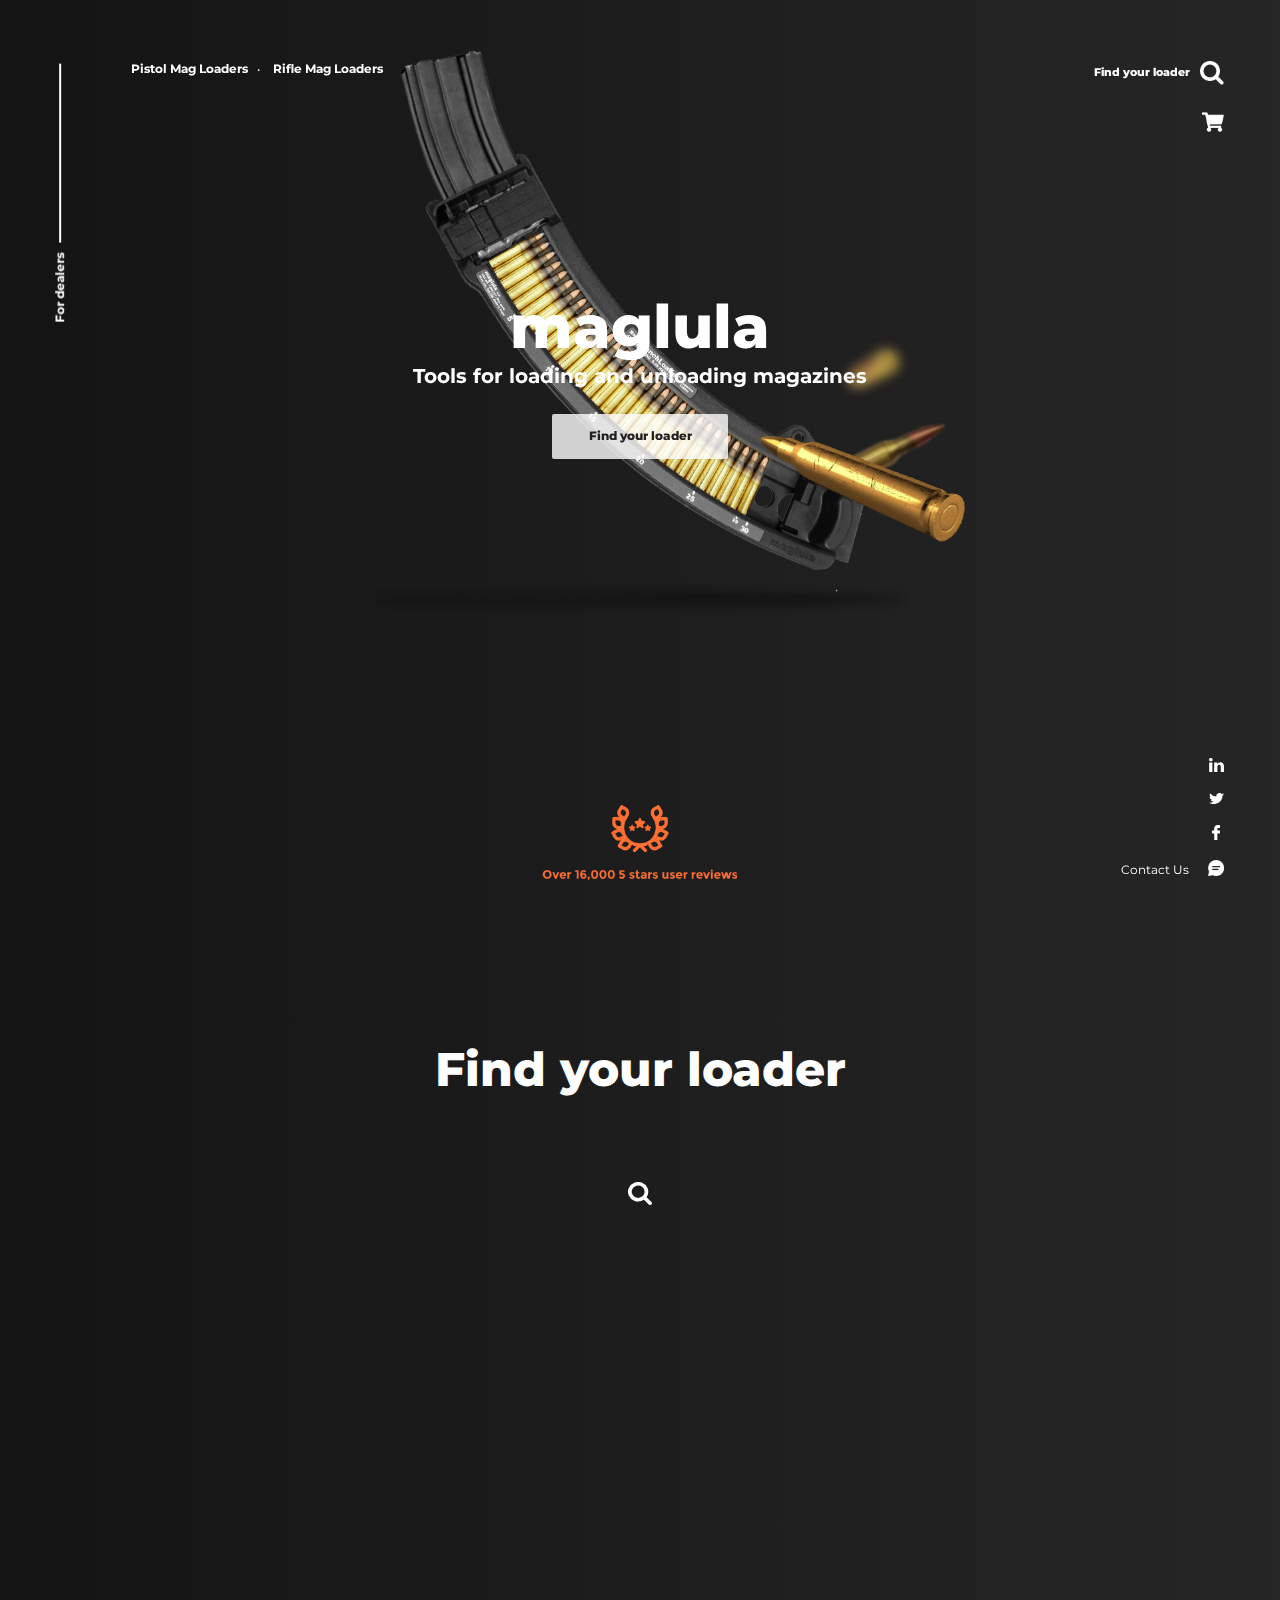
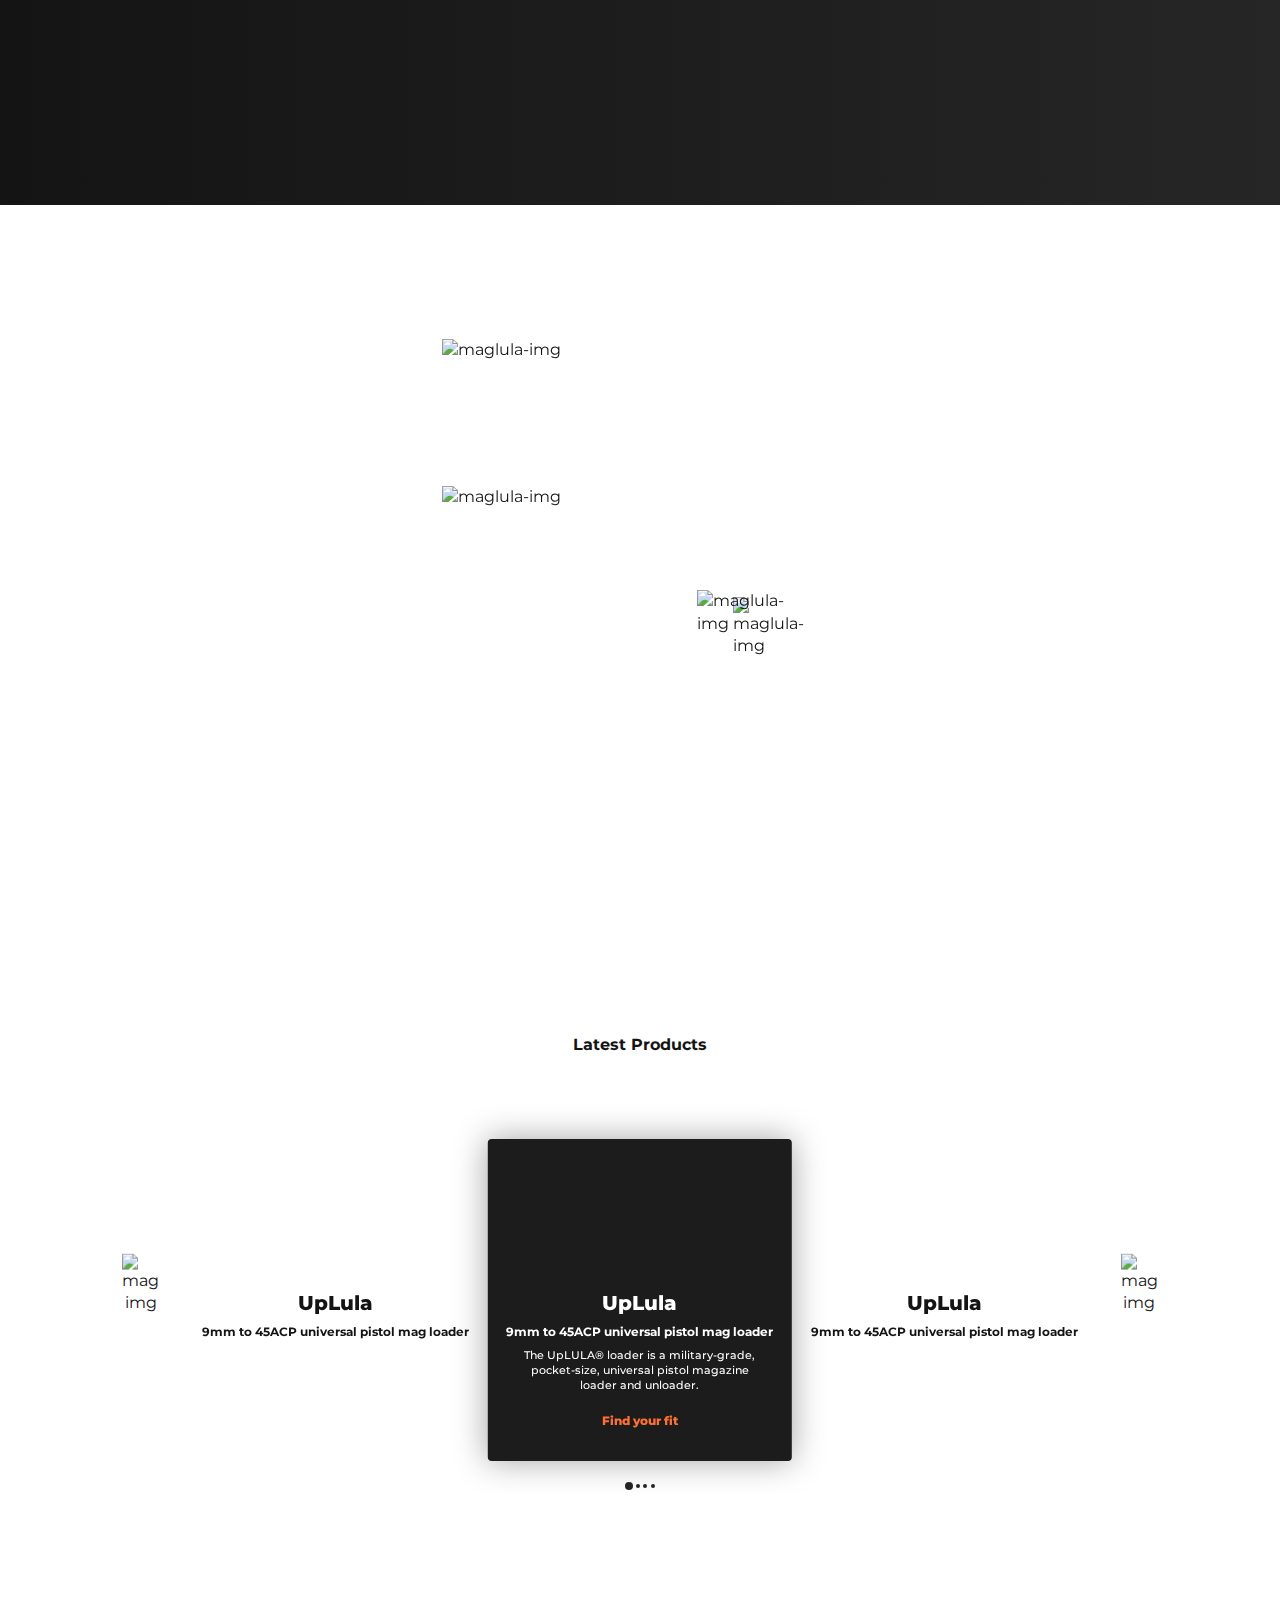
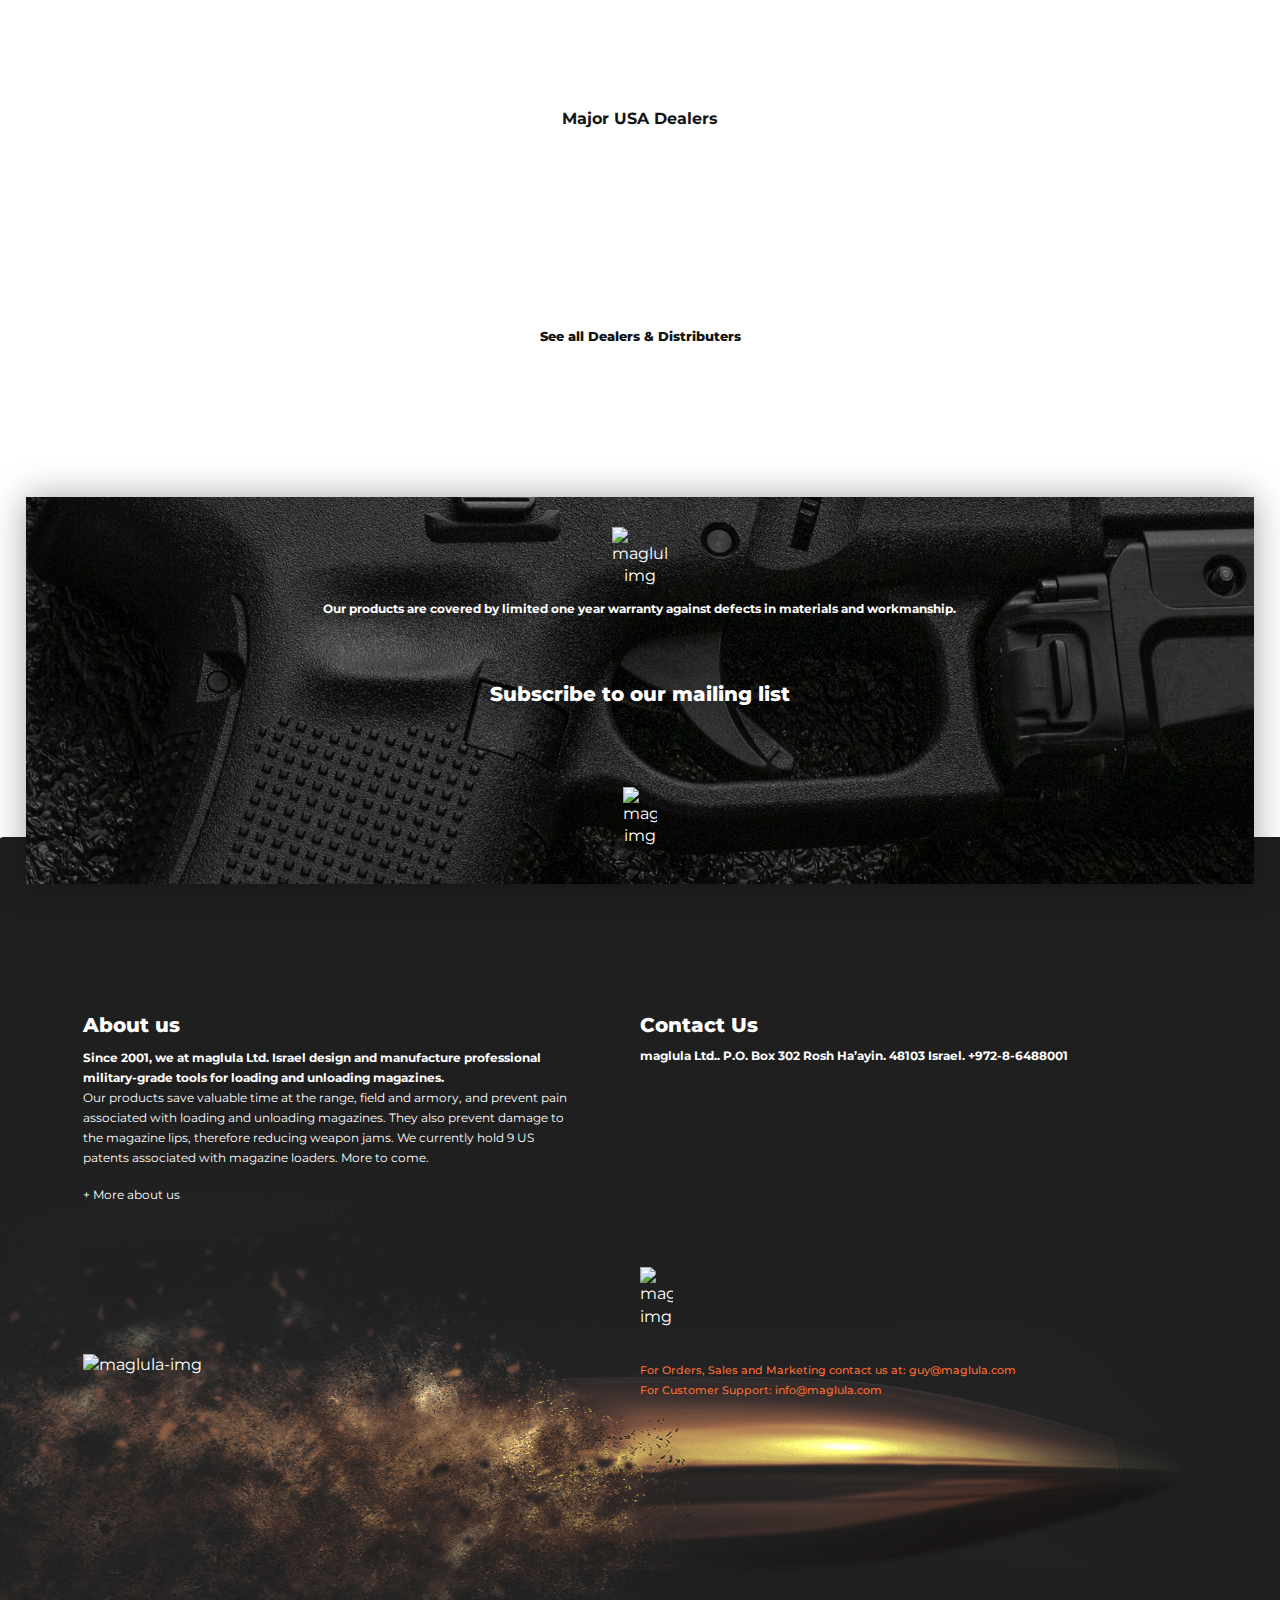
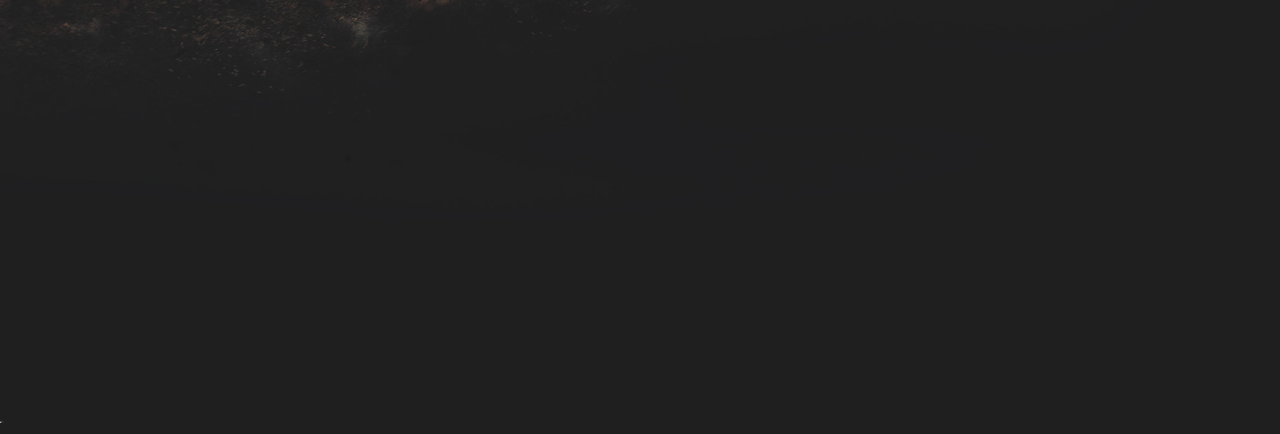
<file: index.html>
<!DOCTYPE html>
<html lang="en-US">

<head>
  <!-- Meta -->
  <meta charset="UTF-8">
  <meta name="viewport" content="width=device-width, initial-scale=1.0">
  <meta name="description" content="Maglula">
  <title>Maglula</title>

  <!-- Font -->
  <link rel="preconnect" href="https://fonts.googleapis.com">
  <link rel="preconnect" href="https://fonts.gstatic.com" crossorigin>
  <link href="https://fonts.googleapis.com/css2?family=Montserrat:wght@400;500;700;800&display=swap" rel="stylesheet">

  <!-- Style (Vendor) -->
  <link rel="stylesheet" href="css/swiper-bundle.min.css">
  <link rel="stylesheet" href="css/aos.css">

  <!-- Style -->
  <link rel="stylesheet" href="css/elevate-framework.css">
  <link rel="stylesheet" href="css/style.css">

  <!-- Favicon -->
  <link rel="icon" href="img/favicon.png">
</head>

<body class="home-page">

  <!-- Banner -->
  <div class="home-banner bg-dark" id="banner">
    <div class="text">
      <h1 class="f-d-90 f-m-90 ultra-bold" data-aos="fade-up" data-aos-anchor="#banner">maglula</h1>
      <p class="f-d-30 f-m-30 bold" data-aos="fade-up" data-aos-anchor="#banner" data-aos-delay="250">Tools for loading and unloading magazines</p>
      <a href="#" class="btn btn-primary" data-aos="fade-up" data-aos-anchor="#banner" data-aos-delay="500">Find your loader</a>
    </div>
    <div class="imgs">
      <div class="d-desktop mouseAnim">
        <img data-src="img/home/banner-img-1.png" alt="maglula-img" class="lazy">
        <img data-src="img/home/banner-img-3.png" alt="maglula-img" class="lazy">
        <img data-src="img/home/banner-img-4.png" alt="maglula-img" class="lazy">
        <img data-src="img/home/banner-img-5.png" alt="maglula-img" class="lazy">
      </div>
      <div class="d-mobile mouseAnim">
        <img data-src="img/home/banner-img-6.png" alt="maglula-img" class="lazy">
        <img data-src="img/home/banner-img-7.png" alt="maglula-img" class="lazy">
        <img data-src="img/home/banner-img-8.png" alt="maglula-img" class="lazy">
        <img data-src="img/home/banner-img-9.png" alt="maglula-img" class="lazy">
      </div>
    </div>
    <div class="review">
      <img data-src="img/icons/review.png" alt="maglula-img" class="lazy">
    </div>
  </div>

  <!-- Find Loader -->
  <div class="find-loader bg-dark">
    <div class="container">
      <h2 class="f-d-70 f-m-70 ultra-bold">Find your loader</h2>
      <!-- Steps -->
      <div class="steps">
        <form>
          <input type="text" class="input-primary f-d-24 f-m-24 bold" placeholder="What’s your Caliber?">
        </form>
      </div>
      <div class="search">
        <a href="#">
          <img data-src="img/icons/search-icon.svg" alt="maglula-img" class="lazy">
        </a>
      </div>
    </div>
  </div>

  <!-- Testimonal Slider -->
  <div class="testimonial-slider bg-dark">
    <div class="container" data-aos="fade-up">
      <div class="swiper">
        <div class="swiper-wrapper">
          <!-- Slide -->
          <div class="swiper-slide">
            <div>
              <div class="logo">
                <img data-src="img/logos/surefire.png" alt="maglula-img" class="lazy">
              </div>
              <p class="f-d-16 f-m-24 medium">Over 100,000 rounds were loaded with each StipLULA shown above between Jan. 2011 and April 2013. “Both of these strip lula’s have loaded more than 100,000 rounds, or 10,000 strippers, each. Very impressive.” Operations Manager, SureFire, Reno, NV, April 2013. (These two SL’s were sent back to us for study and QC</p>
            </div>
          </div>
          <!-- Slide -->
          <div class="swiper-slide">
            <div>
              <div class="logo">
                <img data-src="img/logos/surefire.png" alt="maglula-img" class="lazy">
              </div>
              <p class="f-d-16 f-m-24 medium">Over 100,000 rounds were loaded with each StipLULA shown above between Jan. 2011 and April 2013. “Both of these strip lula’s have loaded more than 100,000 rounds, or 10,000 strippers, each. Very impressive.” Operations Manager, SureFire, Reno, NV, April 2013. (These two SL’s were sent back to us for study and QC</p>
            </div>
          </div>
          <!-- Slide -->
          <div class="swiper-slide">
            <div>
              <div class="logo">
                <img data-src="img/logos/surefire.png" alt="maglula-img" class="lazy">
              </div>
              <p class="f-d-16 f-m-24 medium">Over 100,000 rounds were loaded with each StipLULA shown above between Jan. 2011 and April 2013. “Both of these strip lula’s have loaded more than 100,000 rounds, or 10,000 strippers, each. Very impressive.” Operations Manager, SureFire, Reno, NV, April 2013. (These two SL’s were sent back to us for study and QC</p>
            </div>
          </div>
        </div>
        <!-- If we need pagination -->
        <div class="swiper-pagination white"></div>
      </div>
      <a href="#" class="f-d-16 f-m-24 ultra-bold">See All Testemonials</a>
    </div>
  </div>

  <!-- White Secttions -->
  <div class="white-sections">
    <!-- Loaders Landing -->
    <div class="loaders-landing">
      <div class="container">
        <div class="links">
          <a href="#" class="f-d-75 f-m-53 ultra-bold" data-aos="fade-right">
            <img data-src="img/icons/arrow-left-black.svg" alt="maglula-img" class="lazy">
            <span>
              Rifle<br>
              Mag<br>
              Loaders
            </span>
          </a>
          <a href="#" class="f-d-75 f-m-53 ultra-bold" data-aos="fade-left">
            <span>
              Pistol<br>
              Mag<br>
              Loaders
            </span>
            <img data-src="img/icons/arrow-right-black.svg" alt="maglula-img" class="lazy">
          </a>
        </div>
        <div class="imgs mouseAnim">
          <img data-src="img/home/loaders-landing-img-1.png" alt="maglula-img" class="lazy">
          <img data-src="img/home/loaders-landing-img-2.png" alt="maglula-img" class="lazy">
          <img data-src="img/home/loaders-landing-img-4.png" alt="maglula-img" class="lazy">
          <img data-src="img/home/loaders-landing-img-5.png" alt="maglula-img" class="lazy">
        </div>
      </div>
    </div>
  
    <!-- Products Slider -->
    <div class="products-slider">
      <div class="container">
        <h2 class="f-d-24 f-m-30">Latest Products</h2>
        <div class="swiper-wrap">
          <div class="swiper">
            <div class="swiper-wrapper">
              <!-- Slide -->
              <div class="swiper-slide">
                <div>
                  <img data-src="img/home/product-1.png" alt="maglula-img" class="lazy" data-aos="zoom-in">
                  <h3 class="f-d-30 f-m-36 ultra-bold">UpLula</h3>
                  <h4 class="f-d-18 f-m-24">9mm to 45ACP universal pistol mag loader</h4>
                  <div class="hidden">
                    <p class="f-d-16 f-m-24 medium">The UpLULA® loader is a military-grade, pocket-size, universal pistol magazine loader and unloader.</p>
                    <a href="#" class="f-d-18 f-m-24 ultra-bold text-orange">Find your fit</a>
                  </div>
                </div>
              </div>
              <!-- Slide -->
              <div class="swiper-slide">
                <div>
                  <img data-src="img/home/product-2.png" alt="maglula-img" class="lazy" data-aos="zoom-in">
                  <h3 class="f-d-30 f-m-36 ultra-bold">UpLula</h3>
                  <h4 class="f-d-18 f-m-24">9mm to 45ACP universal pistol mag loader</h4>
                  <div class="hidden">
                    <p class="f-d-16 f-m-24 medium">The UpLULA® loader is a military-grade, pocket-size, universal pistol magazine loader and unloader.</p>
                    <a href="#" class="f-d-18 f-m-24 ultra-bold text-orange">Find your fit</a>
                  </div>
                </div>
              </div>
              <!-- Slide -->
              <div class="swiper-slide">
                <div>
                  <img data-src="img/home/product-3.png" alt="maglula-img" class="lazy" data-aos="zoom-in">
                  <h3 class="f-d-30 f-m-36 ultra-bold">UpLula</h3>
                  <h4 class="f-d-18 f-m-24">9mm to 45ACP universal pistol mag loader</h4>
                  <div class="hidden">
                    <p class="f-d-16 f-m-24 medium">The UpLULA® loader is a military-grade, pocket-size, universal pistol magazine loader and unloader.</p>
                    <a href="#" class="f-d-18 f-m-24 ultra-bold text-orange">Find your fit</a>
                  </div>
                </div>
              </div>
              <!-- Slide -->
              <div class="swiper-slide">
                <div>
                  <img data-src="img/home/product-1.png" alt="maglula-img" class="lazy" data-aos="zoom-in">
                  <h3 class="f-d-30 f-m-36 ultra-bold">UpLula</h3>
                  <h4 class="f-d-18 f-m-24">9mm to 45ACP universal pistol mag loader</h4>
                  <div class="hidden">
                    <p class="f-d-16 f-m-24 medium">The UpLULA® loader is a military-grade, pocket-size, universal pistol magazine loader and unloader.</p>
                    <a href="#" class="f-d-18 f-m-24 ultra-bold text-orange">Find your fit</a>
                  </div>
                </div>
              </div>
            </div>
            <div class="swiper-pagination dark"></div>
          </div>
          <div class="swiper-arrows">
            <div class="prev">
              <img data-src="img/icons/arrow-left-black.svg" alt="maglula-img" class="lazy">
            </div>
            <div class="next">
              <img data-src="img/icons/arrow-right-black.svg" alt="maglula-img" class="lazy">
            </div>
          </div>
        </div>
      </div>
    </div>
  
    <!-- Dealers -->
    <div class="dealers">
      <div class="container">
        <h2 class="f-d-24 f-m-30">Major USA Dealers</h2>
        <ul>
          <!-- Item -->
          <li><img data-src="img/logos/distributor-1.png" alt="maglula-img" class="lazy" data-aos="zoom-in"></li>
          <li><img data-src="img/logos/distributor-2.png" alt="maglula-img" class="lazy" data-aos="zoom-in"></li>
          <li><img data-src="img/logos/distributor-3.png" alt="maglula-img" class="lazy" data-aos="zoom-in"></li>
          <li><img data-src="img/logos/distributor-4.png" alt="maglula-img" class="lazy" data-aos="zoom-in"></li>
          <li><img data-src="img/logos/distributor-5.png" alt="maglula-img" class="lazy" data-aos="zoom-in"></li>
          <li><img data-src="img/logos/distributor-6.png" alt="maglula-img" class="lazy" data-aos="zoom-in"></li>
          <li><img data-src="img/logos/distributor-7.png" alt="maglula-img" class="lazy" data-aos="zoom-in"></li>
          <li><img data-src="img/logos/distributor-8.png" alt="maglula-img" class="lazy" data-aos="zoom-in"></li>
          <li><img data-src="img/logos/distributor-9.png" alt="maglula-img" class="lazy" data-aos="zoom-in"></li>
          <li><img data-src="img/logos/distributor-10.png" alt="maglula-img" class="lazy" data-aos="zoom-in"></li>
          <li><img data-src="img/logos/distributor-11.png" alt="maglula-img" class="lazy" data-aos="zoom-in"></li>
          <li><img data-src="img/logos/distributor-12.png" alt="maglula-img" class="lazy" data-aos="zoom-in"></li>
          <li><img data-src="img/logos/distributor-13.png" alt="maglula-img" class="lazy" data-aos="zoom-in"></li>
          <li><img data-src="img/logos/distributor-14.png" alt="maglula-img" class="lazy" data-aos="zoom-in"></li>
          <li><img data-src="img/logos/distributor-15.png" alt="maglula-img" class="lazy" data-aos="zoom-in"></li>
        </ul>
        <a href="#" class="f-d-20 f-m-24 ultra-bold">See all Dealers & Distributers</a>
      </div>
    </div>
  </div>

  <!-- Newsletter -->
  <div class="newsletter">
    <div class="container">
      <div class="icon">
        <img data-src="img/icons/1-year.png" alt="maglula-img" class="lazy">
      </div>
      <h3 class="f-d-18 f-m-24">Our products are covered by limited one year warranty against defects in materials and workmanship.</h3>
      <h2 class="f-d-30 f-m-30 ultra-bold">Subscribe to our mailing list</h2>
      <form>
        <input type="text" class="input-primary f-d-16 f-m-22 bold" placeholder="Email">
      </form>
      <a href="#"><img data-src="img/icons/arrow-right-white.svg" alt="maglula-img" class="lazy"></a>
    </div>
  </div>

  <!-- Footer -->
  <footer class="footer">
    <!-- Top -->
    <div class="footer-top">
      <div class="container">
        <!-- About -->
        <div class="footer-about">
          <h2 class="f-d-30 f-m-30 ultra-bold">About us</h2>
          <p class="f-d-18 f-m-24 bold">Since 2001, we at maglula Ltd. Israel design and manufacture professional military-grade tools for loading and unloading magazines.</p>
          <p class="f-d-18 f-m-24">Our products save valuable time at the range, field and armory, and prevent pain associated with loading and unloading magazines. They also prevent damage to the magazine lips, therefore reducing weapon jams. We currently hold 9 US patents associated with magazine loaders. More to come.</p>
          <a href="#" class="f-d-18 f-m-24">+ More about us</a>
        </div>
        <!-- About -->
        <div class="footer-contact">
          <h2 class="f-d-30 f-m-30 ultra-bold">Contact Us</h2>
          <p class="f-d-18 f-m-24 bold">maglula Ltd.. P.O. Box 302 Rosh Ha’ayin. 48103 Israel. +972-8-6488001</p>
          <form>
            <input type="text" class="input-primary f-d-16 f-m-22 bold" placeholder="Name">
            <input type="text" class="input-primary f-d-16 f-m-22 bold" placeholder="Email">
            <input type="text" class="input-primary f-d-16 f-m-22 bold" placeholder="Company">
            <input type="text" class="input-primary f-d-16 f-m-22 bold" placeholder="Message">
          </form>
          <a href="#"><img data-src="img/icons/arrow-right-white.svg" alt="maglula-img" class="lazy"></a>
          <p class="f-d-16 f-m-22 medium text-orange">For Orders, Sales and Marketing contact us at:  guy@maglula.com
           <br> For Customer Support: info@maglula.com</p>
        </div>
        <!-- Logo -->
        <div class="footer-logo">
          <img data-src="img/global/logo-large.png" alt="maglula-img" class="lazy">
        </div>
      </div>
    </div>
    <!-- Bottom -->
    <div class="footer-bottom">
      <div id="footerBottom" class="d-desktop"></div>
      <div class="container">
        <div class="top">
          <!-- Categories -->
          <div class="footer-categories" data-aos="fade-up" data-aos-anchor="#footerBottom">
            <h2 class="f-d-30 f-m-30 ultra-bold">Product Categories</h2>
            <ul class="f-d-18 medium">
              <!-- Item -->
              <li>
                <a href="#">BenchLoader®</a>
              </li>
              <!-- Item -->
              <li>
                <a href="#">Pistol Mag Loaders</a>
              </li>
              <!-- Item -->
              <li>
                <a href="#">LULA®</a>
              </li>
              <!-- Item -->
              <li>
                <a href="#">Rifle Mag Loaders</a>
              </li>
              <!-- Item -->
              <li>
                <a href="#">StripLULA®</a>
              </li>
            </ul>
          </div>
          <!-- Calibers -->
          <div class="footer-calibers" data-aos="fade-up" data-aos-delay="150" data-aos-anchor="#footerBottom">
            <h2 class="f-d-30 f-m-30 ultra-bold">Calibers</h2>
            <ul class="f-d-18 medium">
              <!-- Item -->
              <li>
                <a href="#">.22LR cal.</a>
              </li>
              <!-- Item -->
              <li>
                <a href="#">.22WMR pistol loader</a>
              </li>
              <!-- Item -->
              <li>
                <a href="#">9mm SMG</a>
              </li>
              <!-- Item -->
              <li>
                <a href="#">.22LR pistol loaders</a>
              </li>
              <!-- Item -->
              <li>
                <a href="#">5.56 / .223 cal.</a>
              </li>
              <!-- Item -->
              <li>
                <a href="#">9mm to .45ACP pistol loader</a>
              </li>
              <!-- Item -->
              <li>
                <a href="#">.22LR to .380ACP pistol loader</a>
              </li>
              <!-- Item -->
              <li>
                <a href="#">7.62 / .308 cal.</a>
              </li>
              <!-- Item -->
              <li>
                <a href="#">Uncategorized</a>
              </li>
            </ul>
          </div>
        </div>
        <div class="bottom" data-aos="fade-up" data-aos-delay="300" data-aos-anchor="#footerBottom">
          <!-- Links -->
          <div class="footer-links">
            <ul class="f-d-18 f-m-24 medium">
              <!-- Item -->
              <li>
                <a href="#">About Us</a>
              </li>
              <!-- Item -->
              <li>
                <a href="#">Contact us</a>
              </li>
              <!-- Item -->
              <li>
                <a href="#">Downloads</a>
              </li>
              <!-- Item -->
              <li>
                <a href="#">Testimonials</a>
              </li>
            </ul>
          </div>
          <!-- Links -->
          <div class="footer-links-2">
            <a href="#" class="f-d-18 text-orange bold">
              Find your fit . 
            </a>
            <a href="#" class="f-d-18 text-orange bold">
              For Dealers 
            </a>
          </div>
          <!-- Copy -->
          <div class="footer-copy">
            <a href="#" class="f-d-14">UX UI by kerensoref.com</a>
          </div>
        </div>
      </div>
    </div>
  </footer>

  <!-- Static Menu -->
  <div class="static-menu">
    <div class="top">
      <div class="hamburger d-mobile static-menu-item">
        <a href="#" class="f-m-40 ultra-bold">m</a>
      </div>
      <div class="find-and-cart">
        <div class="find static-menu-item">
          <a href="#" class="f-d-16 f-m-22 ultra-bold">
            <span>Find your loader</span>
            <span class="img">
              <img src="img/icons/search-icon.png" alt="maglula-img">
              <img src="img/icons/search-icon-black.png" alt="maglula-img">
            </span>
          </a>
        </div>
        <div class="cart static-menu-item">
          <a href="#">
            <span class="img">
              <img data-src="img/icons/cart.png" alt="maglula-img" class="lazy">
              <img data-src="img/icons/cart-black.png" alt="maglula-img" class="lazy">
            </span>
          </a>
        </div>
      </div>
      <div class="menu d-desktop">
        <div class="for-dealers static-menu-item">
          <a href="#" class="f-d-18 bold">For dealers <span class="line"></span></a>
        </div>
        <div class="dropdowns static-menu-item">
          <div class="dropdown hover">
            <!-- Toggler -->
            <div class="dropdown-toggler">
              <a href="#" class="f-d-18 bold">Pistol Mag Loaders</a>
            </div>
            <!-- Menu -->
            <div class="dropdown-menu">
              <ul class="f-d-14 ultra-bold">
                <li>
                  <a href="#">.22LR Cal</a>
                </li>
                <li>
                  <a href="#">5.56 / 223 Cal </a>
                </li>
                <li>
                  <a href="#">7.62 / 308 Cal </a>
                </li>
                <li>
                  <a href="#">9mm SMG</a>
                </li>
              </ul>
            </div>
          </div>
          <div class="dropdown hover">
            <!-- Toggler -->
            <div class="dropdown-toggler">
              <a href="#" class="f-d-18 bold">Rifle Mag Loaders</a>
            </div>
            <!-- Menu -->
            <div class="dropdown-menu">
              <ul class="f-d-14 ultra-bold">
                <li>
                  <a href="#">.22LR Cal</a>
                </li>
                <li>
                  <a href="#">5.56 / 223 Cal </a>
                </li>
                <li>
                  <a href="#">7.62 / 308 Cal </a>
                </li>
                <li>
                  <a href="#">9mm SMG</a>
                </li>
              </ul>
            </div>
          </div>
        </div>
      </div>
    </div>
    <div class="bottom">
      <div class="social static-menu-item">
        <ul>
          <!-- Item -->
          <li>
            <a href="#">
              <span class="img">
                <img src="img/static-menu/in-white.svg" alt="maglula-img">
                <img src="img/static-menu/in-black.svg" alt="maglula-img">
              </span>
            </a>
          </li>
          <!-- Item -->
          <li>
            <a href="#">
              <span class="img">
                <img src="img/static-menu/tw-white.svg" alt="maglula-img">
                <img src="img/static-menu/tw-black.svg" alt="maglula-img">
              </span>
            </a>
          </li>
          <!-- Item -->
          <li>
            <a href="#">
              <span class="img">
                <img src="img/static-menu/f-white.svg" alt="maglula-img">
                <img src="img/static-menu/f-black.svg" alt="maglula-img">
              </span>
            </a>
          </li>
        </ul>
      </div>
      <div class="contact static-menu-item">
        <a href="#" class="f-d-18">
          Contact Us
          <span class="img">
            <img src="img/icons/contact.png" alt="maglula-img">
            <img src="img/icons/contact-black.png" alt="maglula-img">
          </span>
        </a>
      </div>
    </div>
  </div>

  <!-- Script (Vendor) -->
  <script src="js/swiper-bundle.min.js"></script>
  <script src="js/ScrollTrigger.min.js"></script>
  <script src="js/gsap.min.js"></script>
  <script src="js/aos.js"></script>
  
  <!-- Script -->
  <script src="js/elevate-framework.js"></script>
  <script src="js/app.js"></script>

  <!-- Lazy Loading -->
  <script src="js/lazyload.min.js"></script>
  <script>
    (function () {
      ll = new LazyLoad({});
    })();
  </script>

</body>

</html>
</file>
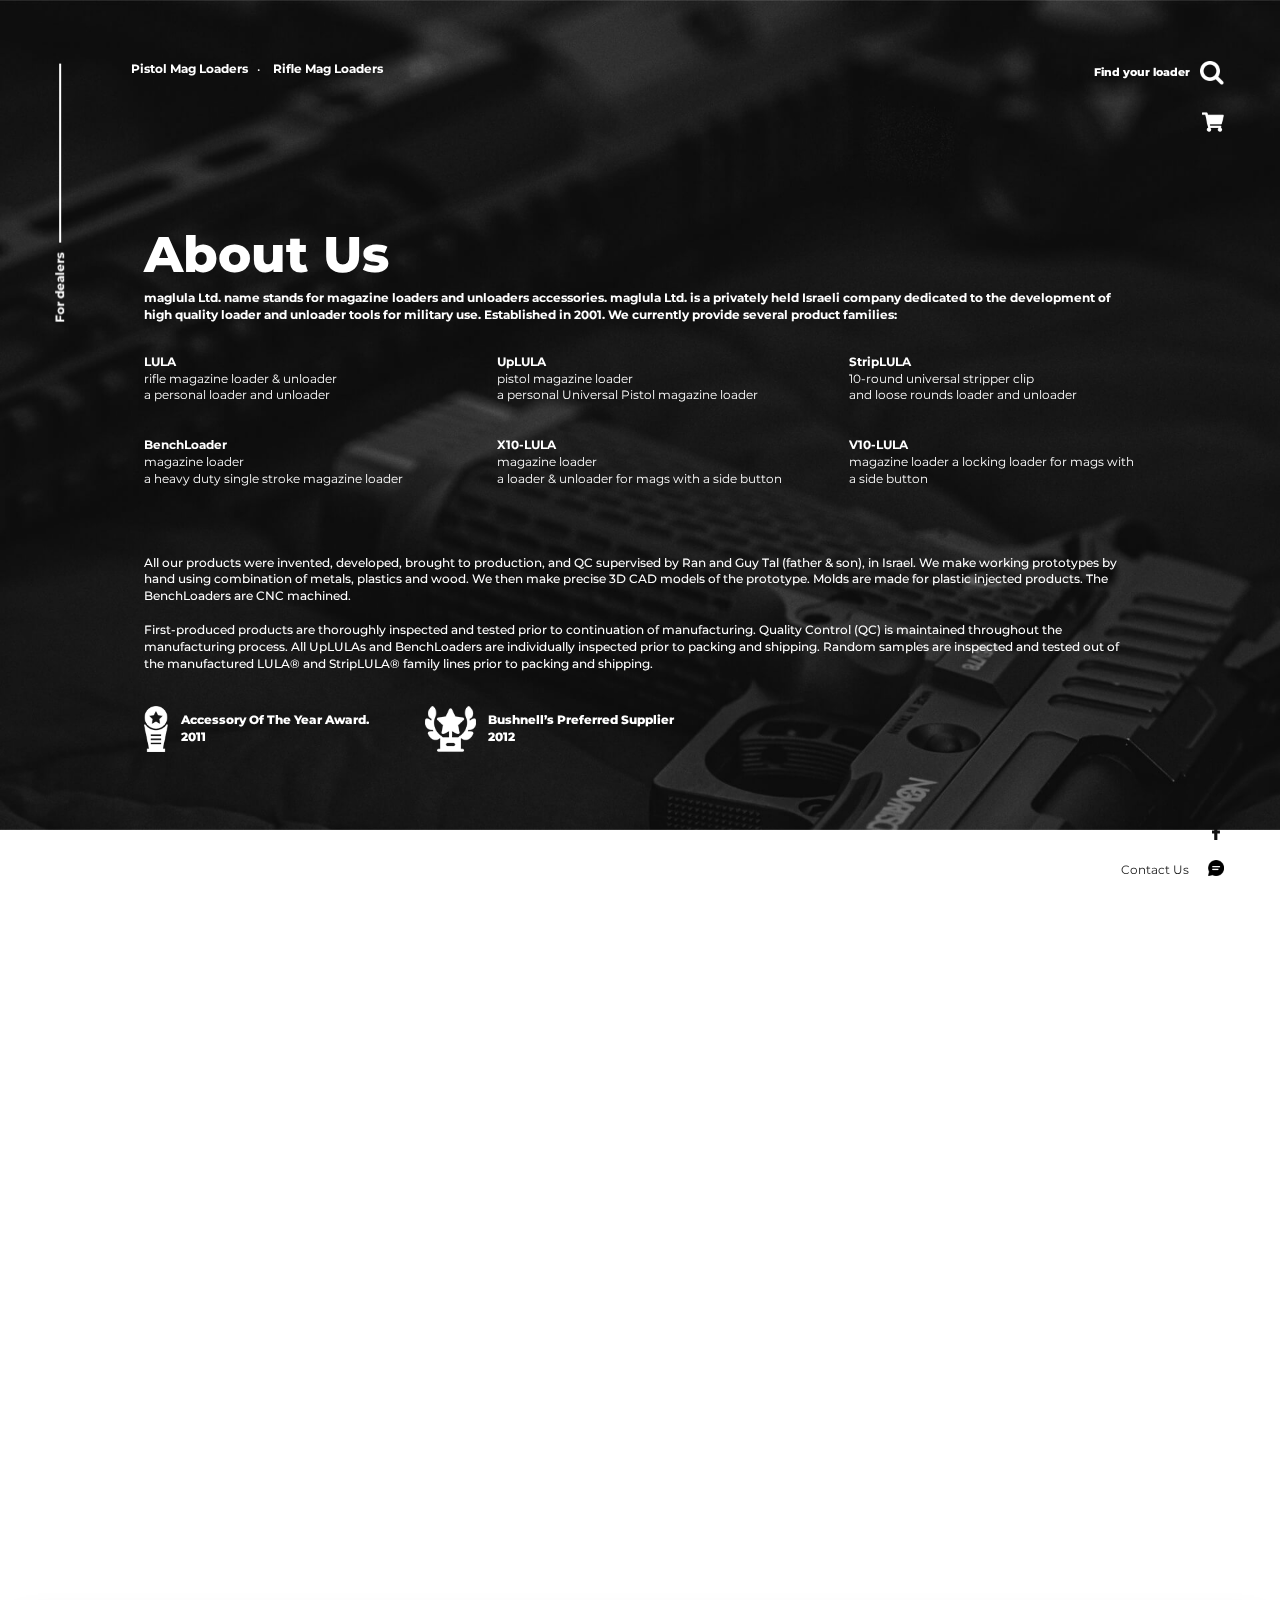
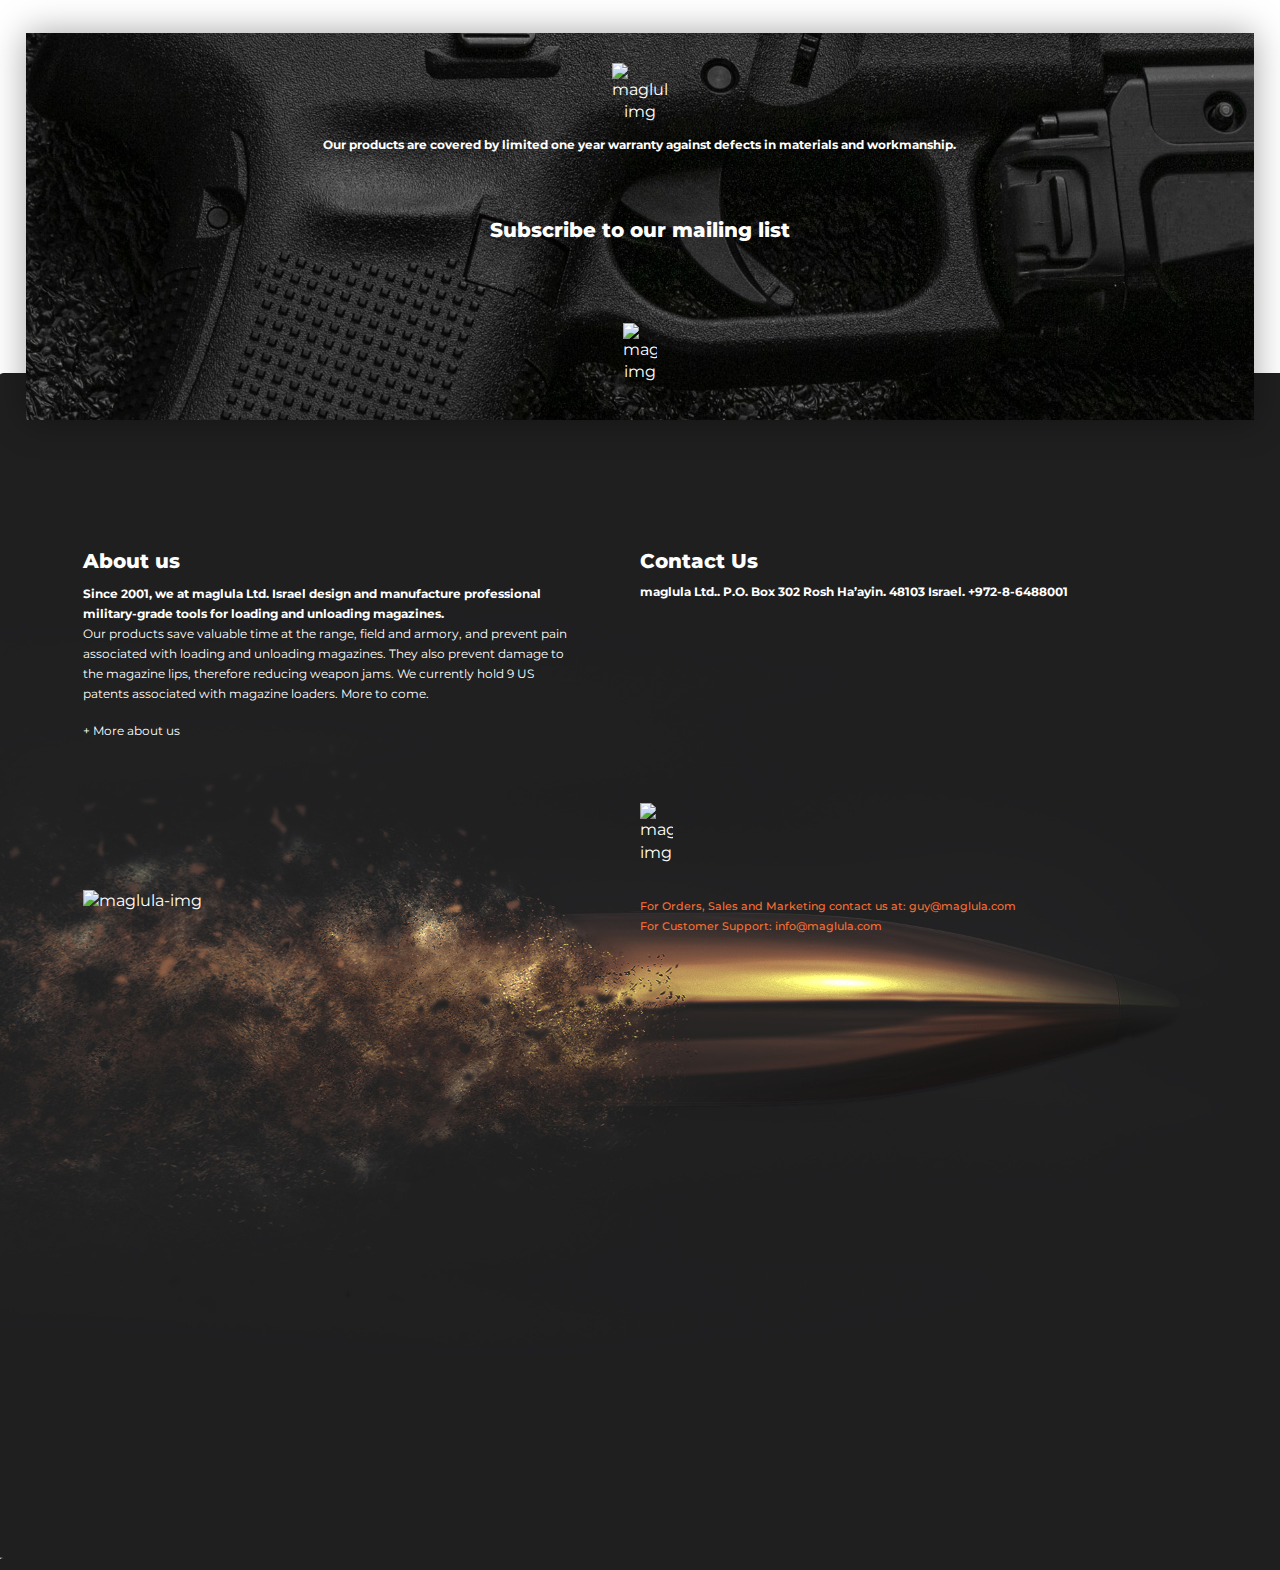
<file: about.html>
<!DOCTYPE html>
<html lang="en-US">

<head>
  <!-- Meta -->
  <meta charset="UTF-8">
  <meta name="viewport" content="width=device-width, initial-scale=1.0">
  <meta name="description" content="Maglula">
  <title>Maglula</title>

  <!-- Font -->
  <link rel="preconnect" href="https://fonts.googleapis.com">
  <link rel="preconnect" href="https://fonts.gstatic.com" crossorigin>
  <link href="https://fonts.googleapis.com/css2?family=Montserrat:wght@400;500;700;800&display=swap" rel="stylesheet">

  <!-- Style (Vendor) -->
  <link rel="stylesheet" href="css/swiper-bundle.min.css">
  <link rel="stylesheet" href="css/aos.css">

  <!-- Style -->
  <link rel="stylesheet" href="css/elevate-framework.css">
  <link rel="stylesheet" href="css/style.css">

  <!-- Favicon -->
  <link rel="icon" href="img/favicon.png">
</head>

<body class="about-page">

  <!-- Banner -->
  <div class="about-banner" id="banner">
    <div class="text">
      <h1 class="f-d-75 f-m-75 ultra-bold" data-aos="fade-up" data-aos-anchor="#banner">About Us</h1>
      <p class="f-d-18 f-m-24 bold" data-aos="fade-up" data-aos-anchor="#banner" data-aos-delay="100">maglula Ltd. name stands for magazine loaders and unloaders accessories. maglula
        Ltd. is a privately held Israeli company dedicated to the development of high quality loader and unloader tools
        for military use. Established in 2001. We currently provide several product families:</p>
      <ul data-aos="fade-up" data-aos-anchor="#banner" data-aos-delay="200">
        <!-- Item -->
        <li>
          <p class="f-d-18 f-m-24 bold">LULA</p>
          <p class="f-d-18 f-m-24">rifle magazine loader & unloader<br>
            a personal loader and unloader</p>
        </li>
        <!-- Item -->
        <li>
          <p class="f-d-18 f-m-24 bold">UpLULA</p>
          <p class="f-d-18 f-m-24">pistol magazine loader<br>
            a personal Universal Pistol magazine loader</p>
        </li>
        <!-- Item -->
        <li>
          <p class="f-d-18 f-m-24 bold">StripLULA</p>
          <p class="f-d-18 f-m-24">10-round universal stripper clip<br>
            and loose rounds loader and unloader</p>
        </li>
        <!-- Item -->
        <li>
          <p class="f-d-18 f-m-24 bold">BenchLoader</p>
          <p class="f-d-18 f-m-24">magazine loader<br>
            a heavy duty single stroke magazine loader</p>
        </li>
        <!-- Item -->
        <li>
          <p class="f-d-18 f-m-24 bold">X10-LULA</p>
          <p class="f-d-18 f-m-24">magazine loader<br>
            a loader & unloader for mags with a side button</p>
        </li>
        <!-- Item -->
        <li>
          <p class="f-d-18 f-m-24 bold">V10-LULA</p>
          <p class="f-d-18 f-m-24">magazine loader
            a locking loader for mags with a side button</p>
        </li>
      </ul>
      <p class="f-d-18 f-m-24 medium" data-aos="fade-up" data-aos-anchor="#banner" data-aos-delay="300">All our products were invented, developed, brought to production, and QC
        supervised by Ran and Guy Tal (father & son), in Israel. We make working prototypes by hand using combination of
        metals, plastics and wood. We then make precise 3D CAD models of the prototype. Molds are made for plastic
        injected products. The BenchLoaders are CNC machined.
        <br><br>
        First-produced products are thoroughly inspected and tested prior to continuation of manufacturing. Quality
        Control (QC) is maintained throughout the manufacturing process. All UpLULAs and BenchLoaders are individually
        inspected prior to packing and shipping. Random samples are inspected and tested out of the manufactured LULA®
        and StripLULA® family lines prior to packing and shipping.</p>
      <div class="icons" data-aos="fade-up" data-aos-anchor="#banner" data-aos-delay="400">
        <p class="f-d-18 f-m-24 ultra-bold">
          <img src="img/about/icon-1.png" alt="maglula-img">
          <span>
            Accessory Of The Year Award.
            <br>2011
          </span>
        </p>
        <p class="f-d-18 f-m-24 ultra-bold">
          <img src="img/about/icon-2.png" alt="maglula-img">
          <span>
            Bushnell’s Preferred Supplier
            <br>2012
          </span>
        </p>
      </div>
    </div>
    <div class="img">
      <picture>
        <source media="(min-width:1024px)" srcset="img/about/banner.jpg">
        <img src="img/about/banner-mobile.jpg" alt="banner-img">
      </picture>
    </div>
  </div>

  <!-- White Secttions -->
  <div class="white-sections">
    <!-- About -->
    <div class="about" id="about">
      <div class="container">
        <p class="f-d-18 f-m-24 medium" data-aos="fade-up" data-aos-anchor="#about">
          <span class="bold">
            About our chief inventor Ran Tal
            <br>Sep. 7, 1936 – Sep. 17, 2019.
          </span>
          <br><br>
          Born in Israel in 1936 to parents Lea & David (Rosenthal) who luckily moved to Palestine before WWII. Their
          entire families were executed at the Holocaust.<br>
          Ran is Guy’s father and maglula’s in-house chief inventor and designer of most assembly line tooling.<br>
          Ran is an autodidact, jack-of-all-trades, type of a person with wide range of interests, like philosophy, art,
          science, technology, health matters, and poem writing.<br>
          Ran is also interested in many practical occupations where he likes to enter such subjects without prior
          knowledge, then, not knowing what is impossible in that area, he usually invent something new.
        </p>
        <div class="row">
          <div class="img" data-aos="fade-right" data-aos-delay="400" data-aos-anchor="#about">
            <img src="img/about/img-1.jpg" alt="maglula-img">
          </div>
          <div class="text" data-aos="fade-left" data-aos-delay="700" data-aos-anchor="#about">
            <p class="f-d-18 f-m-24 medium">
              Here are few of Ran’s past occupations, and the list is still open
              <br><br>
              <span class="bold">1952-1965:</span> Agriculture, cotton & corn growing in a Kibutz Ramat-David, Israel.
              <br><br>
              <span class="bold">1965-1967:</span> In Africa, teaching modern agriculture to rural communities.
              <br><br>
              <span class="bold">1969-1976:</span> Inventing a method of pond fish reproduction in a Lab at Kibutz Ma’agan Michael, Israel.
              <br><br>
              <span class="bold">1980:</span> Establishing a (above) fish reproduction Lab. In Venezuela.
              <br><br>
              <span class="bold">1976-1978</span> in Rockford Illinois as guest of the Jewish community.
              <br><br>
              <span class="bold">1978:</span> Developing a new technique of producing decorative rugs in the US.
              <br><br>
              <span class="bold">1987-1990:</span> Establishing a Custom-Made Rugs factory in Sydney Australia.
              <br><br>
              <span class="bold">1990-2001:</span> Developing tools and accessories for the handicap.
              <br><br>
              <span class="bold">Since 2001</span> With son Guy, inventing maglula’s loaders.
              <br><br>
              Ran considers his main advantage over others lies in the series of stages he developed with which he tackles technical problems; or in practice, what steps to take to manipulate his own brain to produce the ideal solution.<br>
              Ran believes that now with his vast experience and over 16000 x 5 stars testimonials on line, it’s time to choose a more serious career than inventing loaders before he gets old 🙂
              <br><br>
              <span class="bold">
                May he rest in peace.
              </span>
            </p>
          </div>
        </div>
      </div>
    </div>
  </div>

  <!-- Newsletter -->
  <div class="newsletter">
    <div class="container">
      <div class="icon">
        <img data-src="img/icons/1-year.png" alt="maglula-img" class="lazy">
      </div>
      <h3 class="f-d-18 f-m-24">Our products are covered by limited one year warranty against defects in materials and
        workmanship.</h3>
      <h2 class="f-d-30 f-m-30 ultra-bold">Subscribe to our mailing list</h2>
      <form>
        <input type="text" class="input-primary f-d-16 f-m-22 bold" placeholder="Email">
      </form>
      <a href="#"><img data-src="img/icons/arrow-right-white.svg" alt="maglula-img" class="lazy"></a>
    </div>
  </div>

  <!-- Footer -->
  <footer class="footer">
    <!-- Top -->
    <div class="footer-top">
      <div class="container">
        <!-- About -->
        <div class="footer-about">
          <h2 class="f-d-30 f-m-30 ultra-bold">About us</h2>
          <p class="f-d-18 f-m-24 bold">Since 2001, we at maglula Ltd. Israel design and manufacture professional military-grade tools for loading and unloading magazines.</p>
          <p class="f-d-18 f-m-24">Our products save valuable time at the range, field and armory, and prevent pain associated with loading and unloading magazines. They also prevent damage to the magazine lips, therefore reducing weapon jams. We currently hold 9 US patents associated with magazine loaders. More to come.</p>
          <a href="#" class="f-d-18 f-m-24">+ More about us</a>
        </div>
        <!-- About -->
        <div class="footer-contact">
          <h2 class="f-d-30 f-m-30 ultra-bold">Contact Us</h2>
          <p class="f-d-18 f-m-24 bold">maglula Ltd.. P.O. Box 302 Rosh Ha’ayin. 48103 Israel. +972-8-6488001</p>
          <form>
            <input type="text" class="input-primary f-d-16 f-m-22 bold" placeholder="Name">
            <input type="text" class="input-primary f-d-16 f-m-22 bold" placeholder="Email">
            <input type="text" class="input-primary f-d-16 f-m-22 bold" placeholder="Company">
            <input type="text" class="input-primary f-d-16 f-m-22 bold" placeholder="Message">
          </form>
          <a href="#"><img data-src="img/icons/arrow-right-white.svg" alt="maglula-img" class="lazy"></a>
          <p class="f-d-16 f-m-22 medium text-orange">For Orders, Sales and Marketing contact us at:  guy@maglula.com
           <br> For Customer Support: info@maglula.com</p>
        </div>
        <!-- Logo -->
        <div class="footer-logo">
          <img data-src="img/global/logo-large.png" alt="maglula-img" class="lazy">
        </div>
      </div>
    </div>
    <!-- Bottom -->
    <div class="footer-bottom">
      <div id="footerBottom" class="d-desktop"></div>
      <div class="container">
        <div class="top">
          <!-- Categories -->
          <div class="footer-categories" data-aos="fade-up" data-aos-anchor="#footerBottom">
            <h2 class="f-d-30 f-m-30 ultra-bold">Product Categories</h2>
            <ul class="f-d-18 medium">
              <!-- Item -->
              <li>
                <a href="#">BenchLoader®</a>
              </li>
              <!-- Item -->
              <li>
                <a href="#">Pistol Mag Loaders</a>
              </li>
              <!-- Item -->
              <li>
                <a href="#">LULA®</a>
              </li>
              <!-- Item -->
              <li>
                <a href="#">Rifle Mag Loaders</a>
              </li>
              <!-- Item -->
              <li>
                <a href="#">StripLULA®</a>
              </li>
            </ul>
          </div>
          <!-- Calibers -->
          <div class="footer-calibers" data-aos="fade-up" data-aos-delay="150" data-aos-anchor="#footerBottom">
            <h2 class="f-d-30 f-m-30 ultra-bold">Calibers</h2>
            <ul class="f-d-18 medium">
              <!-- Item -->
              <li>
                <a href="#">.22LR cal.</a>
              </li>
              <!-- Item -->
              <li>
                <a href="#">.22WMR pistol loader</a>
              </li>
              <!-- Item -->
              <li>
                <a href="#">9mm SMG</a>
              </li>
              <!-- Item -->
              <li>
                <a href="#">.22LR pistol loaders</a>
              </li>
              <!-- Item -->
              <li>
                <a href="#">5.56 / .223 cal.</a>
              </li>
              <!-- Item -->
              <li>
                <a href="#">9mm to .45ACP pistol loader</a>
              </li>
              <!-- Item -->
              <li>
                <a href="#">.22LR to .380ACP pistol loader</a>
              </li>
              <!-- Item -->
              <li>
                <a href="#">7.62 / .308 cal.</a>
              </li>
              <!-- Item -->
              <li>
                <a href="#">Uncategorized</a>
              </li>
            </ul>
          </div>
        </div>
        <div class="bottom" data-aos="fade-up" data-aos-delay="300" data-aos-anchor="#footerBottom">
          <!-- Links -->
          <div class="footer-links">
            <ul class="f-d-18 f-m-24 medium">
              <!-- Item -->
              <li>
                <a href="#">About Us</a>
              </li>
              <!-- Item -->
              <li>
                <a href="#">Contact us</a>
              </li>
              <!-- Item -->
              <li>
                <a href="#">Downloads</a>
              </li>
              <!-- Item -->
              <li>
                <a href="#">Testimonials</a>
              </li>
            </ul>
          </div>
          <!-- Links -->
          <div class="footer-links-2">
            <a href="#" class="f-d-18 text-orange bold">
              Find your fit . 
            </a>
            <a href="#" class="f-d-18 text-orange bold">
              For Dealers 
            </a>
          </div>
          <!-- Copy -->
          <div class="footer-copy">
            <a href="#" class="f-d-14">UX UI by kerensoref.com</a>
          </div>
        </div>
      </div>
    </div>
  </footer>

  <!-- Static Menu -->
  <div class="static-menu">
    <div class="top">
      <div class="hamburger d-mobile static-menu-item">
        <a href="#" class="f-m-40 ultra-bold">m</a>
      </div>
      <div class="find-and-cart">
        <div class="find static-menu-item">
          <a href="#" class="f-d-16 f-m-22 ultra-bold">
            <span>Find your loader</span>
            <span class="img">
              <img src="img/icons/search-icon.png" alt="maglula-img">
              <img src="img/icons/search-icon-black.png" alt="maglula-img">
            </span>
          </a>
        </div>
        <div class="cart static-menu-item">
          <a href="#">
            <span class="img">
              <img data-src="img/icons/cart.png" alt="maglula-img" class="lazy">
              <img data-src="img/icons/cart-black.png" alt="maglula-img" class="lazy">
            </span>
          </a>
        </div>
      </div>
      <div class="menu d-desktop">
        <div class="for-dealers static-menu-item">
          <a href="#" class="f-d-18 bold">For dealers <span class="line"></span></a>
        </div>
        <div class="dropdowns static-menu-item">
          <div class="dropdown hover">
            <!-- Toggler -->
            <div class="dropdown-toggler">
              <a href="#" class="f-d-18 bold">Pistol Mag Loaders</a>
            </div>
            <!-- Menu -->
            <div class="dropdown-menu">
              <ul class="f-d-14 ultra-bold">
                <li>
                  <a href="#">.22LR Cal</a>
                </li>
                <li>
                  <a href="#">5.56 / 223 Cal </a>
                </li>
                <li>
                  <a href="#">7.62 / 308 Cal </a>
                </li>
                <li>
                  <a href="#">9mm SMG</a>
                </li>
              </ul>
            </div>
          </div>
          <div class="dropdown hover">
            <!-- Toggler -->
            <div class="dropdown-toggler">
              <a href="#" class="f-d-18 bold">Rifle Mag Loaders</a>
            </div>
            <!-- Menu -->
            <div class="dropdown-menu">
              <ul class="f-d-14 ultra-bold">
                <li>
                  <a href="#">.22LR Cal</a>
                </li>
                <li>
                  <a href="#">5.56 / 223 Cal </a>
                </li>
                <li>
                  <a href="#">7.62 / 308 Cal </a>
                </li>
                <li>
                  <a href="#">9mm SMG</a>
                </li>
              </ul>
            </div>
          </div>
        </div>
      </div>
    </div>
    <div class="bottom">
      <div class="social static-menu-item">
        <ul>
          <!-- Item -->
          <li>
            <a href="#">
              <span class="img">
                <img src="img/static-menu/in-white.svg" alt="maglula-img">
                <img src="img/static-menu/in-black.svg" alt="maglula-img">
              </span>
            </a>
          </li>
          <!-- Item -->
          <li>
            <a href="#">
              <span class="img">
                <img src="img/static-menu/tw-white.svg" alt="maglula-img">
                <img src="img/static-menu/tw-black.svg" alt="maglula-img">
              </span>
            </a>
          </li>
          <!-- Item -->
          <li>
            <a href="#">
              <span class="img">
                <img src="img/static-menu/f-white.svg" alt="maglula-img">
                <img src="img/static-menu/f-black.svg" alt="maglula-img">
              </span>
            </a>
          </li>
        </ul>
      </div>
      <div class="contact static-menu-item">
        <a href="#" class="f-d-18">
          Contact Us
          <span class="img">
            <img src="img/icons/contact.png" alt="maglula-img">
            <img src="img/icons/contact-black.png" alt="maglula-img">
          </span>
        </a>
      </div>
    </div>
  </div>

  <!-- Script (Vendor) -->
  <script src="js/swiper-bundle.min.js"></script>
  <script src="js/ScrollTrigger.min.js"></script>
  <script src="js/gsap.min.js"></script>
  <script src="js/aos.js"></script>

  <!-- Script -->
  <script src="js/elevate-framework.js"></script>
  <script src="js/app.js"></script>

  <!-- Lazy Loading -->
  <script src="js/lazyload.min.js"></script>
  <script>
    (function () {
      ll = new LazyLoad({});
    })();
  </script>

</body>

</html>
</file>
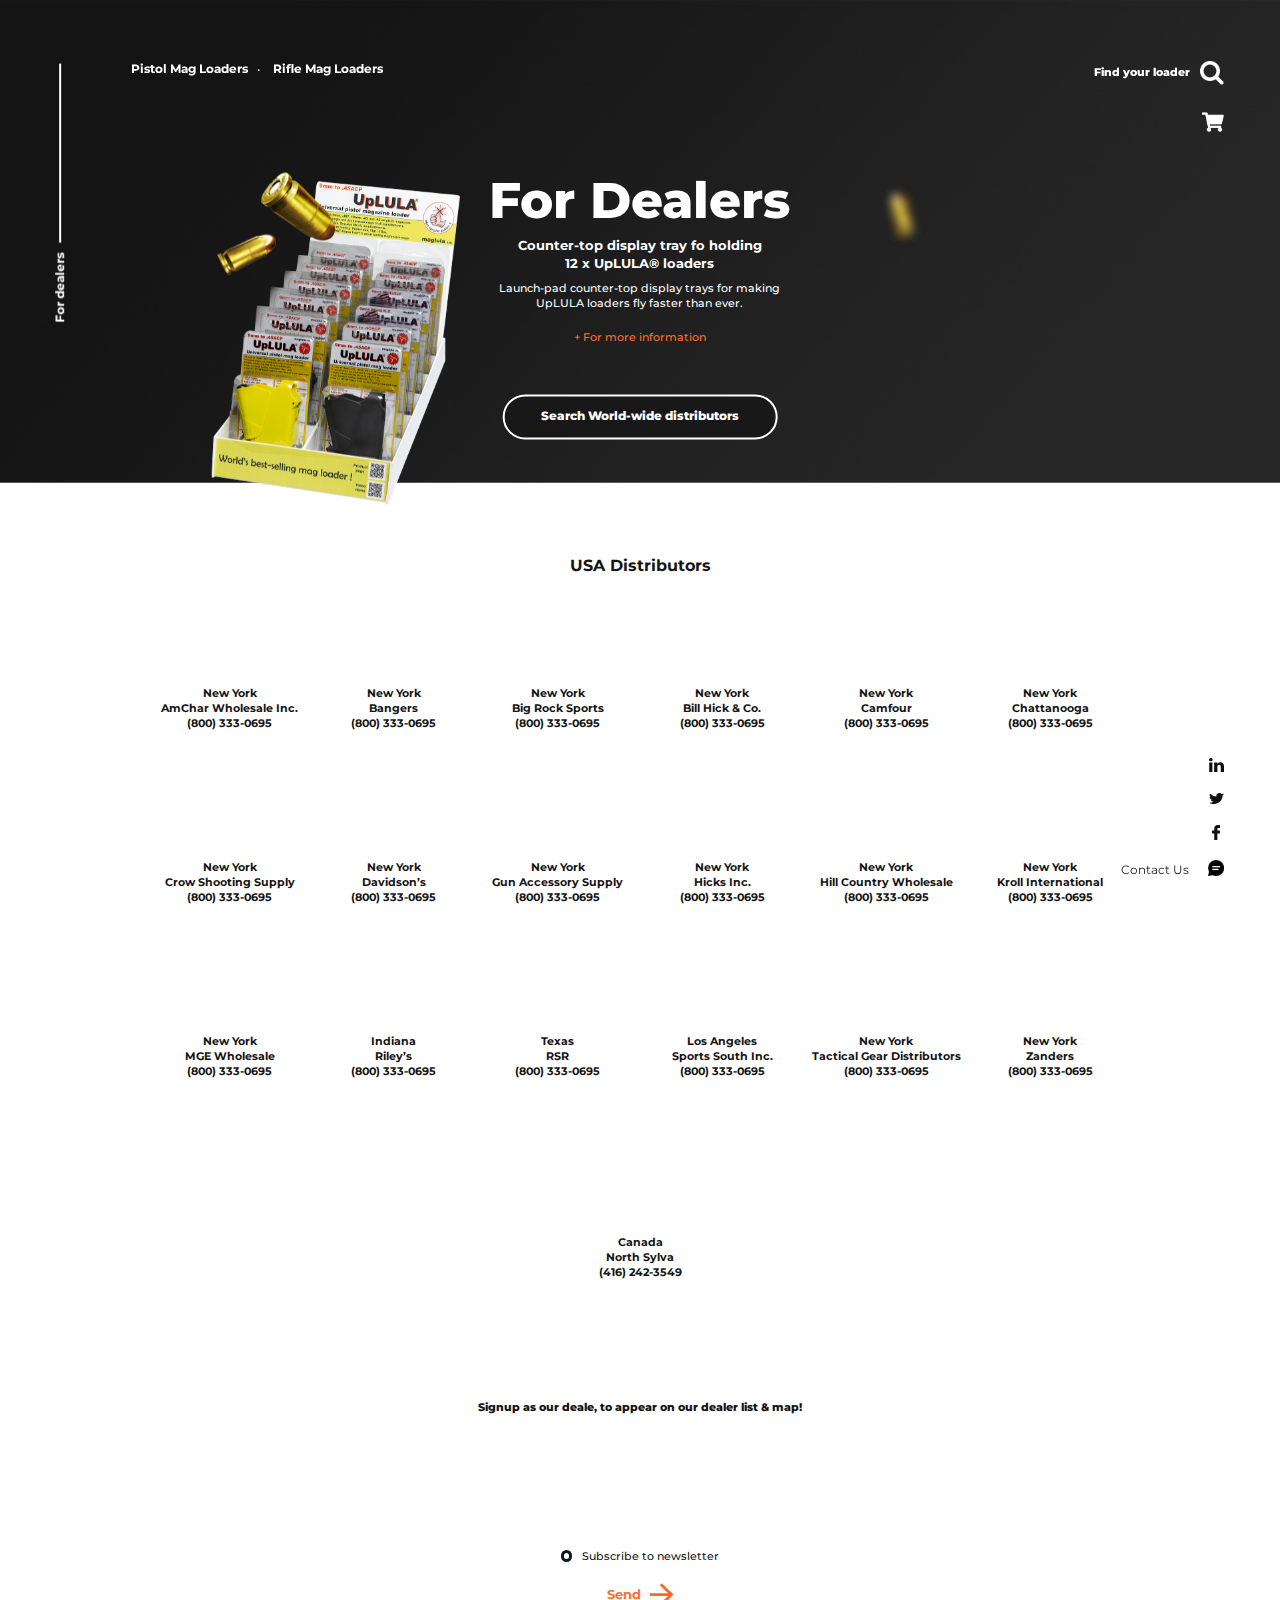
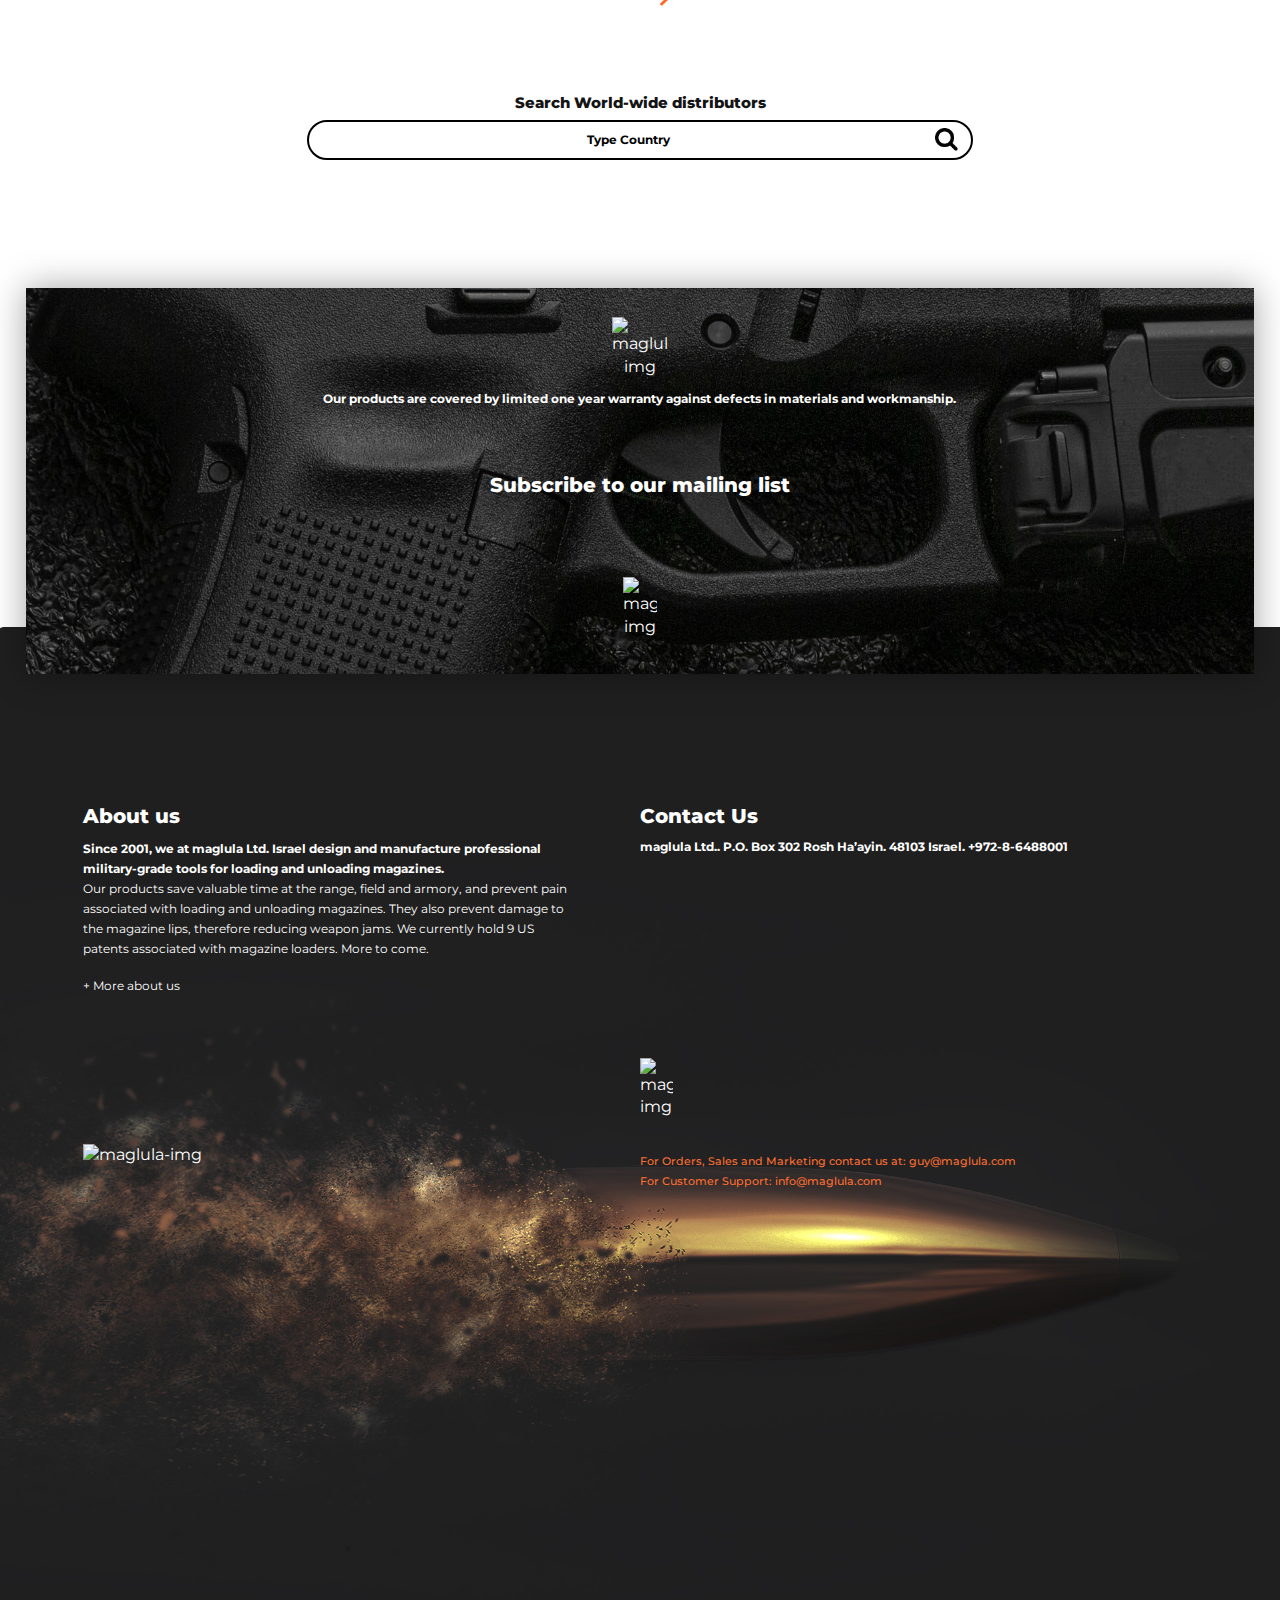
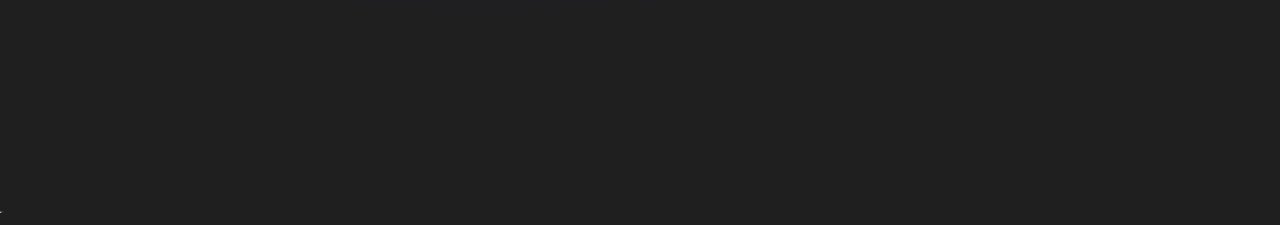
<file: dealers.html>
<!DOCTYPE html>
<html lang="en-US">

<head>
  <!-- Meta -->
  <meta charset="UTF-8">
  <meta name="viewport" content="width=device-width, initial-scale=1.0">
  <meta name="description" content="Maglula">
  <title>Maglula</title>

  <!-- Font -->
  <link rel="preconnect" href="https://fonts.googleapis.com">
  <link rel="preconnect" href="https://fonts.gstatic.com" crossorigin>
  <link href="https://fonts.googleapis.com/css2?family=Montserrat:wght@400;500;700;800&display=swap" rel="stylesheet">

  <!-- Style (Vendor) -->
  <link rel="stylesheet" href="css/swiper-bundle.min.css">
  <link rel="stylesheet" href="css/aos.css">

  <!-- Style -->
  <link rel="stylesheet" href="css/elevate-framework.css">
  <link rel="stylesheet" href="css/style.css">

  <!-- Favicon -->
  <link rel="icon" href="img/favicon.png">
</head>

<body class="dealers-page">

  <!-- Banner -->
  <div class="dealers-banner">
    <!-- Text -->
    <div class="text">
      <h1 class="f-d-75 f-m-75 ultra-bold">For Dealers</h1>
      <h2 class="f-d-20 f-m-26">Counter-top display tray fo  holding
       <br> 12 x UpLULA® loaders</h2>
       <p class="f-d-16 f-m-25 medium">Launch-pad counter-top display trays for making UpLULA loaders fly faster than ever.</p>
       <a href="#" class="f-d-16 f-m-25 medium text-orange">+ For more information</a>
       <a href="#" class="btn btn-secondary">Search World-wide distributors</a>
    </div>
    <!-- Imgs -->
    <div class="imgs mouseAnim">
      <img data-src="img/dealers/img-1.png" alt="maglula-img" class="lazy">
      <img data-src="img/dealers/img-2.png" alt="maglula-img" class="lazy">
      <img data-src="img/dealers/img-3.png" alt="maglula-img" class="lazy">
      <img data-src="img/dealers/img-4.png" alt="maglula-img" class="lazy">
    </div>
    <!-- Img -->
    <div class="img">
      <picture>
        <source media="(min-width:1024px)" srcset="img/dealers/banner.jpg">
        <img data-src="img/dealers/banner-mobile.jpg" alt="banner-img" class="lazy">
      </picture>
    </div>
  </div>

  <!-- White Secttions -->
  <div class="white-sections">
    <!-- Distributors -->
    <div class="distributors">
      <div class="container">
        <h2 class="f-d-24 f-m-30">USA Distributors</h2>
        <ul>
          <!-- Item -->
          <li>
            <img data-src="img/distributors/logo-1.jpg" alt="maglula-img" class="lazy" data-aos="zoom-in">
            <p class="f-d-16 f-m-24 bold">
              New York
              <br>AmChar Wholesale Inc.
              <br>(800) 333-0695
            </p>
          </li>
          <!-- Item -->
          <li>
            <img data-src="img/distributors/logo-2.jpg" alt="maglula-img" class="lazy" data-aos="zoom-in">
            <p class="f-d-16 f-m-24 bold">
              New York
              <br>Bangers
              <br>(800) 333-0695
            </p>
          </li>
          <!-- Item -->
          <li>
            <img data-src="img/distributors/logo-3.jpg" alt="maglula-img" class="lazy" data-aos="zoom-in">
            <p class="f-d-16 f-m-24 bold">
              New York
              <br>Big Rock Sports
              <br>(800) 333-0695
            </p>
          </li>
          <!-- Item -->
          <li>
            <img data-src="img/distributors/logo-4.jpg" alt="maglula-img" class="lazy" data-aos="zoom-in">
            <p class="f-d-16 f-m-24 bold">
              New York
              <br>Bill Hick & Co.
              <br>(800) 333-0695
            </p>
          </li>
          <!-- Item -->
          <li>
            <img data-src="img/distributors/logo-5.jpg" alt="maglula-img" class="lazy" data-aos="zoom-in">
            <p class="f-d-16 f-m-24 bold">
              New York
              <br>Camfour
              <br>(800) 333-0695
            </p>
          </li>
          <!-- Item -->
          <li>
            <img data-src="img/distributors/logo-6.jpg" alt="maglula-img" class="lazy" data-aos="zoom-in">
            <p class="f-d-16 f-m-24 bold">
              New York
              <br>Chattanooga
              <br>(800) 333-0695
            </p>
          </li>
          <!-- Item -->
          <li>
            <img data-src="img/distributors/logo-7.jpg" alt="maglula-img" class="lazy" data-aos="zoom-in">
            <p class="f-d-16 f-m-24 bold">
              New York
              <br>Crow Shooting Supply
              <br>(800) 333-0695
            </p>
          </li>
          <!-- Item -->
          <li>
            <img data-src="img/distributors/logo-8.jpg" alt="maglula-img" class="lazy" data-aos="zoom-in">
            <p class="f-d-16 f-m-24 bold">
              New York
              <br>Davidson’s
              <br>(800) 333-0695
            </p>
          </li>
          <!-- Item -->
          <li>
            <img data-src="img/distributors/logo-9.jpg" alt="maglula-img" class="lazy" data-aos="zoom-in">
            <p class="f-d-16 f-m-24 bold">
              New York
              <br>Gun Accessory Supply
              <br>(800) 333-0695
            </p>
          </li>
          <!-- Item -->
          <li>
            <img data-src="img/distributors/logo-10.jpg" alt="maglula-img" class="lazy" data-aos="zoom-in">
            <p class="f-d-16 f-m-24 bold">
              New York
              <br>Hicks Inc.
              <br>(800) 333-0695
            </p>
          </li>
          <!-- Item -->
          <li>
            <img data-src="img/distributors/logo-11.jpg" alt="maglula-img" class="lazy" data-aos="zoom-in">
            <p class="f-d-16 f-m-24 bold">
              New York
              <br>Hill Country Wholesale 
              <br>(800) 333-0695
            </p>
          </li>
          <!-- Item -->
          <li>
            <img data-src="img/distributors/logo-12.jpg" alt="maglula-img" class="lazy" data-aos="zoom-in">
            <p class="f-d-16 f-m-24 bold">
              New York
              <br>Kroll International
              <br>(800) 333-0695
            </p>
          </li>
          <!-- Item -->
          <li>
            <img data-src="img/distributors/logo-13.jpg" alt="maglula-img" class="lazy" data-aos="zoom-in">
            <p class="f-d-16 f-m-24 bold">
              New York
              <br>MGE Wholesale 
              <br>(800) 333-0695
            </p>
          </li>
          <!-- Item -->
          <li>
            <img data-src="img/distributors/logo-14.jpg" alt="maglula-img" class="lazy" data-aos="zoom-in">
            <p class="f-d-16 f-m-24 bold">
              Indiana
              <br>Riley’s
              <br>(800) 333-0695
            </p>
          </li>
          <!-- Item -->
          <li>
            <img data-src="img/distributors/logo-15.jpg" alt="maglula-img" class="lazy" data-aos="zoom-in">
            <p class="f-d-16 f-m-24 bold">
              Texas
              <br>RSR
              <br>(800) 333-0695
            </p>
          </li>
          <!-- Item -->
          <li>
            <img data-src="img/distributors/logo-16.jpg" alt="maglula-img" class="lazy" data-aos="zoom-in">
            <p class="f-d-16 f-m-24 bold">
              Los Angeles
              <br>Sports South Inc.
              <br>(800) 333-0695
            </p>
          </li>
          <!-- Item -->
          <li>
            <img data-src="img/distributors/logo-17.jpg" alt="maglula-img" class="lazy" data-aos="zoom-in">
            <p class="f-d-16 f-m-24 bold">
              New York
              <br>Tactical Gear Distributors 
              <br>(800) 333-0695
            </p>
          </li>
          <!-- Item -->
          <li>
            <img data-src="img/distributors/logo-18.jpg" alt="maglula-img" class="lazy" data-aos="zoom-in">
            <p class="f-d-16 f-m-24 bold">
              New York
              <br>Zanders
              <br>(800) 333-0695
            </p>
          </li>
        </ul>
        <ul>
          <!-- Item -->
          <li>
            <img data-src="img/distributors/logo-19.jpg" alt="maglula-img" class="lazy" data-aos="zoom-in">
            <p class="f-d-16 f-m-24 bold">
              Canada
              <br>North Sylva
              <br>(416) 242-3549
            </p>
          </li>
        </ul>
      </div>
    </div>

    <!-- Dealers Form -->
    <div class="dealers-form">
      <div class="container">
        <h2 class="f-d-16 f-m-24 ultra-bold">Signup as our deale, to appear on our dealer list & map!</h2>
        <form>
          <input type="text" class="input-primary dark f-d-16 f-m-22 bold" placeholder="Name">
          <input type="text" class="input-primary dark f-d-16 f-m-22 bold" placeholder="Zipcode">
          <input type="text" class="input-primary dark f-d-16 f-m-22 bold" placeholder="State">
          <input type="text" class="input-primary dark f-d-16 f-m-22 bold" placeholder="Phone">
          <input type="text" class="input-primary dark f-d-16 f-m-22 bold" placeholder="Website">
          <input type="text" class="input-primary dark f-d-16 f-m-22 bold" placeholder="Email">
        </form>
        <div class="checkbox">
          <input type="checkbox" id="checkbox-1">
          <label for="checkbox-1" class="f-d-16 f-m-24 medium">Subscribe to newsletter
          </label>
        </div>
        <a href="#" class="f-d-20 f-m-30 text-orange bold">Send <img src="img/icons/arrow-right-orange.png" alt="maglula-img"></a>
      </div>
    </div>

    <!-- Dealers Search -->
    <div class="dealers-search">
      <div class="container">
        <h2 class="f-d-22 f-m-30 ultra-bold">Search World-wide distributors</h2>
        <form>
          <input type="text" class="f-d-18 f-m-24" placeholder="Type Country">
          <a href="#"><img src="img/icons/search-icon-black.png" alt="maglula-img"></a>
        </form>
      </div>
    </div>
  </div>

  <!-- Newsletter -->
  <div class="newsletter">
    <div class="container">
      <div class="icon">
        <img data-src="img/icons/1-year.png" alt="maglula-img" class="lazy">
      </div>
      <h3 class="f-d-18 f-m-24">Our products are covered by limited one year warranty against defects in materials and workmanship.</h3>
      <h2 class="f-d-30 f-m-30 ultra-bold">Subscribe to our mailing list</h2>
      <form>
        <input type="text" class="input-primary f-d-16 f-m-22 bold" placeholder="Email">
      </form>
      <a href="#"><img data-src="img/icons/arrow-right-white.svg" alt="maglula-img" class="lazy"></a>
    </div>
  </div>

  <!-- Footer -->
  <footer class="footer">
    <!-- Top -->
    <div class="footer-top">
      <div class="container">
        <!-- About -->
        <div class="footer-about">
          <h2 class="f-d-30 f-m-30 ultra-bold">About us</h2>
          <p class="f-d-18 f-m-24 bold">Since 2001, we at maglula Ltd. Israel design and manufacture professional military-grade tools for loading and unloading magazines.</p>
          <p class="f-d-18 f-m-24">Our products save valuable time at the range, field and armory, and prevent pain associated with loading and unloading magazines. They also prevent damage to the magazine lips, therefore reducing weapon jams. We currently hold 9 US patents associated with magazine loaders. More to come.</p>
          <a href="#" class="f-d-18 f-m-24">+ More about us</a>
        </div>
        <!-- About -->
        <div class="footer-contact">
          <h2 class="f-d-30 f-m-30 ultra-bold">Contact Us</h2>
          <p class="f-d-18 f-m-24 bold">maglula Ltd.. P.O. Box 302 Rosh Ha’ayin. 48103 Israel. +972-8-6488001</p>
          <form>
            <input type="text" class="input-primary f-d-16 f-m-22 bold" placeholder="Name">
            <input type="text" class="input-primary f-d-16 f-m-22 bold" placeholder="Email">
            <input type="text" class="input-primary f-d-16 f-m-22 bold" placeholder="Company">
            <input type="text" class="input-primary f-d-16 f-m-22 bold" placeholder="Message">
          </form>
          <a href="#"><img data-src="img/icons/arrow-right-white.svg" alt="maglula-img" class="lazy"></a>
          <p class="f-d-16 f-m-22 medium text-orange">For Orders, Sales and Marketing contact us at:  guy@maglula.com
           <br> For Customer Support: info@maglula.com</p>
        </div>
        <!-- Logo -->
        <div class="footer-logo">
          <img data-src="img/global/logo-large.png" alt="maglula-img" class="lazy">
        </div>
      </div>
    </div>
    <!-- Bottom -->
    <div class="footer-bottom">
      <div id="footerBottom" class="d-desktop"></div>
      <div class="container">
        <div class="top">
          <!-- Categories -->
          <div class="footer-categories" data-aos="fade-up" data-aos-anchor="#footerBottom">
            <h2 class="f-d-30 f-m-30 ultra-bold">Product Categories</h2>
            <ul class="f-d-18 medium">
              <!-- Item -->
              <li>
                <a href="#">BenchLoader®</a>
              </li>
              <!-- Item -->
              <li>
                <a href="#">Pistol Mag Loaders</a>
              </li>
              <!-- Item -->
              <li>
                <a href="#">LULA®</a>
              </li>
              <!-- Item -->
              <li>
                <a href="#">Rifle Mag Loaders</a>
              </li>
              <!-- Item -->
              <li>
                <a href="#">StripLULA®</a>
              </li>
            </ul>
          </div>
          <!-- Calibers -->
          <div class="footer-calibers" data-aos="fade-up" data-aos-delay="150" data-aos-anchor="#footerBottom">
            <h2 class="f-d-30 f-m-30 ultra-bold">Calibers</h2>
            <ul class="f-d-18 medium">
              <!-- Item -->
              <li>
                <a href="#">.22LR cal.</a>
              </li>
              <!-- Item -->
              <li>
                <a href="#">.22WMR pistol loader</a>
              </li>
              <!-- Item -->
              <li>
                <a href="#">9mm SMG</a>
              </li>
              <!-- Item -->
              <li>
                <a href="#">.22LR pistol loaders</a>
              </li>
              <!-- Item -->
              <li>
                <a href="#">5.56 / .223 cal.</a>
              </li>
              <!-- Item -->
              <li>
                <a href="#">9mm to .45ACP pistol loader</a>
              </li>
              <!-- Item -->
              <li>
                <a href="#">.22LR to .380ACP pistol loader</a>
              </li>
              <!-- Item -->
              <li>
                <a href="#">7.62 / .308 cal.</a>
              </li>
              <!-- Item -->
              <li>
                <a href="#">Uncategorized</a>
              </li>
            </ul>
          </div>
        </div>
        <div class="bottom" data-aos="fade-up" data-aos-delay="300" data-aos-anchor="#footerBottom">
          <!-- Links -->
          <div class="footer-links">
            <ul class="f-d-18 f-m-24 medium">
              <!-- Item -->
              <li>
                <a href="#">About Us</a>
              </li>
              <!-- Item -->
              <li>
                <a href="#">Contact us</a>
              </li>
              <!-- Item -->
              <li>
                <a href="#">Downloads</a>
              </li>
              <!-- Item -->
              <li>
                <a href="#">Testimonials</a>
              </li>
            </ul>
          </div>
          <!-- Links -->
          <div class="footer-links-2">
            <a href="#" class="f-d-18 text-orange bold">
              Find your fit . 
            </a>
            <a href="#" class="f-d-18 text-orange bold">
              For Dealers 
            </a>
          </div>
          <!-- Copy -->
          <div class="footer-copy">
            <a href="#" class="f-d-14">UX UI by kerensoref.com</a>
          </div>
        </div>
      </div>
    </div>
  </footer>

  <!-- Static Menu -->
  <div class="static-menu">
    <div class="top">
      <div class="hamburger d-mobile static-menu-item">
        <a href="#" class="f-m-40 ultra-bold">m</a>
      </div>
      <div class="find-and-cart">
        <div class="find static-menu-item">
          <a href="#" class="f-d-16 f-m-22 ultra-bold">
            <span>Find your loader</span>
            <span class="img">
              <img src="img/icons/search-icon.png" alt="maglula-img">
              <img src="img/icons/search-icon-black.png" alt="maglula-img">
            </span>
          </a>
        </div>
        <div class="cart static-menu-item">
          <a href="#">
            <span class="img">
              <img data-src="img/icons/cart.png" alt="maglula-img" class="lazy">
              <img data-src="img/icons/cart-black.png" alt="maglula-img" class="lazy">
            </span>
          </a>
        </div>
      </div>
      <div class="menu d-desktop">
        <div class="for-dealers static-menu-item">
          <a href="#" class="f-d-18 bold">For dealers <span class="line"></span></a>
        </div>
        <div class="dropdowns static-menu-item">
          <div class="dropdown hover">
            <!-- Toggler -->
            <div class="dropdown-toggler">
              <a href="#" class="f-d-18 bold">Pistol Mag Loaders</a>
            </div>
            <!-- Menu -->
            <div class="dropdown-menu">
              <ul class="f-d-14 ultra-bold">
                <li>
                  <a href="#">.22LR Cal</a>
                </li>
                <li>
                  <a href="#">5.56 / 223 Cal </a>
                </li>
                <li>
                  <a href="#">7.62 / 308 Cal </a>
                </li>
                <li>
                  <a href="#">9mm SMG</a>
                </li>
              </ul>
            </div>
          </div>
          <div class="dropdown hover">
            <!-- Toggler -->
            <div class="dropdown-toggler">
              <a href="#" class="f-d-18 bold">Rifle Mag Loaders</a>
            </div>
            <!-- Menu -->
            <div class="dropdown-menu">
              <ul class="f-d-14 ultra-bold">
                <li>
                  <a href="#">.22LR Cal</a>
                </li>
                <li>
                  <a href="#">5.56 / 223 Cal </a>
                </li>
                <li>
                  <a href="#">7.62 / 308 Cal </a>
                </li>
                <li>
                  <a href="#">9mm SMG</a>
                </li>
              </ul>
            </div>
          </div>
        </div>
      </div>
    </div>
    <div class="bottom">
      <div class="social static-menu-item">
        <ul>
          <!-- Item -->
          <li>
            <a href="#">
              <span class="img">
                <img src="img/static-menu/in-white.svg" alt="maglula-img">
                <img src="img/static-menu/in-black.svg" alt="maglula-img">
              </span>
            </a>
          </li>
          <!-- Item -->
          <li>
            <a href="#">
              <span class="img">
                <img src="img/static-menu/tw-white.svg" alt="maglula-img">
                <img src="img/static-menu/tw-black.svg" alt="maglula-img">
              </span>
            </a>
          </li>
          <!-- Item -->
          <li>
            <a href="#">
              <span class="img">
                <img src="img/static-menu/f-white.svg" alt="maglula-img">
                <img src="img/static-menu/f-black.svg" alt="maglula-img">
              </span>
            </a>
          </li>
        </ul>
      </div>
      <div class="contact static-menu-item">
        <a href="#" class="f-d-18">
          Contact Us
          <span class="img">
            <img src="img/icons/contact.png" alt="maglula-img">
            <img src="img/icons/contact-black.png" alt="maglula-img">
          </span>
        </a>
      </div>
    </div>
  </div>

  <!-- Script (Vendor) -->
  <script src="js/swiper-bundle.min.js"></script>
  <script src="js/ScrollTrigger.min.js"></script>
  <script src="js/gsap.min.js"></script>
  <script src="js/aos.js"></script>
  
  <!-- Script -->
  <script src="js/elevate-framework.js"></script>
  <script src="js/app.js"></script>

  <!-- Lazy Loading -->
  <script src="js/lazyload.min.js"></script>
  <script>
    (function () {
      ll = new LazyLoad({});
    })();
  </script>

</body>

</html>
</file>
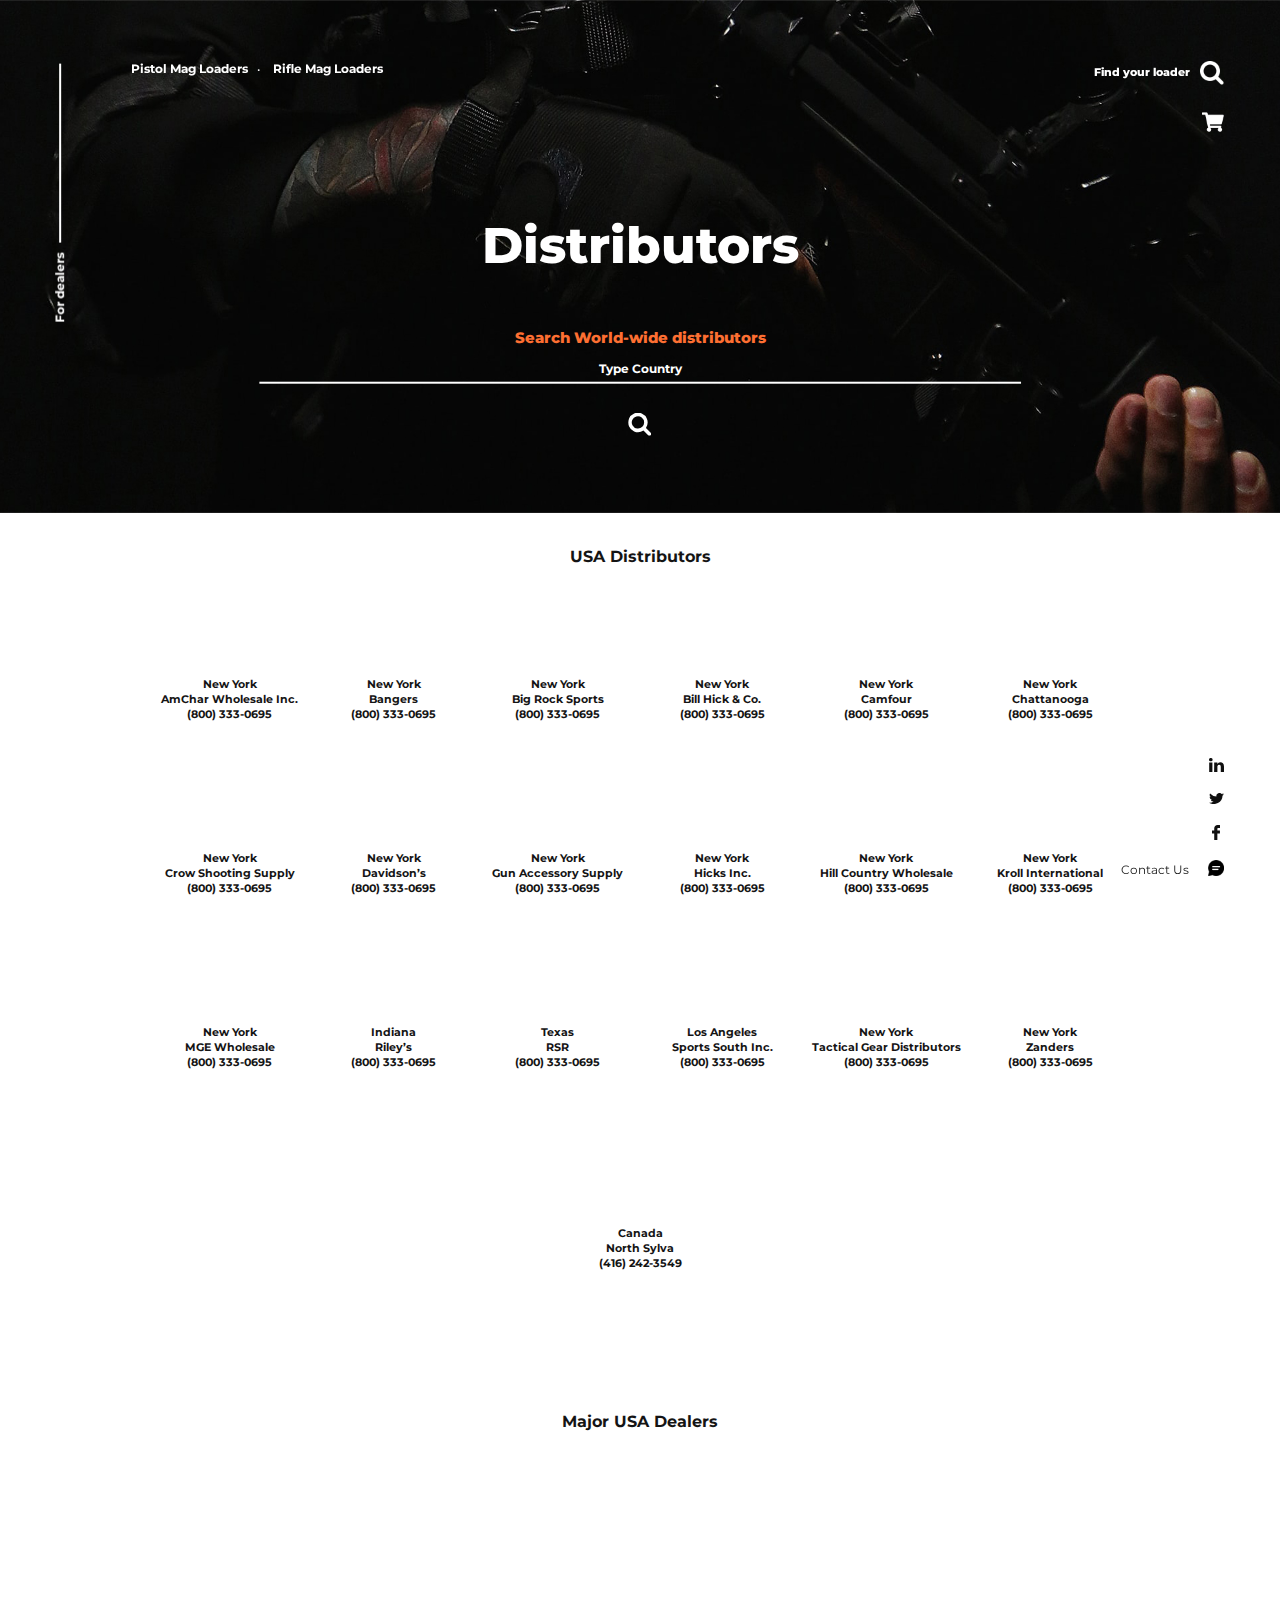
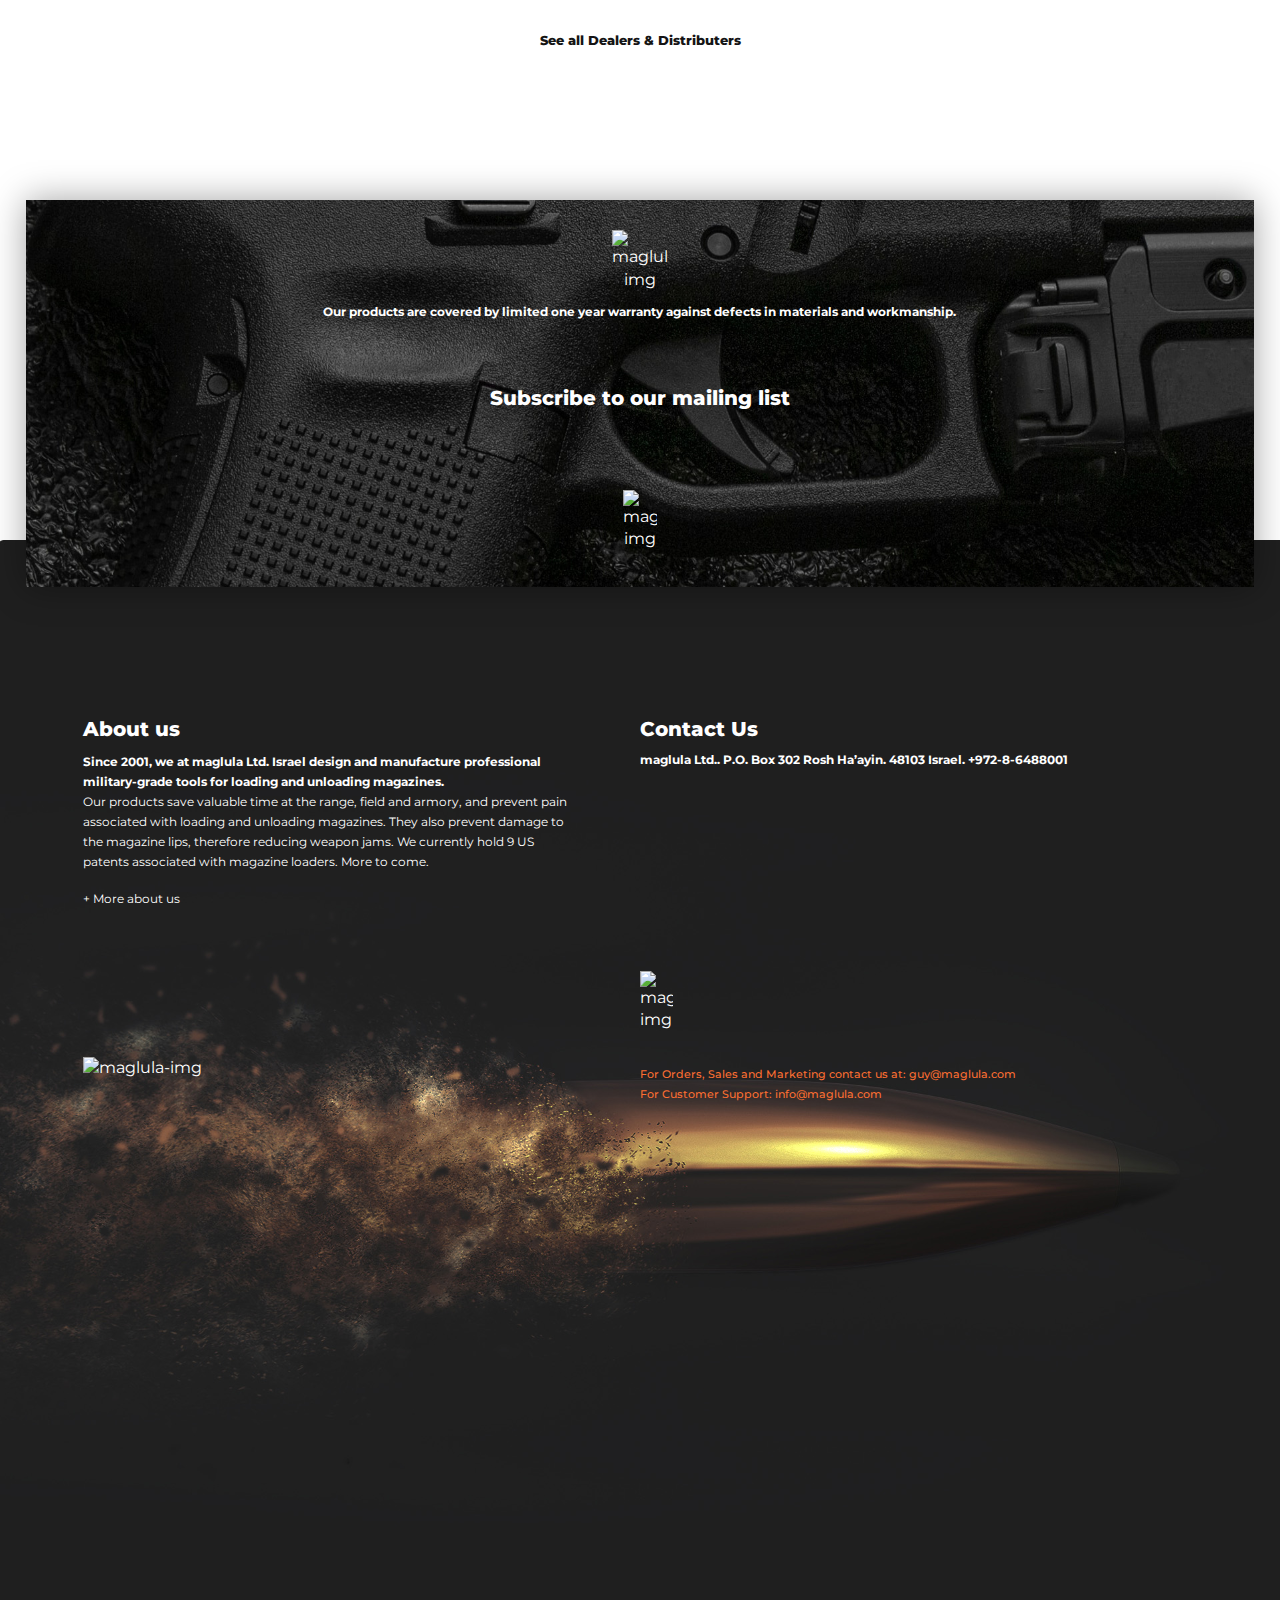
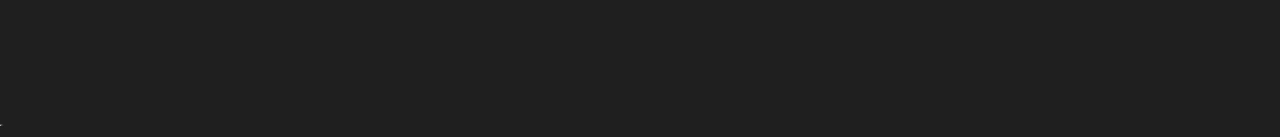
<file: distributors.html>
<!DOCTYPE html>
<html lang="en-US">

<head>
  <!-- Meta -->
  <meta charset="UTF-8">
  <meta name="viewport" content="width=device-width, initial-scale=1.0">
  <meta name="description" content="Maglula">
  <title>Maglula</title>

  <!-- Font -->
  <link rel="preconnect" href="https://fonts.googleapis.com">
  <link rel="preconnect" href="https://fonts.gstatic.com" crossorigin>
  <link href="https://fonts.googleapis.com/css2?family=Montserrat:wght@400;500;700;800&display=swap" rel="stylesheet">

  <!-- Style (Vendor) -->
  <link rel="stylesheet" href="css/swiper-bundle.min.css">
  <link rel="stylesheet" href="css/aos.css">

  <!-- Style -->
  <link rel="stylesheet" href="css/elevate-framework.css">
  <link rel="stylesheet" href="css/style.css">

  <!-- Favicon -->
  <link rel="icon" href="img/favicon.png">
</head>

<body class="distributors-page">

  <!-- Banner -->
  <div class="distributors-banner">
    <!-- Text -->
    <div class="text">
      <h1 class="f-d-75 f-m-75 ultra-bold">Distributors</h1>
      <p class="f-d-22 f-m-32 text-orange ultra-bold">Search World-wide distributors</p>
      <form>
        <input type="text" class="input-primary f-d-18 f-m-24 bold" placeholder="Type Country">
      </form>
      <div class="search">
        <a href="#">
          <img data-src="img/icons/search-icon.svg" alt="maglula-img" class="lazy">
        </a>
      </div>
    </div>
    <!-- Img -->
    <div class="img">
      <picture>
        <source media="(min-width:1024px)" srcset="img/distributors/banner.jpg">
        <img data-src="img/distributors/banner-mobile.jpg" alt="banner-img" class="lazy">
      </picture>
    </div>
  </div>

  <!-- White Secttions -->
  <div class="white-sections">
    <!-- Distributors -->
    <div class="distributors">
      <div class="container">
        <h2 class="f-d-24 f-m-30">USA Distributors</h2>
        <ul>
          <!-- Item -->
          <li>
            <img data-src="img/distributors/logo-1.jpg" alt="maglula-img" class="lazy" data-aos="zoom-in">
            <p class="f-d-16 f-m-24 bold">
              New York
              <br>AmChar Wholesale Inc.
              <br>(800) 333-0695
            </p>
          </li>
          <!-- Item -->
          <li>
            <img data-src="img/distributors/logo-2.jpg" alt="maglula-img" class="lazy" data-aos="zoom-in">
            <p class="f-d-16 f-m-24 bold">
              New York
              <br>Bangers
              <br>(800) 333-0695
            </p>
          </li>
          <!-- Item -->
          <li>
            <img data-src="img/distributors/logo-3.jpg" alt="maglula-img" class="lazy" data-aos="zoom-in">
            <p class="f-d-16 f-m-24 bold">
              New York
              <br>Big Rock Sports
              <br>(800) 333-0695
            </p>
          </li>
          <!-- Item -->
          <li>
            <img data-src="img/distributors/logo-4.jpg" alt="maglula-img" class="lazy" data-aos="zoom-in">
            <p class="f-d-16 f-m-24 bold">
              New York
              <br>Bill Hick & Co.
              <br>(800) 333-0695
            </p>
          </li>
          <!-- Item -->
          <li>
            <img data-src="img/distributors/logo-5.jpg" alt="maglula-img" class="lazy" data-aos="zoom-in">
            <p class="f-d-16 f-m-24 bold">
              New York
              <br>Camfour
              <br>(800) 333-0695
            </p>
          </li>
          <!-- Item -->
          <li>
            <img data-src="img/distributors/logo-6.jpg" alt="maglula-img" class="lazy" data-aos="zoom-in">
            <p class="f-d-16 f-m-24 bold">
              New York
              <br>Chattanooga
              <br>(800) 333-0695
            </p>
          </li>
          <!-- Item -->
          <li>
            <img data-src="img/distributors/logo-7.jpg" alt="maglula-img" class="lazy" data-aos="zoom-in">
            <p class="f-d-16 f-m-24 bold">
              New York
              <br>Crow Shooting Supply
              <br>(800) 333-0695
            </p>
          </li>
          <!-- Item -->
          <li>
            <img data-src="img/distributors/logo-8.jpg" alt="maglula-img" class="lazy" data-aos="zoom-in">
            <p class="f-d-16 f-m-24 bold">
              New York
              <br>Davidson’s
              <br>(800) 333-0695
            </p>
          </li>
          <!-- Item -->
          <li>
            <img data-src="img/distributors/logo-9.jpg" alt="maglula-img" class="lazy" data-aos="zoom-in">
            <p class="f-d-16 f-m-24 bold">
              New York
              <br>Gun Accessory Supply
              <br>(800) 333-0695
            </p>
          </li>
          <!-- Item -->
          <li>
            <img data-src="img/distributors/logo-10.jpg" alt="maglula-img" class="lazy" data-aos="zoom-in">
            <p class="f-d-16 f-m-24 bold">
              New York
              <br>Hicks Inc.
              <br>(800) 333-0695
            </p>
          </li>
          <!-- Item -->
          <li>
            <img data-src="img/distributors/logo-11.jpg" alt="maglula-img" class="lazy" data-aos="zoom-in">
            <p class="f-d-16 f-m-24 bold">
              New York
              <br>Hill Country Wholesale 
              <br>(800) 333-0695
            </p>
          </li>
          <!-- Item -->
          <li>
            <img data-src="img/distributors/logo-12.jpg" alt="maglula-img" class="lazy" data-aos="zoom-in">
            <p class="f-d-16 f-m-24 bold">
              New York
              <br>Kroll International
              <br>(800) 333-0695
            </p>
          </li>
          <!-- Item -->
          <li>
            <img data-src="img/distributors/logo-13.jpg" alt="maglula-img" class="lazy" data-aos="zoom-in">
            <p class="f-d-16 f-m-24 bold">
              New York
              <br>MGE Wholesale 
              <br>(800) 333-0695
            </p>
          </li>
          <!-- Item -->
          <li>
            <img data-src="img/distributors/logo-14.jpg" alt="maglula-img" class="lazy" data-aos="zoom-in">
            <p class="f-d-16 f-m-24 bold">
              Indiana
              <br>Riley’s
              <br>(800) 333-0695
            </p>
          </li>
          <!-- Item -->
          <li>
            <img data-src="img/distributors/logo-15.jpg" alt="maglula-img" class="lazy" data-aos="zoom-in">
            <p class="f-d-16 f-m-24 bold">
              Texas
              <br>RSR
              <br>(800) 333-0695
            </p>
          </li>
          <!-- Item -->
          <li>
            <img data-src="img/distributors/logo-16.jpg" alt="maglula-img" class="lazy" data-aos="zoom-in">
            <p class="f-d-16 f-m-24 bold">
              Los Angeles
              <br>Sports South Inc.
              <br>(800) 333-0695
            </p>
          </li>
          <!-- Item -->
          <li>
            <img data-src="img/distributors/logo-17.jpg" alt="maglula-img" class="lazy" data-aos="zoom-in">
            <p class="f-d-16 f-m-24 bold">
              New York
              <br>Tactical Gear Distributors 
              <br>(800) 333-0695
            </p>
          </li>
          <!-- Item -->
          <li>
            <img data-src="img/distributors/logo-18.jpg" alt="maglula-img" class="lazy" data-aos="zoom-in">
            <p class="f-d-16 f-m-24 bold">
              New York
              <br>Zanders
              <br>(800) 333-0695
            </p>
          </li>
        </ul>
        <ul>
          <!-- Item -->
          <li>
            <img data-src="img/distributors/logo-19.jpg" alt="maglula-img" class="lazy" data-aos="zoom-in">
            <p class="f-d-16 f-m-24 bold">
              Canada
              <br>North Sylva
              <br>(416) 242-3549
            </p>
          </li>
        </ul>
      </div>
    </div>
    
    <!-- Dealers -->
    <div class="dealers">
      <div class="container">
        <h2 class="f-d-24 f-m-30">Major USA Dealers</h2>
        <ul>
          <!-- Item -->
          <li><img data-src="img/logos/distributor-1.png" alt="maglula-img" class="lazy" data-aos="zoom-in"></li>
          <li><img data-src="img/logos/distributor-2.png" alt="maglula-img" class="lazy" data-aos="zoom-in"></li>
          <li><img data-src="img/logos/distributor-3.png" alt="maglula-img" class="lazy" data-aos="zoom-in"></li>
          <li><img data-src="img/logos/distributor-4.png" alt="maglula-img" class="lazy" data-aos="zoom-in"></li>
          <li><img data-src="img/logos/distributor-5.png" alt="maglula-img" class="lazy" data-aos="zoom-in"></li>
          <li><img data-src="img/logos/distributor-6.png" alt="maglula-img" class="lazy" data-aos="zoom-in"></li>
          <li><img data-src="img/logos/distributor-7.png" alt="maglula-img" class="lazy" data-aos="zoom-in"></li>
          <li><img data-src="img/logos/distributor-8.png" alt="maglula-img" class="lazy" data-aos="zoom-in"></li>
          <li><img data-src="img/logos/distributor-9.png" alt="maglula-img" class="lazy" data-aos="zoom-in"></li>
          <li><img data-src="img/logos/distributor-10.png" alt="maglula-img" class="lazy" data-aos="zoom-in"></li>
          <li><img data-src="img/logos/distributor-11.png" alt="maglula-img" class="lazy" data-aos="zoom-in"></li>
          <li><img data-src="img/logos/distributor-12.png" alt="maglula-img" class="lazy" data-aos="zoom-in"></li>
          <li><img data-src="img/logos/distributor-13.png" alt="maglula-img" class="lazy" data-aos="zoom-in"></li>
          <li><img data-src="img/logos/distributor-14.png" alt="maglula-img" class="lazy" data-aos="zoom-in"></li>
          <li><img data-src="img/logos/distributor-15.png" alt="maglula-img" class="lazy" data-aos="zoom-in"></li>
        </ul>
        <a href="#" class="f-d-20 f-m-24 ultra-bold">See all Dealers & Distributers</a>
      </div>
    </div>
  </div>

  <!-- Newsletter -->
  <div class="newsletter">
    <div class="container">
      <div class="icon">
        <img data-src="img/icons/1-year.png" alt="maglula-img" class="lazy">
      </div>
      <h3 class="f-d-18 f-m-24">Our products are covered by limited one year warranty against defects in materials and workmanship.</h3>
      <h2 class="f-d-30 f-m-30 ultra-bold">Subscribe to our mailing list</h2>
      <form>
        <input type="text" class="input-primary f-d-16 f-m-22 bold" placeholder="Email">
      </form>
      <a href="#"><img data-src="img/icons/arrow-right-white.svg" alt="maglula-img" class="lazy"></a>
    </div>
  </div>

  <!-- Footer -->
  <footer class="footer">
    <!-- Top -->
    <div class="footer-top">
      <div class="container">
        <!-- About -->
        <div class="footer-about">
          <h2 class="f-d-30 f-m-30 ultra-bold">About us</h2>
          <p class="f-d-18 f-m-24 bold">Since 2001, we at maglula Ltd. Israel design and manufacture professional military-grade tools for loading and unloading magazines.</p>
          <p class="f-d-18 f-m-24">Our products save valuable time at the range, field and armory, and prevent pain associated with loading and unloading magazines. They also prevent damage to the magazine lips, therefore reducing weapon jams. We currently hold 9 US patents associated with magazine loaders. More to come.</p>
          <a href="#" class="f-d-18 f-m-24">+ More about us</a>
        </div>
        <!-- About -->
        <div class="footer-contact">
          <h2 class="f-d-30 f-m-30 ultra-bold">Contact Us</h2>
          <p class="f-d-18 f-m-24 bold">maglula Ltd.. P.O. Box 302 Rosh Ha’ayin. 48103 Israel. +972-8-6488001</p>
          <form>
            <input type="text" class="input-primary f-d-16 f-m-22 bold" placeholder="Name">
            <input type="text" class="input-primary f-d-16 f-m-22 bold" placeholder="Email">
            <input type="text" class="input-primary f-d-16 f-m-22 bold" placeholder="Company">
            <input type="text" class="input-primary f-d-16 f-m-22 bold" placeholder="Message">
          </form>
          <a href="#"><img data-src="img/icons/arrow-right-white.svg" alt="maglula-img" class="lazy"></a>
          <p class="f-d-16 f-m-22 medium text-orange">For Orders, Sales and Marketing contact us at:  guy@maglula.com
           <br> For Customer Support: info@maglula.com</p>
        </div>
        <!-- Logo -->
        <div class="footer-logo">
          <img data-src="img/global/logo-large.png" alt="maglula-img" class="lazy">
        </div>
      </div>
    </div>
    <!-- Bottom -->
    <div class="footer-bottom">
      <div id="footerBottom" class="d-desktop"></div>
      <div class="container">
        <div class="top">
          <!-- Categories -->
          <div class="footer-categories" data-aos="fade-up" data-aos-anchor="#footerBottom">
            <h2 class="f-d-30 f-m-30 ultra-bold">Product Categories</h2>
            <ul class="f-d-18 medium">
              <!-- Item -->
              <li>
                <a href="#">BenchLoader®</a>
              </li>
              <!-- Item -->
              <li>
                <a href="#">Pistol Mag Loaders</a>
              </li>
              <!-- Item -->
              <li>
                <a href="#">LULA®</a>
              </li>
              <!-- Item -->
              <li>
                <a href="#">Rifle Mag Loaders</a>
              </li>
              <!-- Item -->
              <li>
                <a href="#">StripLULA®</a>
              </li>
            </ul>
          </div>
          <!-- Calibers -->
          <div class="footer-calibers" data-aos="fade-up" data-aos-delay="150" data-aos-anchor="#footerBottom">
            <h2 class="f-d-30 f-m-30 ultra-bold">Calibers</h2>
            <ul class="f-d-18 medium">
              <!-- Item -->
              <li>
                <a href="#">.22LR cal.</a>
              </li>
              <!-- Item -->
              <li>
                <a href="#">.22WMR pistol loader</a>
              </li>
              <!-- Item -->
              <li>
                <a href="#">9mm SMG</a>
              </li>
              <!-- Item -->
              <li>
                <a href="#">.22LR pistol loaders</a>
              </li>
              <!-- Item -->
              <li>
                <a href="#">5.56 / .223 cal.</a>
              </li>
              <!-- Item -->
              <li>
                <a href="#">9mm to .45ACP pistol loader</a>
              </li>
              <!-- Item -->
              <li>
                <a href="#">.22LR to .380ACP pistol loader</a>
              </li>
              <!-- Item -->
              <li>
                <a href="#">7.62 / .308 cal.</a>
              </li>
              <!-- Item -->
              <li>
                <a href="#">Uncategorized</a>
              </li>
            </ul>
          </div>
        </div>
        <div class="bottom" data-aos="fade-up" data-aos-delay="300" data-aos-anchor="#footerBottom">
          <!-- Links -->
          <div class="footer-links">
            <ul class="f-d-18 f-m-24 medium">
              <!-- Item -->
              <li>
                <a href="#">About Us</a>
              </li>
              <!-- Item -->
              <li>
                <a href="#">Contact us</a>
              </li>
              <!-- Item -->
              <li>
                <a href="#">Downloads</a>
              </li>
              <!-- Item -->
              <li>
                <a href="#">Testimonials</a>
              </li>
            </ul>
          </div>
          <!-- Links -->
          <div class="footer-links-2">
            <a href="#" class="f-d-18 text-orange bold">
              Find your fit . 
            </a>
            <a href="#" class="f-d-18 text-orange bold">
              For Dealers 
            </a>
          </div>
          <!-- Copy -->
          <div class="footer-copy">
            <a href="#" class="f-d-14">UX UI by kerensoref.com</a>
          </div>
        </div>
      </div>
    </div>
  </footer>

  <!-- Static Menu -->
  <div class="static-menu">
    <div class="top">
      <div class="hamburger d-mobile static-menu-item">
        <a href="#" class="f-m-40 ultra-bold">m</a>
      </div>
      <div class="find-and-cart">
        <div class="find static-menu-item">
          <a href="#" class="f-d-16 f-m-22 ultra-bold">
            <span>Find your loader</span>
            <span class="img">
              <img src="img/icons/search-icon.png" alt="maglula-img">
              <img src="img/icons/search-icon-black.png" alt="maglula-img">
            </span>
          </a>
        </div>
        <div class="cart static-menu-item">
          <a href="#">
            <span class="img">
              <img data-src="img/icons/cart.png" alt="maglula-img" class="lazy">
              <img data-src="img/icons/cart-black.png" alt="maglula-img" class="lazy">
            </span>
          </a>
        </div>
      </div>
      <div class="menu d-desktop">
        <div class="for-dealers static-menu-item">
          <a href="#" class="f-d-18 bold">For dealers <span class="line"></span></a>
        </div>
        <div class="dropdowns static-menu-item">
          <div class="dropdown hover">
            <!-- Toggler -->
            <div class="dropdown-toggler">
              <a href="#" class="f-d-18 bold">Pistol Mag Loaders</a>
            </div>
            <!-- Menu -->
            <div class="dropdown-menu">
              <ul class="f-d-14 ultra-bold">
                <li>
                  <a href="#">.22LR Cal</a>
                </li>
                <li>
                  <a href="#">5.56 / 223 Cal </a>
                </li>
                <li>
                  <a href="#">7.62 / 308 Cal </a>
                </li>
                <li>
                  <a href="#">9mm SMG</a>
                </li>
              </ul>
            </div>
          </div>
          <div class="dropdown hover">
            <!-- Toggler -->
            <div class="dropdown-toggler">
              <a href="#" class="f-d-18 bold">Rifle Mag Loaders</a>
            </div>
            <!-- Menu -->
            <div class="dropdown-menu">
              <ul class="f-d-14 ultra-bold">
                <li>
                  <a href="#">.22LR Cal</a>
                </li>
                <li>
                  <a href="#">5.56 / 223 Cal </a>
                </li>
                <li>
                  <a href="#">7.62 / 308 Cal </a>
                </li>
                <li>
                  <a href="#">9mm SMG</a>
                </li>
              </ul>
            </div>
          </div>
        </div>
      </div>
    </div>
    <div class="bottom">
      <div class="social static-menu-item">
        <ul>
          <!-- Item -->
          <li>
            <a href="#">
              <span class="img">
                <img src="img/static-menu/in-white.svg" alt="maglula-img">
                <img src="img/static-menu/in-black.svg" alt="maglula-img">
              </span>
            </a>
          </li>
          <!-- Item -->
          <li>
            <a href="#">
              <span class="img">
                <img src="img/static-menu/tw-white.svg" alt="maglula-img">
                <img src="img/static-menu/tw-black.svg" alt="maglula-img">
              </span>
            </a>
          </li>
          <!-- Item -->
          <li>
            <a href="#">
              <span class="img">
                <img src="img/static-menu/f-white.svg" alt="maglula-img">
                <img src="img/static-menu/f-black.svg" alt="maglula-img">
              </span>
            </a>
          </li>
        </ul>
      </div>
      <div class="contact static-menu-item">
        <a href="#" class="f-d-18">
          Contact Us
          <span class="img">
            <img src="img/icons/contact.png" alt="maglula-img">
            <img src="img/icons/contact-black.png" alt="maglula-img">
          </span>
        </a>
      </div>
    </div>
  </div>

  <!-- Script (Vendor) -->
  <script src="js/swiper-bundle.min.js"></script>
  <script src="js/ScrollTrigger.min.js"></script>
  <script src="js/gsap.min.js"></script>
  <script src="js/aos.js"></script>
  
  <!-- Script -->
  <script src="js/elevate-framework.js"></script>
  <script src="js/app.js"></script>

  <!-- Lazy Loading -->
  <script src="js/lazyload.min.js"></script>
  <script>
    (function () {
      ll = new LazyLoad({});
    })();
  </script>

</body>

</html>
</file>
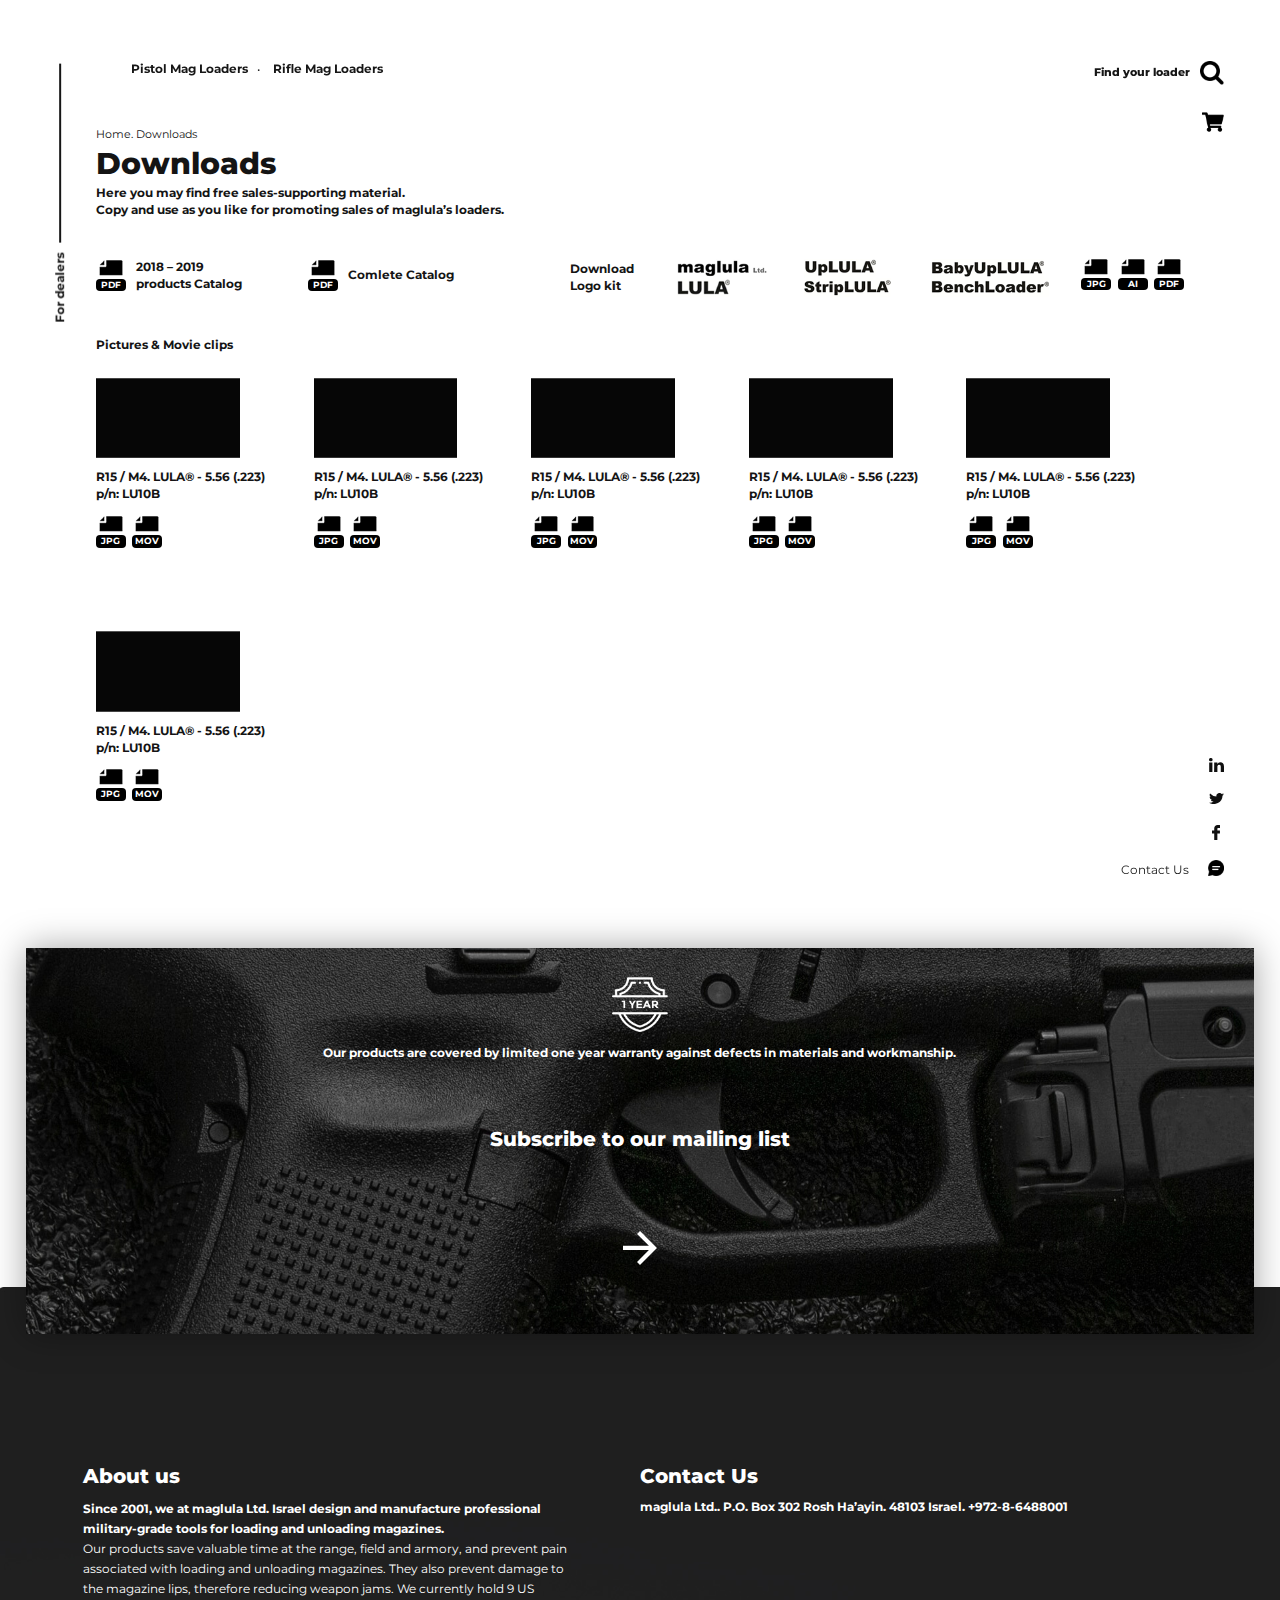
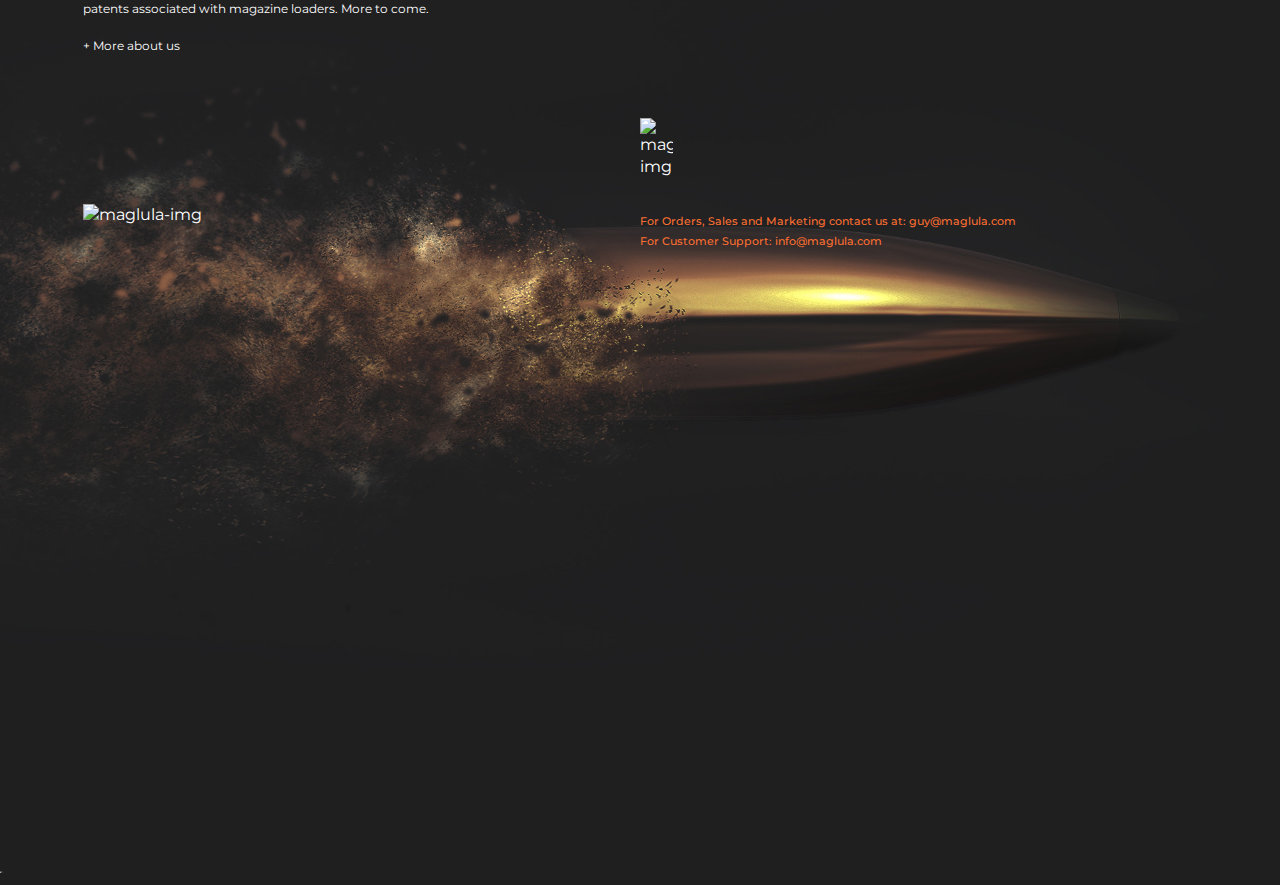
<file: download.html>
<!DOCTYPE html>
<html lang="en-US">

<head>
  <!-- Meta -->
  <meta charset="UTF-8">
  <meta name="viewport" content="width=device-width, initial-scale=1.0">
  <meta name="description" content="Maglula">
  <title>Maglula</title>

  <!-- Font -->
  <link rel="preconnect" href="https://fonts.googleapis.com">
  <link rel="preconnect" href="https://fonts.gstatic.com" crossorigin>
  <link href="https://fonts.googleapis.com/css2?family=Montserrat:wght@400;500;700;800&display=swap" rel="stylesheet">

  <!-- Style (Vendor) -->
  <link rel="stylesheet" href="css/swiper-bundle.min.css">
  <link rel="stylesheet" href="css/aos.css">

  <!-- Style -->
  <link rel="stylesheet" href="css/elevate-framework.css">
  <link rel="stylesheet" href="css/style.css">

  <!-- Favicon -->
  <link rel="icon" href="img/favicon.png">
</head>

<body class="download-page">

  <!-- White Secttions -->
  <div class="white-sections">
    <!-- Download -->
    <div class="download">
      <div class="container">
        <!-- Heading -->
        <div class="heading">
          <p class="f-d-16 d-desktop">Home. Downloads</p>
          <h1 class="f-d-45 f-m-60 ultra-bold">Downloads</h1>
          <h2 class="f-d-18 f-m-24">Here you may find free sales-supporting material.
           <br> Copy and use as you like for promoting sales of
            maglula’s loaders.</h2>
        </div>
        <div class="row">
          <!-- Catalog -->
          <div class="catalog">
            <ul>
              <li>
                <div class="file">
                  <a href="#">
                    <img class="lazy" data-src="img/icons/file.png" alt="magazine">
                    <span>PDF</span>
                  </a>
                </div>
                <p class="f-d-18 f-m-24 bold">
                  2018 – 2019
                  <br>
                  products
                  Catalog
                </p>
              </li>
              <li>
                <div class="file">
                  <a href="#">
                    <img class="lazy" data-src="img/icons/file.png" alt="maglula-img">
                    <span>PDF</span>
                  </a>
                </div>
                <p class="f-d-18 f-m-24 bold">
                  Comlete Catalog
                </p>
              </li>
            </ul>
          </div>
          <!-- Logo Kit -->
          <div class="logo-kit">
            <h3 class="f-d-18 f-m-24 bold">Download
              Logo kit</h3>
            <ul>
              <li><img src="img/download/logo-1.png" alt="maglula-img"></li>
              <li><img src="img/download/logo-2.png" alt="maglula-img"></li>
              <li><img src="img/download/logo-3.png" alt="maglula-img"></li>
              <li><img src="img/download/logo-4.png" alt="maglula-img"></li>
              <li><img src="img/download/logo-5.png" alt="maglula-img"></li>
              <li><img src="img/download/logo-6.png" alt="maglula-img"></li>
            </ul>
            <div class="icons">
              <div class="file">
                <a href="#">
                  <img class="lazy" data-src="img/icons/file.png" alt="maglula-img">
                  <span>JPG</span>
                </a>
              </div>
              <div class="file">
                <a href="#">
                  <img class="lazy" data-src="img/icons/file.png" alt="maglula-img">
                  <span>AI</span>
                </a>
              </div>
              <div class="file">
                <a href="#">
                  <img class="lazy" data-src="img/icons/file.png" alt="maglula-img">
                  <span>PDF</span>
                </a>
              </div>
            </div>
          </div>
        </div>
        <!-- Picture Video -->
        <div class="picture-video">
          <h3 class="f-d-18 f-m-24">Pictures & Movie clips</h3>
          <ul>
            <!-- Item -->
            <li>
              <div class="img">
                <img class="lazy" data-src="img/download/img.png" alt="maglula-img">
              </div>
              <div class="text">
                <p class="f-d-18 f-m-24 bold">R15 / M4. LULA® - 5.56 (.223)
                  <br>p/n: LU10B</p>
                <div class="icons">
                  <div class="file">
                    <a href="#">
                      <img class="lazy" data-src="img/icons/file.png" alt="maglula-img">
                      <span>JPG</span>
                    </a>
                  </div>
                  <div class="file">
                    <a href="#">
                      <img class="lazy" data-src="img/icons/file.png" alt="maglula-img">
                      <span>MOV</span>
                    </a>
                  </div>
                </div>
              </div>
            </li>
            <!-- Item -->
            <li>
              <div class="img">
                <img class="lazy" data-src="img/download/img.png" alt="maglula-img">
              </div>
              <div class="text">
                <p class="f-d-18 f-m-24 bold">R15 / M4. LULA® - 5.56 (.223)
                  <br>p/n: LU10B</p>
                <div class="icons">
                  <div class="file">
                    <a href="#">
                      <img class="lazy" data-src="img/icons/file.png" alt="maglula-img">
                      <span>JPG</span>
                    </a>
                  </div>
                  <div class="file">
                    <a href="#">
                      <img class="lazy" data-src="img/icons/file.png" alt="maglula-img">
                      <span>MOV</span>
                    </a>
                  </div>
                </div>
              </div>
            </li>
            <!-- Item -->
            <li>
              <div class="img">
                <img class="lazy" data-src="img/download/img.png" alt="maglula-img">
              </div>
              <div class="text">
                <p class="f-d-18 f-m-24 bold">R15 / M4. LULA® - 5.56 (.223)
                  <br>p/n: LU10B</p>
                <div class="icons">
                  <div class="file">
                    <a href="#">
                      <img class="lazy" data-src="img/icons/file.png" alt="maglula-img">
                      <span>JPG</span>
                    </a>
                  </div>
                  <div class="file">
                    <a href="#">
                      <img class="lazy" data-src="img/icons/file.png" alt="maglula-img">
                      <span>MOV</span>
                    </a>
                  </div>
                </div>
              </div>
            </li>
            <!-- Item -->
            <li>
              <div class="img">
                <img class="lazy" data-src="img/download/img.png" alt="maglula-img">
              </div>
              <div class="text">
                <p class="f-d-18 f-m-24 bold">R15 / M4. LULA® - 5.56 (.223)
                  <br>p/n: LU10B</p>
                <div class="icons">
                  <div class="file">
                    <a href="#">
                      <img class="lazy" data-src="img/icons/file.png" alt="maglula-img">
                      <span>JPG</span>
                    </a>
                  </div>
                  <div class="file">
                    <a href="#">
                      <img class="lazy" data-src="img/icons/file.png" alt="maglula-img">
                      <span>MOV</span>
                    </a>
                  </div>
                </div>
              </div>
            </li>
            <!-- Item -->
            <li>
              <div class="img">
                <img class="lazy" data-src="img/download/img.png" alt="maglula-img">
              </div>
              <div class="text">
                <p class="f-d-18 f-m-24 bold">R15 / M4. LULA® - 5.56 (.223)
                  <br>p/n: LU10B</p>
                <div class="icons">
                  <div class="file">
                    <a href="#">
                      <img class="lazy" data-src="img/icons/file.png" alt="magazine">
                      <span>JPG</span>
                    </a>
                  </div>
                  <div class="file">
                    <a href="#">
                      <img class="lazy" data-src="img/icons/file.png" alt="magazine">
                      <span>MOV</span>
                    </a>
                  </div>
                </div>
              </div>
            </li>
            <!-- Item -->
            <li>
              <div class="img">
                <img class="lazy" data-src="img/download/img.png" alt="maglula-img">
              </div>
              <div class="text">
                <p class="f-d-18 f-m-24 bold">R15 / M4. LULA® - 5.56 (.223)
                  <br>p/n: LU10B</p>
                <div class="icons">
                  <div class="file">
                    <a href="#">
                      <img class="lazy" data-src="img/icons/file.png" alt="magazine">
                      <span>JPG</span>
                    </a>
                  </div>
                  <div class="file">
                    <a href="#">
                      <img class="lazy" data-src="img/icons/file.png" alt="magazine">
                      <span>MOV</span>
                    </a>
                  </div>
                </div>
              </div>
            </li>
          </ul>
        </div>
      </div>
    </div>
  </div>

  <!-- Newsletter -->
  <div class="newsletter">
    <div class="container">
      <div class="icon">
        <img data-src="img/icons/1-year.png" alt="maglula-img" class="lazy">
      </div>
      <h3 class="f-d-18 f-m-24">Our products are covered by limited one year warranty against defects in materials and
        workmanship.</h3>
      <h2 class="f-d-30 f-m-30 ultra-bold">Subscribe to our mailing list</h2>
      <form>
        <input type="text" class="input-primary f-d-16 f-m-22 bold" placeholder="Email">
      </form>
      <a href="#"><img data-src="img/icons/arrow-right-white.svg" alt="maglula-img" class="lazy"></a>
    </div>
  </div>

  <!-- Footer -->
  <footer class="footer">
    <!-- Top -->
    <div class="footer-top">
      <div class="container">
        <!-- About -->
        <div class="footer-about">
          <h2 class="f-d-30 f-m-30 ultra-bold">About us</h2>
          <p class="f-d-18 f-m-24 bold">Since 2001, we at maglula Ltd. Israel design and manufacture professional military-grade tools for loading and unloading magazines.</p>
          <p class="f-d-18 f-m-24">Our products save valuable time at the range, field and armory, and prevent pain associated with loading and unloading magazines. They also prevent damage to the magazine lips, therefore reducing weapon jams. We currently hold 9 US patents associated with magazine loaders. More to come.</p>
          <a href="#" class="f-d-18 f-m-24">+ More about us</a>
        </div>
        <!-- About -->
        <div class="footer-contact">
          <h2 class="f-d-30 f-m-30 ultra-bold">Contact Us</h2>
          <p class="f-d-18 f-m-24 bold">maglula Ltd.. P.O. Box 302 Rosh Ha’ayin. 48103 Israel. +972-8-6488001</p>
          <form>
            <input type="text" class="input-primary f-d-16 f-m-22 bold" placeholder="Name">
            <input type="text" class="input-primary f-d-16 f-m-22 bold" placeholder="Email">
            <input type="text" class="input-primary f-d-16 f-m-22 bold" placeholder="Company">
            <input type="text" class="input-primary f-d-16 f-m-22 bold" placeholder="Message">
          </form>
          <a href="#"><img data-src="img/icons/arrow-right-white.svg" alt="maglula-img" class="lazy"></a>
          <p class="f-d-16 f-m-22 medium text-orange">For Orders, Sales and Marketing contact us at:  guy@maglula.com
           <br> For Customer Support: info@maglula.com</p>
        </div>
        <!-- Logo -->
        <div class="footer-logo">
          <img data-src="img/global/logo-large.png" alt="maglula-img" class="lazy">
        </div>
      </div>
    </div>
    <!-- Bottom -->
    <div class="footer-bottom">
      <div id="footerBottom" class="d-desktop"></div>
      <div class="container">
        <div class="top">
          <!-- Categories -->
          <div class="footer-categories" data-aos="fade-up" data-aos-anchor="#footerBottom">
            <h2 class="f-d-30 f-m-30 ultra-bold">Product Categories</h2>
            <ul class="f-d-18 medium">
              <!-- Item -->
              <li>
                <a href="#">BenchLoader®</a>
              </li>
              <!-- Item -->
              <li>
                <a href="#">Pistol Mag Loaders</a>
              </li>
              <!-- Item -->
              <li>
                <a href="#">LULA®</a>
              </li>
              <!-- Item -->
              <li>
                <a href="#">Rifle Mag Loaders</a>
              </li>
              <!-- Item -->
              <li>
                <a href="#">StripLULA®</a>
              </li>
            </ul>
          </div>
          <!-- Calibers -->
          <div class="footer-calibers" data-aos="fade-up" data-aos-delay="150" data-aos-anchor="#footerBottom">
            <h2 class="f-d-30 f-m-30 ultra-bold">Calibers</h2>
            <ul class="f-d-18 medium">
              <!-- Item -->
              <li>
                <a href="#">.22LR cal.</a>
              </li>
              <!-- Item -->
              <li>
                <a href="#">.22WMR pistol loader</a>
              </li>
              <!-- Item -->
              <li>
                <a href="#">9mm SMG</a>
              </li>
              <!-- Item -->
              <li>
                <a href="#">.22LR pistol loaders</a>
              </li>
              <!-- Item -->
              <li>
                <a href="#">5.56 / .223 cal.</a>
              </li>
              <!-- Item -->
              <li>
                <a href="#">9mm to .45ACP pistol loader</a>
              </li>
              <!-- Item -->
              <li>
                <a href="#">.22LR to .380ACP pistol loader</a>
              </li>
              <!-- Item -->
              <li>
                <a href="#">7.62 / .308 cal.</a>
              </li>
              <!-- Item -->
              <li>
                <a href="#">Uncategorized</a>
              </li>
            </ul>
          </div>
        </div>
        <div class="bottom" data-aos="fade-up" data-aos-delay="300" data-aos-anchor="#footerBottom">
          <!-- Links -->
          <div class="footer-links">
            <ul class="f-d-18 f-m-24 medium">
              <!-- Item -->
              <li>
                <a href="#">About Us</a>
              </li>
              <!-- Item -->
              <li>
                <a href="#">Contact us</a>
              </li>
              <!-- Item -->
              <li>
                <a href="#">Downloads</a>
              </li>
              <!-- Item -->
              <li>
                <a href="#">Testimonials</a>
              </li>
            </ul>
          </div>
          <!-- Links -->
          <div class="footer-links-2">
            <a href="#" class="f-d-18 text-orange bold">
              Find your fit . 
            </a>
            <a href="#" class="f-d-18 text-orange bold">
              For Dealers 
            </a>
          </div>
          <!-- Copy -->
          <div class="footer-copy">
            <a href="#" class="f-d-14">UX UI by kerensoref.com</a>
          </div>
        </div>
      </div>
    </div>
  </footer>

  <!-- Static Menu -->
  <div class="static-menu">
    <div class="top">
      <div class="hamburger d-mobile static-menu-item">
        <a href="#" class="f-m-40 ultra-bold">m</a>
      </div>
      <div class="find-and-cart">
        <div class="find static-menu-item">
          <a href="#" class="f-d-16 f-m-22 ultra-bold">
            <span>Find your loader</span>
            <span class="img">
              <img src="img/icons/search-icon.png" alt="maglula-img">
              <img src="img/icons/search-icon-black.png" alt="maglula-img">
            </span>
          </a>
        </div>
        <div class="cart static-menu-item">
          <a href="#">
            <span class="img">
              <img data-src="img/icons/cart.png" alt="maglula-img" class="lazy">
              <img data-src="img/icons/cart-black.png" alt="maglula-img" class="lazy">
            </span>
          </a>
        </div>
      </div>
      <div class="menu d-desktop">
        <div class="for-dealers static-menu-item">
          <a href="#" class="f-d-18 bold">For dealers <span class="line"></span></a>
        </div>
        <div class="dropdowns static-menu-item">
          <div class="dropdown hover">
            <!-- Toggler -->
            <div class="dropdown-toggler">
              <a href="#" class="f-d-18 bold">Pistol Mag Loaders</a>
            </div>
            <!-- Menu -->
            <div class="dropdown-menu">
              <ul class="f-d-14 ultra-bold">
                <li>
                  <a href="#">.22LR Cal</a>
                </li>
                <li>
                  <a href="#">5.56 / 223 Cal </a>
                </li>
                <li>
                  <a href="#">7.62 / 308 Cal </a>
                </li>
                <li>
                  <a href="#">9mm SMG</a>
                </li>
              </ul>
            </div>
          </div>
          <div class="dropdown hover">
            <!-- Toggler -->
            <div class="dropdown-toggler">
              <a href="#" class="f-d-18 bold">Rifle Mag Loaders</a>
            </div>
            <!-- Menu -->
            <div class="dropdown-menu">
              <ul class="f-d-14 ultra-bold">
                <li>
                  <a href="#">.22LR Cal</a>
                </li>
                <li>
                  <a href="#">5.56 / 223 Cal </a>
                </li>
                <li>
                  <a href="#">7.62 / 308 Cal </a>
                </li>
                <li>
                  <a href="#">9mm SMG</a>
                </li>
              </ul>
            </div>
          </div>
        </div>
      </div>
    </div>
    <div class="bottom">
      <div class="social static-menu-item">
        <ul>
          <!-- Item -->
          <li>
            <a href="#">
              <span class="img">
                <img src="img/static-menu/in-white.svg" alt="maglula-img">
                <img src="img/static-menu/in-black.svg" alt="maglula-img">
              </span>
            </a>
          </li>
          <!-- Item -->
          <li>
            <a href="#">
              <span class="img">
                <img src="img/static-menu/tw-white.svg" alt="maglula-img">
                <img src="img/static-menu/tw-black.svg" alt="maglula-img">
              </span>
            </a>
          </li>
          <!-- Item -->
          <li>
            <a href="#">
              <span class="img">
                <img src="img/static-menu/f-white.svg" alt="maglula-img">
                <img src="img/static-menu/f-black.svg" alt="maglula-img">
              </span>
            </a>
          </li>
        </ul>
      </div>
      <div class="contact static-menu-item">
        <a href="#" class="f-d-18">
          Contact Us
          <span class="img">
            <img src="img/icons/contact.png" alt="maglula-img">
            <img src="img/icons/contact-black.png" alt="maglula-img">
          </span>
        </a>
      </div>
    </div>
  </div>

  <!-- Script (Vendor) -->
  <script src="js/swiper-bundle.min.js"></script>
  <script src="js/ScrollTrigger.min.js"></script>
  <script src="js/gsap.min.js"></script>
  <script src="js/aos.js"></script>

  <!-- Script -->
  <script src="js/elevate-framework.js"></script>
  <script src="js/app.js"></script>

  <!-- Lazy Loading -->
  <script src="js/lazyload.min.js"></script>
  <script>
    (function () {
      ll = new LazyLoad({});
    })();
  </script>

</body>

</html>
</file>
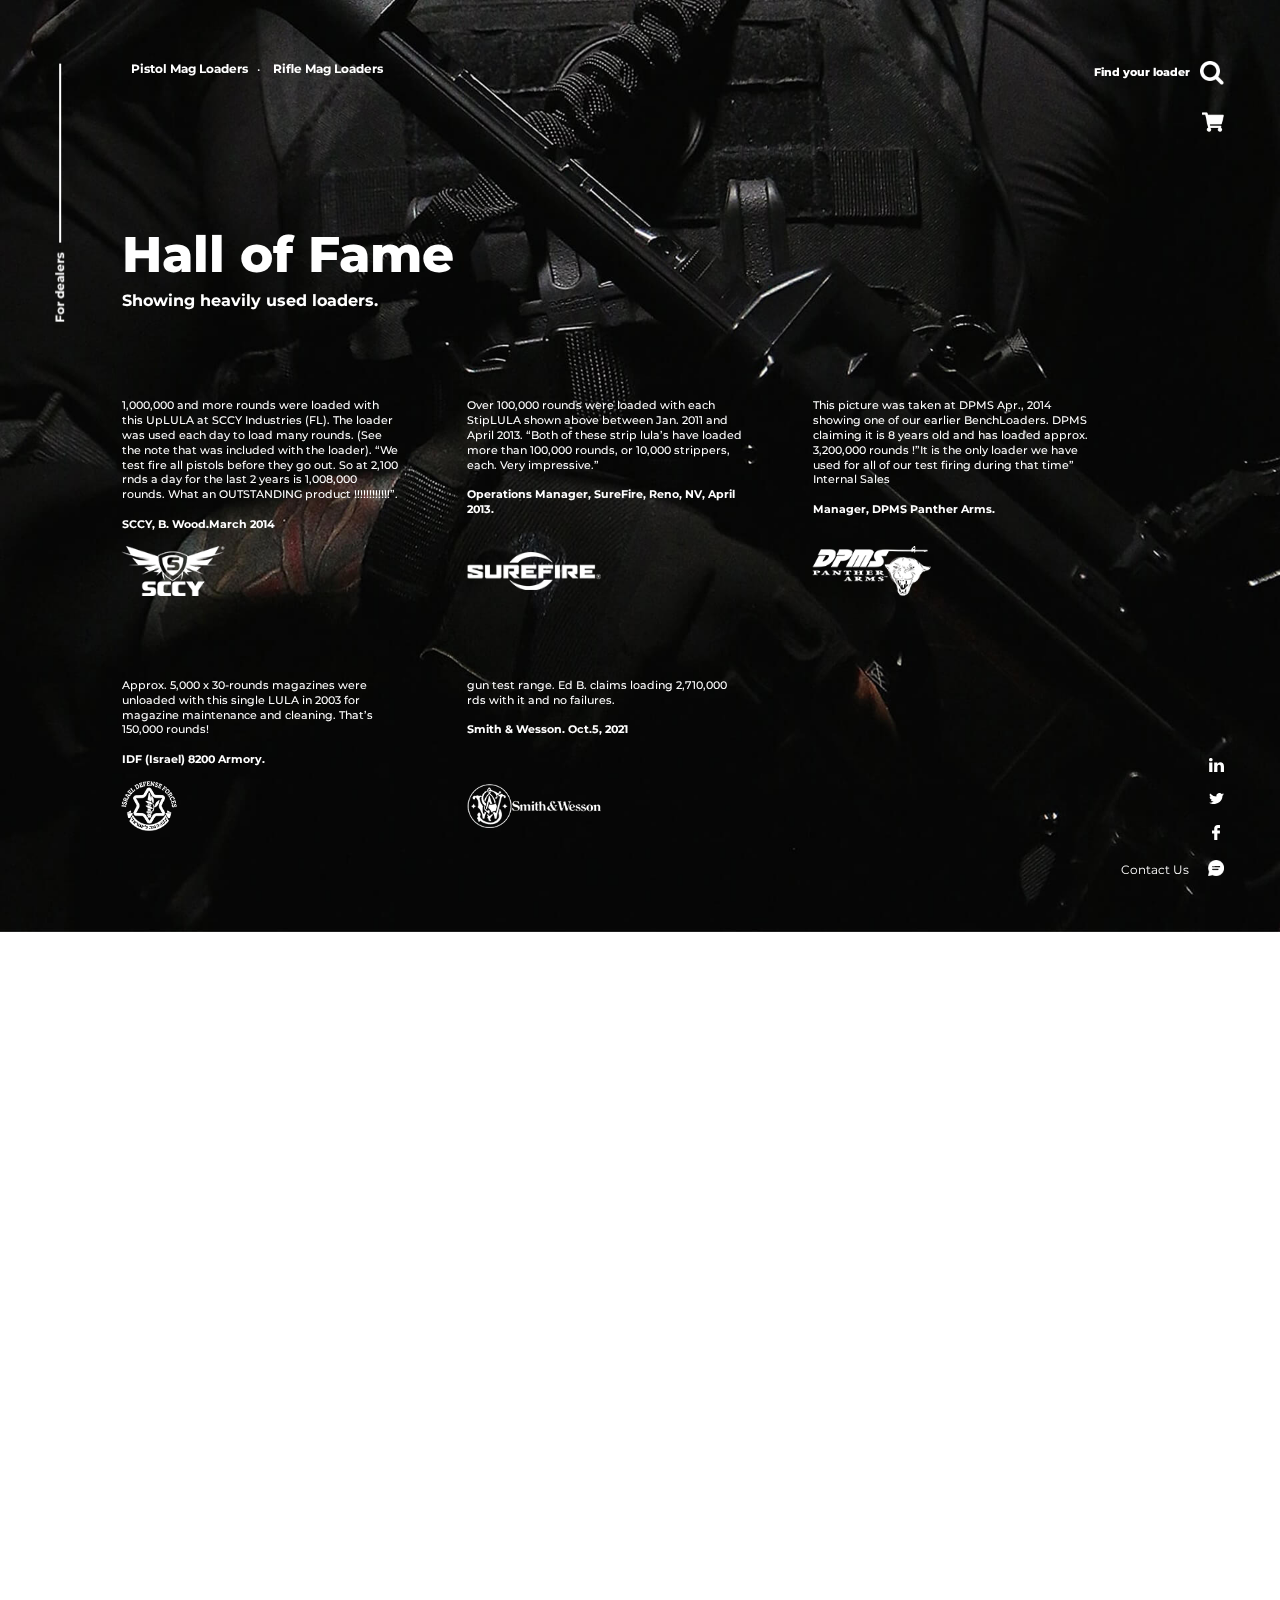
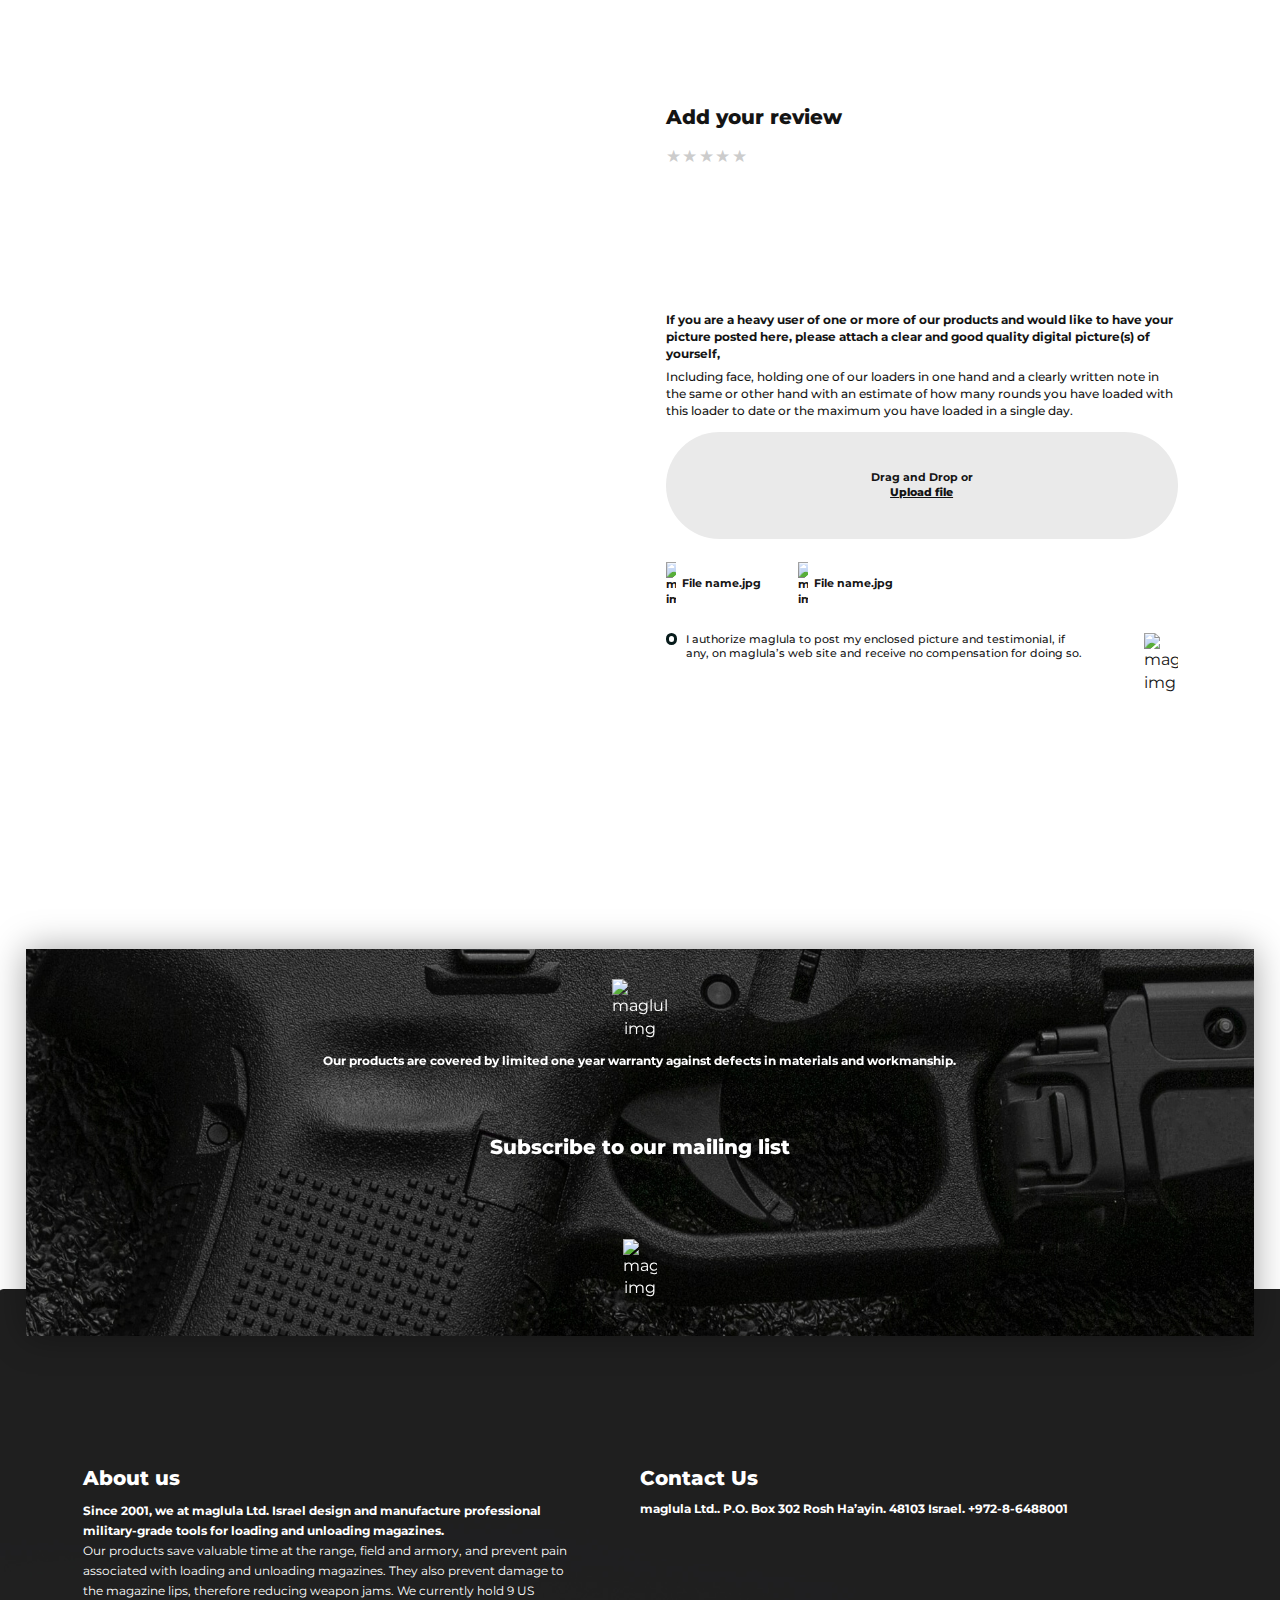
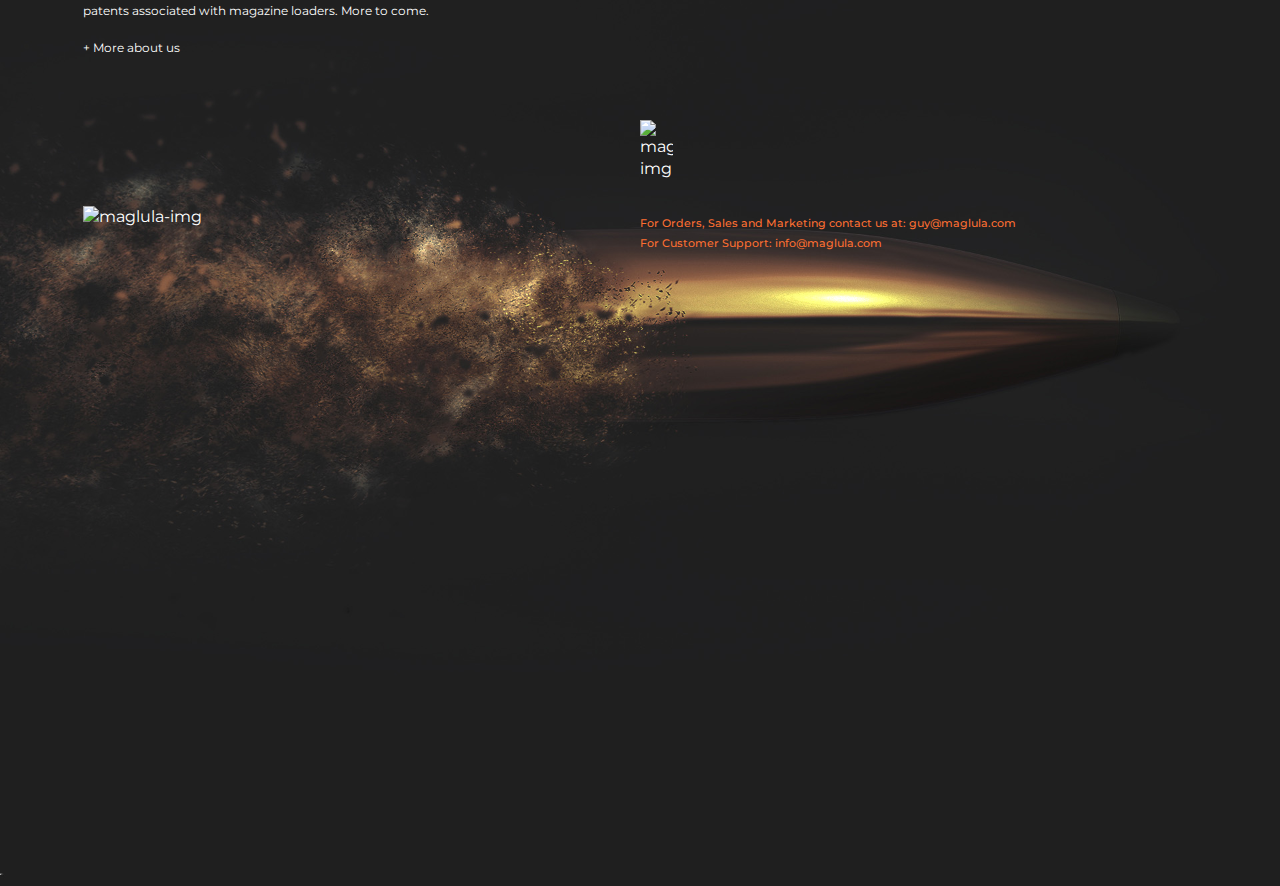
<file: testimonial.html>
<!DOCTYPE html>
<html lang="en-US">

<head>
  <!-- Meta -->
  <meta charset="UTF-8">
  <meta name="viewport" content="width=device-width, initial-scale=1.0">
  <meta name="description" content="Maglula">
  <title>Maglula</title>

  <!-- Font -->
  <link rel="preconnect" href="https://fonts.googleapis.com">
  <link rel="preconnect" href="https://fonts.gstatic.com" crossorigin>
  <link href="https://fonts.googleapis.com/css2?family=Montserrat:wght@400;500;700;800&display=swap" rel="stylesheet">

  <!-- Style (Vendor) -->
  <link rel="stylesheet" href="css/swiper-bundle.min.css">
  <link rel="stylesheet" href="css/aos.css">

  <!-- Style -->
  <link rel="stylesheet" href="css/elevate-framework.css">
  <link rel="stylesheet" href="css/style.css">

  <!-- Favicon -->
  <link rel="icon" href="img/favicon.png">
</head>

<body class="testimonial-page">

  <!-- Testimonal Banner -->
  <div class="testimonial-banner" id="banner">
    <!-- Text -->
    <div class="text">
      <h1 class="f-d-75 f-m-75 ultra-bold" data-aos="fade-up" data-aos-anchor="#banner" data-aos-delay="">Hall of Fame</h1>
      <p class="f-d-24 f-m-24 bold" data-aos="fade-up" data-aos-anchor="#banner" data-aos-delay="100">Showing heavily used loaders.</p>
      <ul class="f-d-16 f-m-24 medium">
        <!-- Item -->
        <li data-aos="fade-up" data-aos-anchor="#banner" data-aos-delay="200">
          <p>1,000,000 and more rounds were loaded with this UpLULA at SCCY Industries (FL). The loader was used each
            day to load many rounds. (See the note that was included with the loader). “We test fire all pistols before
            they go out. So at 2,100 rnds a day for the last 2 years is 1,008,000 rounds. What an OUTSTANDING product
            !!!!!!!!!!!!”.
            <br><br>
            <span class="bold">SCCY, B. Wood.March 2014</span>
          </p>
          <img data-src="img/testimonials/logo-1.png" alt="maglula-img" class="lazy">
        </li>
        <!-- Item -->
        <li data-aos="fade-up" data-aos-anchor="#banner" data-aos-delay="300">
          <p>Over 100,000 rounds were loaded with each StipLULA shown above between Jan. 2011 and April 2013. “Both of
            these strip lula’s have loaded more than 100,000 rounds, or 10,000 strippers, each. Very impressive.”
            <br><br>
            <span class="bold">
              Operations Manager, SureFire, Reno, NV, April 2013. </span>
          </p>
          <img data-src="img/testimonials/logo-2.png" alt="maglula-img" class="lazy">
        </li>
        <!-- Item -->
        <li data-aos="fade-up" data-aos-anchor="#banner" data-aos-delay="400">
          <p>This picture was taken at DPMS Apr., 2014 showing one of our earlier BenchLoaders. DPMS claiming it is 8
            years old and has loaded approx. 3,200,000 rounds !”It is the only loader we have used for all of our test
            firing during that time” Internal Sales
            <br><br>
            <span class="bold">Manager, DPMS Panther Arms.</span>
          </p>
          <img data-src="img/testimonials/logo-3.png" alt="maglula-img" class="lazy">
        </li>
        <!-- Item -->
        <li data-aos="fade-up" data-aos-anchor="#banner" data-aos-delay="500">
          <p>Approx. 5,000 x 30-rounds magazines were unloaded with this single LULA in 2003 for magazine maintenance
            and cleaning. That’s 150,000 rounds!
            <br><br>
            <span class="bold">IDF (Israel) 8200 Armory.</span>
          </p>
          <img data-src="img/testimonials/logo-4.png" alt="maglula-img" class="lazy">
        </li>
        <!-- Item -->
        <li data-aos="fade-up" data-aos-anchor="#banner" data-aos-delay="600">
          <p>gun test range. Ed B. claims loading 2,710,000 rds with it and no failures.
            <br><br>
            <span class="bold">Smith & Wesson. Oct.5, 2021</span>
          </p>
          <img data-src="img/testimonials/logo-5.png" alt="maglula-img" class="lazy">
        </li>
      </ul>
    </div>
    <!-- Img -->
    <div class="img">
      <picture>
        <source media="(min-width:1024px)" srcset="img/testimonials/banner.jpg">
        <img data-src="img/testimonials/banner-mobile.jpg" alt="banner-img" class="lazy">
      </picture>
    </div>
  </div>

  <!-- White Secttions -->
  <div class="white-sections">
    <!-- Testimonal Gallery -->
    <div class="testimonial-gallery" data-aos="fade">
      <div class="swiper">
        <div class="swiper-wrapper">
          <!-- Slides -->
          <div class="swiper-slide">
            <div>
              <img src="img/testimonials/gallery-1.jpg" alt="maglula-img">
            </div>
          </div>
          <!-- Slides -->
          <div class="swiper-slide">
            <div>
              <img src="img/testimonials/gallery-2.jpg" alt="maglula-img">
              <img src="img/testimonials/gallery-3.jpg" alt="maglula-img">
            </div>
          </div>
          <!-- Slides -->
          <div class="swiper-slide">
            <div>
              <img src="img/testimonials/gallery-4.jpg" alt="maglula-img">
              <img src="img/testimonials/gallery-5.jpg" alt="maglula-img">
            </div>
          </div>
          <!-- Slides -->
          <div class="swiper-slide">
            <div>
              <img src="img/testimonials/gallery-6.jpg" alt="maglula-img">
              <img src="img/testimonials/gallery-7.jpg" alt="maglula-img">
            </div>
          </div>
        </div>
        <div class="swiper-pagination dark"></div>
      </div>
    </div>
    <!-- Reviews -->
    <div class="reviews">
      <div class="container">
        <!-- Reviews List -->
        <div class="reviews-list" id="reviewsList">
          <div class="quottes d-desktop"><img data-src="img/icons/quottes.png" alt="maglula-img" class="lazy" data-aos="flip-left" data-aos-anchor="#reviewsList"></div>
          <ul>
            <!-- Item -->
            <li data-aos="fade-up" data-aos-anchor="#reviewsList" data-aos-delay="100">
              <div class="quottes d-mobile"><img data-src="img/icons/quottes.png" alt="maglula-img" class="lazy"></div>
              <div class="stars">
                <div class="stars-wrap">
                  <span class="active">★ </span>
                  <span class="active">★ </span>
                  <span class="active">★ </span>
                  <span class="active">★ </span>
                  <span>★ </span>
                </div>
              </div>
              <p class="f-d-16 f-m-24">
                <span class="product bold">Product Name</span>
                <br>
                <span class="text medium">I wanted to thank you for an excellent product. I own 3 LULAs and have given them as
                  gifts to over a dozen people. Everyone who uses it loves it! PLEASE finish development on the Uzi
                  version!”</span>
                <br>
                <span class="author bold">E. Jones, President, Strategic Consulting International</span>
              </p>
            </li>
            <!-- Item -->
            <li data-aos="fade-up" data-aos-anchor="#reviewsList" data-aos-delay="200">
              <div class="quottes d-mobile"><img data-src="img/icons/quottes.png" alt="maglula-img" class="lazy"></div>
              <div class="stars">
                <div class="stars-wrap">
                  <span class="active">★ </span>
                  <span class="active">★ </span>
                  <span class="">★ </span>
                  <span class="">★ </span>
                  <span>★ </span>
                </div>
              </div>
              <p class="f-d-16 f-m-24">
                <span class="product bold">Product Name</span>
                <br>
                <span class="text medium">I wanted to thank you for an excellent product. I own 3 LULAs and have given them as
                  gifts to over a dozen people. Everyone who uses it loves it! PLEASE finish development on the Uzi
                  version!”</span>
                <br>
                <span class="author bold">E. Jones, President, Strategic Consulting International</span>
              </p>
            </li>
            <!-- Item -->
            <li data-aos="fade-up" data-aos-anchor="#reviewsList" data-aos-delay="300">
              <div class="quottes d-mobile"><img data-src="img/icons/quottes.png" alt="maglula-img" class="lazy"></div>
              <div class="stars">
                <div class="stars-wrap">
                  <span class="active">★ </span>
                  <span class="active">★ </span>
                  <span class="active">★ </span>
                  <span class="active">★ </span>
                  <span>★ </span>
                </div>
              </div>
              <p class="f-d-16 f-m-24">
                <span class="product bold">Product Name</span>
                <br>
                <span class="text medium">I wanted to thank you for an excellent product. I own 3 LULAs and have given them as
                  gifts to over a dozen people. Everyone who uses it loves it! PLEASE finish development on the Uzi
                  version!”</span>
                <br>
                <span class="author bold">E. Jones, President, Strategic Consulting International</span>
              </p>
            </li>
            <!-- Item -->
            <li data-aos="fade-up" data-aos-anchor="#reviewsList" data-aos-delay="400">
              <div class="quottes d-mobile"><img data-src="img/icons/quottes.png" alt="maglula-img" class="lazy"></div>
              <div class="stars">
                <div class="stars-wrap">
                  <span class="active">★ </span>
                  <span class="active">★ </span>
                  <span class="active">★ </span>
                  <span class="active">★ </span>
                  <span>★ </span>
                </div>
              </div>
              <p class="f-d-16 f-m-24">
                <span class="product bold">Product Name</span>
                <br>
                <span class="text medium">I wanted to thank you for an excellent product. I own 3 LULAs and have given them as
                  gifts to over a dozen people. Everyone who uses it loves it! PLEASE finish development on the Uzi
                  version!”</span>
                <br>
                <span class="author bold">E. Jones, President, Strategic Consulting International</span>
              </p>
            </li>
            <!-- Item -->
            <li data-aos="fade-up" data-aos-anchor="#reviewsList" data-aos-delay="500">
              <div class="quottes d-mobile"><img data-src="img/icons/quottes.png" alt="maglula-img" class="lazy"></div>
              <div class="stars">
                <div class="stars-wrap">
                  <span class="active">★ </span>
                  <span class="active">★ </span>
                  <span class="active">★ </span>
                  <span class="active">★ </span>
                  <span>★ </span>
                </div>
              </div>
              <p class="f-d-16 f-m-24">
                <span class="product bold">Product Name</span>
                <br>
                <span class="text medium">I wanted to thank you for an excellent product. I own 3 LULAs and have given them as
                  gifts to over a dozen people. Everyone who uses it loves it! PLEASE finish development on the Uzi
                  version!”</span>
                <br>
                <span class="author bold">E. Jones, President, Strategic Consulting International</span>
              </p>
            </li>
            <!-- Item -->
            <li data-aos="fade-up" data-aos-anchor="#reviewsList" data-aos-delay="600">
              <div class="quottes d-mobile"><img data-src="img/icons/quottes.png" alt="maglula-img" class="lazy"></div>
              <div class="stars">
                <div class="stars-wrap">
                  <span class="active">★ </span>
                  <span class="active">★ </span>
                  <span class="active">★ </span>
                  <span class="active">★ </span>
                  <span>★ </span>
                </div>
              </div>
              <p class="f-d-16 f-m-24">
                <span class="product bold">Product Name</span>
                <br>
                <span class="text medium">I wanted to thank you for an excellent product. I own 3 LULAs and have given them as
                  gifts to over a dozen people. Everyone who uses it loves it! PLEASE finish development on the Uzi
                  version!”</span>
                <br>
                <span class="author bold">E. Jones, President, Strategic Consulting International</span>
              </p>
            </li>
          </ul>
        </div>
        <!-- Reviews Add -->
        <div class="reviews-add">
          <h2 class="f-d-30 f-m-30 ultra-bold">Add your review</h2>
          <div class="stars">
            <input type="radio" id="star5" name="rate" value="5" />
            <label for="star5" title="text">5 stars</label>
            <input type="radio" id="star4" name="rate" value="4" />
            <label for="star4" title="text">4 stars</label>
            <input type="radio" id="star3" name="rate" value="3" />
            <label for="star3" title="text">3 stars</label>
            <input type="radio" id="star2" name="rate" value="2" />
            <label for="star2" title="text">2 stars</label>
            <input type="radio" id="star1" name="rate" value="1" />
            <label for="star1" title="text">1 star</label>
          </div>
          <form>
            <input type="text" class="input-primary dark f-d-16 f-m-22 bold" placeholder="Name">
            <input type="text" class="input-primary dark f-d-16 f-m-22 bold" placeholder="Email">
            <input type="text" class="input-primary dark f-d-16 f-m-22 bold" placeholder="Product">
            <input type="text" class="input-primary dark f-d-16 f-m-22 bold" placeholder="Review">
          </form>
          <div class="description">
            <p class="f-d-18 f-m-24 bold">If you are a heavy user of one or more of our products and would like to have
              your picture posted here, please attach a clear and good quality digital picture(s)
              of yourself,</p>
            <p class="f-d-18 f-m-24 medium">Including face, holding one of our loaders in one hand and a clearly written note in
              the same or other hand with an estimate of how many rounds you have loaded with this loader to date or the
              maximum you have loaded in a single day.</p>
          </div>
          <div class="file-upload">
            <div class="d-desktop">
              <p class="f-d-16 bold">
                Drag and Drop or
                <br>
                <a href="#" class="ultra-bold">Upload file</a>
              </p>
            </div>
            <div class="d-mobile">
              <a href="#" class="f-m-24 ultra-bold">Upload file</a>
            </div>
          </div>
          <div class="uploaded-files">
            <ul>
              <li>
                <a href="#" class="close f-d-16 f-m-24 bold">
                  <img data-src="img/icons/close.png" alt="maglula-img" class="lazy">
                  File name.jpg
                </a>
              </li>
              <li>
                <a href="#" class="close f-d-16 f-m-24 bold">
                  <img data-src="img/icons/close.png" alt="maglula-img" class="lazy">
                  File name.jpg
                </a>
              </li>
            </ul>
          </div>
          <div class="confirm-block">
            <div class="checkbox">
              <input type="checkbox" id="checkbox-1">
              <label for="checkbox-1" class="f-d-16 f-m-24 medium">
                I authorize maglula to post my enclosed picture and testimonial, if any, on maglula’s web site and receive no compensation for doing so.
              </label>
            </div>
            <a href="#"><img data-src="img/icons/arrow-right-black-short.png" alt="maglula-img" class="lazy"></a>
          </div>
        </div>
      </div>
    </div>
  </div>

  <!-- Newsletter -->
  <div class="newsletter">
    <div class="container">
      <div class="icon">
        <img data-src="img/icons/1-year.png" alt="maglula-img" class="lazy">
      </div>
      <h3 class="f-d-18 f-m-24">Our products are covered by limited one year warranty against defects in materials and
        workmanship.</h3>
      <h2 class="f-d-30 f-m-30 ultra-bold">Subscribe to our mailing list</h2>
      <form>
        <input type="text" class="input-primary f-d-16 f-m-22 bold" placeholder="Email">
      </form>
      <a href="#"><img data-src="img/icons/arrow-right-white.svg" alt="maglula-img" class="lazy"></a>
    </div>
  </div>

  <!-- Footer -->
  <footer class="footer">
    <!-- Top -->
    <div class="footer-top">
      <div class="container">
        <!-- About -->
        <div class="footer-about">
          <h2 class="f-d-30 f-m-30 ultra-bold">About us</h2>
          <p class="f-d-18 f-m-24 bold">Since 2001, we at maglula Ltd. Israel design and manufacture professional military-grade tools for loading and unloading magazines.</p>
          <p class="f-d-18 f-m-24">Our products save valuable time at the range, field and armory, and prevent pain associated with loading and unloading magazines. They also prevent damage to the magazine lips, therefore reducing weapon jams. We currently hold 9 US patents associated with magazine loaders. More to come.</p>
          <a href="#" class="f-d-18 f-m-24">+ More about us</a>
        </div>
        <!-- About -->
        <div class="footer-contact">
          <h2 class="f-d-30 f-m-30 ultra-bold">Contact Us</h2>
          <p class="f-d-18 f-m-24 bold">maglula Ltd.. P.O. Box 302 Rosh Ha’ayin. 48103 Israel. +972-8-6488001</p>
          <form>
            <input type="text" class="input-primary f-d-16 f-m-22 bold" placeholder="Name">
            <input type="text" class="input-primary f-d-16 f-m-22 bold" placeholder="Email">
            <input type="text" class="input-primary f-d-16 f-m-22 bold" placeholder="Company">
            <input type="text" class="input-primary f-d-16 f-m-22 bold" placeholder="Message">
          </form>
          <a href="#"><img data-src="img/icons/arrow-right-white.svg" alt="maglula-img" class="lazy"></a>
          <p class="f-d-16 f-m-22 medium text-orange">For Orders, Sales and Marketing contact us at:  guy@maglula.com
           <br> For Customer Support: info@maglula.com</p>
        </div>
        <!-- Logo -->
        <div class="footer-logo">
          <img data-src="img/global/logo-large.png" alt="maglula-img" class="lazy">
        </div>
      </div>
    </div>
    <!-- Bottom -->
    <div class="footer-bottom">
      <div id="footerBottom" class="d-desktop"></div>
      <div class="container">
        <div class="top">
          <!-- Categories -->
          <div class="footer-categories" data-aos="fade-up" data-aos-anchor="#footerBottom">
            <h2 class="f-d-30 f-m-30 ultra-bold">Product Categories</h2>
            <ul class="f-d-18 medium">
              <!-- Item -->
              <li>
                <a href="#">BenchLoader®</a>
              </li>
              <!-- Item -->
              <li>
                <a href="#">Pistol Mag Loaders</a>
              </li>
              <!-- Item -->
              <li>
                <a href="#">LULA®</a>
              </li>
              <!-- Item -->
              <li>
                <a href="#">Rifle Mag Loaders</a>
              </li>
              <!-- Item -->
              <li>
                <a href="#">StripLULA®</a>
              </li>
            </ul>
          </div>
          <!-- Calibers -->
          <div class="footer-calibers" data-aos="fade-up" data-aos-delay="150" data-aos-anchor="#footerBottom">
            <h2 class="f-d-30 f-m-30 ultra-bold">Calibers</h2>
            <ul class="f-d-18 medium">
              <!-- Item -->
              <li>
                <a href="#">.22LR cal.</a>
              </li>
              <!-- Item -->
              <li>
                <a href="#">.22WMR pistol loader</a>
              </li>
              <!-- Item -->
              <li>
                <a href="#">9mm SMG</a>
              </li>
              <!-- Item -->
              <li>
                <a href="#">.22LR pistol loaders</a>
              </li>
              <!-- Item -->
              <li>
                <a href="#">5.56 / .223 cal.</a>
              </li>
              <!-- Item -->
              <li>
                <a href="#">9mm to .45ACP pistol loader</a>
              </li>
              <!-- Item -->
              <li>
                <a href="#">.22LR to .380ACP pistol loader</a>
              </li>
              <!-- Item -->
              <li>
                <a href="#">7.62 / .308 cal.</a>
              </li>
              <!-- Item -->
              <li>
                <a href="#">Uncategorized</a>
              </li>
            </ul>
          </div>
        </div>
        <div class="bottom" data-aos="fade-up" data-aos-delay="300" data-aos-anchor="#footerBottom">
          <!-- Links -->
          <div class="footer-links">
            <ul class="f-d-18 f-m-24 medium">
              <!-- Item -->
              <li>
                <a href="#">About Us</a>
              </li>
              <!-- Item -->
              <li>
                <a href="#">Contact us</a>
              </li>
              <!-- Item -->
              <li>
                <a href="#">Downloads</a>
              </li>
              <!-- Item -->
              <li>
                <a href="#">Testimonials</a>
              </li>
            </ul>
          </div>
          <!-- Links -->
          <div class="footer-links-2">
            <a href="#" class="f-d-18 text-orange bold">
              Find your fit . 
            </a>
            <a href="#" class="f-d-18 text-orange bold">
              For Dealers 
            </a>
          </div>
          <!-- Copy -->
          <div class="footer-copy">
            <a href="#" class="f-d-14">UX UI by kerensoref.com</a>
          </div>
        </div>
      </div>
    </div>
  </footer>

  <!-- Static Menu -->
  <div class="static-menu">
    <div class="top">
      <div class="hamburger d-mobile static-menu-item">
        <a href="#" class="f-m-40 ultra-bold">m</a>
      </div>
      <div class="find-and-cart">
        <div class="find static-menu-item">
          <a href="#" class="f-d-16 f-m-22 ultra-bold">
            <span>Find your loader</span>
            <span class="img">
              <img src="img/icons/search-icon.png" alt="maglula-img">
              <img src="img/icons/search-icon-black.png" alt="maglula-img">
            </span>
          </a>
        </div>
        <div class="cart static-menu-item">
          <a href="#">
            <span class="img">
              <img data-src="img/icons/cart.png" alt="maglula-img" class="lazy">
              <img data-src="img/icons/cart-black.png" alt="maglula-img" class="lazy">
            </span>
          </a>
        </div>
      </div>
      <div class="menu d-desktop">
        <div class="for-dealers static-menu-item">
          <a href="#" class="f-d-18 bold">For dealers <span class="line"></span></a>
        </div>
        <div class="dropdowns static-menu-item">
          <div class="dropdown hover">
            <!-- Toggler -->
            <div class="dropdown-toggler">
              <a href="#" class="f-d-18 bold">Pistol Mag Loaders</a>
            </div>
            <!-- Menu -->
            <div class="dropdown-menu">
              <ul class="f-d-14 ultra-bold">
                <li>
                  <a href="#">.22LR Cal</a>
                </li>
                <li>
                  <a href="#">5.56 / 223 Cal </a>
                </li>
                <li>
                  <a href="#">7.62 / 308 Cal </a>
                </li>
                <li>
                  <a href="#">9mm SMG</a>
                </li>
              </ul>
            </div>
          </div>
          <div class="dropdown hover">
            <!-- Toggler -->
            <div class="dropdown-toggler">
              <a href="#" class="f-d-18 bold">Rifle Mag Loaders</a>
            </div>
            <!-- Menu -->
            <div class="dropdown-menu">
              <ul class="f-d-14 ultra-bold">
                <li>
                  <a href="#">.22LR Cal</a>
                </li>
                <li>
                  <a href="#">5.56 / 223 Cal </a>
                </li>
                <li>
                  <a href="#">7.62 / 308 Cal </a>
                </li>
                <li>
                  <a href="#">9mm SMG</a>
                </li>
              </ul>
            </div>
          </div>
        </div>
      </div>
    </div>
    <div class="bottom">
      <div class="social static-menu-item">
        <ul>
          <!-- Item -->
          <li>
            <a href="#">
              <span class="img">
                <img src="img/static-menu/in-white.svg" alt="maglula-img">
                <img src="img/static-menu/in-black.svg" alt="maglula-img">
              </span>
            </a>
          </li>
          <!-- Item -->
          <li>
            <a href="#">
              <span class="img">
                <img src="img/static-menu/tw-white.svg" alt="maglula-img">
                <img src="img/static-menu/tw-black.svg" alt="maglula-img">
              </span>
            </a>
          </li>
          <!-- Item -->
          <li>
            <a href="#">
              <span class="img">
                <img src="img/static-menu/f-white.svg" alt="maglula-img">
                <img src="img/static-menu/f-black.svg" alt="maglula-img">
              </span>
            </a>
          </li>
        </ul>
      </div>
      <div class="contact static-menu-item">
        <a href="#" class="f-d-18">
          Contact Us
          <span class="img">
            <img src="img/icons/contact.png" alt="maglula-img">
            <img src="img/icons/contact-black.png" alt="maglula-img">
          </span>
        </a>
      </div>
    </div>
  </div>

  <!-- Script (Vendor) -->
  <script src="js/swiper-bundle.min.js"></script>
  <script src="js/ScrollTrigger.min.js"></script>
  <script src="js/gsap.min.js"></script>
  <script src="js/aos.js"></script>

  <!-- Script -->
  <script src="js/elevate-framework.js"></script>
  <script src="js/app.js"></script>

  <!-- Lazy Loading -->
  <script src="js/lazyload.min.js"></script>
  <script>
    (function () {
      ll = new LazyLoad({});
    })();
  </script>

</body>

</html>
</file>
<file: css/elevate-framework.css>
/* #Global
================================================== */
body {
  font-weight: 400;
  line-height: 1.4;
  letter-spacing: 0;
  max-width: 100%;
}

body.no-scroll {
  overflow: hidden;
}

*,
*::after,
*::before {
  margin: 0;
  padding: 0;
  box-sizing: border-box;
}

*:focus {
  outline: none;
  box-shadow: none;
}

h1,
h2,
h3,
h4,
h5,
h6,
p {
  padding: 0;
  margin: 0;
}

figure {
  margin: 0;
  padding: 0;
}

img,
video,
picture {
  max-width: 100%;
  display: block;
}

ul {
  list-style: none;
}

a {
  text-decoration: none;
  color: inherit;
}

button {
  cursor: pointer;
}

input,
textarea,
button {
  font-family: inherit;
}

/* #Utilities
================================================== */
.container {
  margin: 0 auto;
}

.d-desktop {
  display: block;
}

.d-mobile {
  display: none;
}

.d-block {
  display: block;
}

.m-0 {
  margin: 0!important;
}

.my-0 {
  margin-top: 0!important;
  margin-bottom: 0!important;
}

.mr-auto {
  margin-right: auto!important;
}

.p-0 {
  padding: 0!important;
}

@media (max-width: 1023.98px) {
  .d-desktop {
    display: none;
  }

  .d-mobile {
    display: block;
  }

  .d-none-mobile {
    display: none !important;
  }
}

/* #Typography
================================================== */
/* Font Desktop (f-d) */
/* Fonts made from 1920px desktop design */

.f-d-14 {font-size: 0.73vw !important; /* 14px */ }
.f-d-16 {font-size: 0.83vw !important; /* 16px */ }
.f-d-17 {font-size: 0.88vw !important; /* 17px */ }
.f-d-18 {font-size: 0.94vw !important; /* 18px */ }
.f-d-19 {font-size: 0.989vw !important; /* 19px */ }
.f-d-20 {font-size: 1.04vw !important; /* 20px */ }
.f-d-21 {font-size: 1.09vw !important; /* 21px */ }
.f-d-22 {font-size: 1.15vw !important; /* 22px */ }
.f-d-24 {font-size: 1.25vw !important; /* 24px */ }
.f-d-25 {font-size: 1.3vw !important; /* 25px */ }
.f-d-26 {font-size: 1.35vw !important; /* 26px */ }
.f-d-27 {font-size: 1.4vw !important; /* 27px */ }
.f-d-28 {font-size: 1.45vw !important; /* 28px */ }
.f-d-30 {font-size: 1.56vw !important; /* 30px */ }
.f-d-32 {font-size: 1.66vw !important; /* 32px */ }
.f-d-35 {font-size: 1.82vw !important; /* 35px */ }
.f-d-36 {font-size: 1.875vw !important; /* 36px */ }
.f-d-38 {font-size: 1.98vw !important; /* 38px */ }
.f-d-40 {font-size: 2.08vw !important; /* 40px */ }
.f-d-42 {font-size: 2.18vw !important; /* 42px */ }
.f-d-45 {font-size: 2.35vw !important; /* 45px */ }
.f-d-47 {font-size: 2.44vw !important; /* 47px */ }
.f-d-48 {font-size: 2.5vw !important; /* 48px */ }
.f-d-50 {font-size: 2.6vw !important; /* 50px */ }
.f-d-52 {font-size: 2.7vw !important; /* 52px */ }
.f-d-55 {font-size: 2.86vw !important; /* 55px */ }
.f-d-58 {font-size: 3vw !important; /* 58px */ }
.f-d-60 {font-size: 3.125vw !important; /* 60px */ }
.f-d-65 {font-size: 3.38vw !important; /* 65px */ }
.f-d-70 {font-size: 3.64vw !important; /* 70px */ }
.f-d-75 {font-size: 3.9vw !important; /* 75px */ }
.f-d-80 {font-size: 4.16vw !important; /* 80px */ }
.f-d-85 {font-size: 4.43vw !important; /* 85px */ }
.f-d-90 {font-size: 4.68vw !important; /* 90px */ }
.f-d-95 {font-size: 4.95vw !important; /* 95px */ }
.f-d-100 {font-size: 5.2vw !important; /* 100px */ }

/* Font Mobile (f-m) */
/* Fonts made from 750px desktop design */

@media (max-width: 1023.98px) {
  .f-m-14 {font-size: 1.86vw !important; /* 14px */ }
  .f-m-16 {font-size: 2.13vw !important; /* 16px */ }
  .f-m-17 {font-size: 2.26vw !important; /* 17px */ }
  .f-m-18 {font-size: 2.4vw !important; /* 18px */ }
  .f-m-19 {font-size: 2.53vw !important; /* 19px */ }
  .f-m-20 {font-size: 2.66vw !important; /* 20px */ }
  .f-m-21 {font-size: 2.8vw !important; /* 21px */ }
  .f-m-22 {font-size: 2.93vw !important; /* 22px */ }
  .f-m-24 {font-size: 3.2vw !important; /* 24px */ }
  .f-m-25 {font-size: 3.33vw !important; /* 25px */ }
  .f-m-26 {font-size: 3.46vw !important; /* 26px */ }
  .f-m-27 {font-size: 3.6vw !important; /* 27px */ }
  .f-m-28 {font-size: 3.73vw !important; /* 28px */ }
  .f-m-30 {font-size: 4vw !important; /* 30px */ }
  .f-m-32 {font-size: 4.26vw !important; /* 32px */ }
  .f-m-34 {font-size: 4.53vw !important; /* 34px */ }
  .f-m-35 {font-size: 4.66vw !important; /* 35px */ }
  .f-m-36 {font-size: 4.8vw !important; /* 36px */ }
  .f-m-38 {font-size: 5vw !important; /* 38px */ }
  .f-m-40 {font-size: 5.33vw !important; /* 40px */ }
  .f-m-42 {font-size: 5.6vw !important; /* 42px */ }
  .f-m-45 {font-size: 6vw !important; /* 45px */ }
  .f-m-47 {font-size: 6.26vw !important; /* 47px */ }
  .f-d-48 {font-size: 6.4vw !important; /* 48px */ }
  .f-m-50 {font-size: 6.66vw !important; /* 50px */ }
  .f-m-52 {font-size: 6.93vw !important; /* 52px */ }
  .f-m-53 {font-size: 7vw !important; /* 53px */ }
  .f-m-55 {font-size: 7.33vw !important; /* 55px */ }
  .f-m-60 {font-size: 8vw !important; /* 60px */ }
  .f-m-65 {font-size: 8.66vw !important; /* 65px */ }
  .f-m-70 {font-size: 9.33vw !important; /* 70px */ }
  .f-m-75 {font-size: 10vw !important; /* 75px */ }
  .f-m-80 {font-size: 10.66vw !important; /* 80px */ }
  .f-m-85 {font-size: 11.33vw !important; /* 85px */ }
  .f-m-90 {font-size: 12vw !important; /* 90px */ }
  .f-m-95 {font-size: 12.66vw !important; /* 95px */ }
  .f-m-100 {font-size: 13.3vw !important; /* 100px */ }
  .f-m-105 {font-size: 14vw !important; /* 105px */ }
}

.ultra-light {
  font-weight: 100 !important;
}

.light {
  font-weight: 200 !important;
}

.regular {
  font-weight: 400 !important;
}

.medium {
  font-weight: 500 !important;
}

.semi-bold {
  font-weight: 600 !important;
}

.bold {
  font-weight: 700 !important;
}

.ultra-bold {
  font-weight: 800 !important;
}

.black {
  font-weight: 900 !important;
}

.text-left {
  text-align: left!important;
}

.text-center {
  text-align: center!important;
}

.text-right {
  text-align: right!important;
}

.ratio-16-9 {
  position: relative;
  padding-top: 56.25%;
  width: 100%;
}

.ratio-8-5 {
  position: relative;
  padding-top: 62.5%;
  width: 100%;
}

.ratio-4-3 {
  position: relative;
  padding-top: 75%;
  width: 100%;
}

.ratio-16-9 > *,
.ratio-8-5 > *,
.ratio-4-3 > * {
  position: absolute;
  top: 0;
  left: 0;
  width: 100%;
  height: 100%;
  object-fit: cover;
}

h1,
h2,
h3,
h4,
h5,
h6 {
  font-size: inherit;
}

/* #Tabs
================================================== */
.tabs .tab-panel {
  height: 0;
  opacity: 0;
  visibility: hidden;
  overflow: hidden;

  transition: opacity .8s ease, visibility .8s ease;
}

.tabs .tab-panel.active {
  height: auto;
  opacity: 1;
  visibility: visible;
}

/* #Accordion
================================================== */
.collapsible > .collapse-toggler .simbol .minus {
  display: none;
}

.collapsible.show > .collapse-toggler .simbol .minus {
  display: block;
}

.collapsible.show > .collapse-toggler .simbol .plus {
  display: none;
}

.collapse {
  overflow: hidden;
  height: 0;
}

.collapse-toggler {
  cursor: pointer;
  user-select: none;
}

/* #Checkbox
================================================== */
.checkbox {
  display: flex;
  align-items: flex-start;
}

.checkbox input {
  width: 20px;
  height: 20px;
  cursor: pointer;
  appearance: none;
  border-radius: 4px;
  border-color: #707070;
  border-width: 1px;
  border-style: solid;
  flex: 0 0 20px;
}

.checkbox input:checked {
  border-color: #1c6bba;
  background-color: #1c6bba;
  background-image: url("data:image/svg+xml,%3Csvg xmlns='http://www.w3.org/2000/svg' viewBox='0 0 12 10' fill='none' %3E %3Cpath stroke='%23ffffff' d='M1 6L4 9L11 1' stroke-width='1.5' stroke-linecap='round' stroke-linejoin='round' %3E %3C/path%3E %3C/svg%3E");
  background-size: 12px 10px;
  background-position: center center;
  background-repeat: no-repeat;
}

.checkbox label {
  padding-right: 7px;
  cursor: pointer;
  user-select: none;
}

/* #Dropdown
================================================== */
.dropdown {
  position: relative;
}

.dropdown .dropdown-menu {
  position: absolute;
  bottom: 0;
  right: 0;
  transform: translateY(100%);
  opacity: 0;
  visibility: hidden;
  transition: all .4s ease;
}

.dropdown.show .dropdown-menu {
  opacity: 1;
  visibility: visible;
}
</file>
<file: css/style.css>
/* #Global
================================================== */
body {
  font-family: 'Montserrat', sans-serif;
  color: #141414;
}

form {
  overflow: hidden;
}

.bg-dark {
  background-image: linear-gradient(to right, #141414, #262626);
  color: white;
}

.text-orange {
  color: #fd6f32;
}

.swiper-arrows .prev,
.swiper-arrows .next {
  cursor: pointer;
}

@media (max-width: 1023.98px) {
  .white-sections {
    overflow: hidden;
  }
}

/* #Btn
================================================== */
.btn {
  height: 3.5vw;
  display: inline-flex;
  align-items: center;
  justify-content: center;
  font-size: .93vw;
  font-weight: 800;
  padding: 0 2.86vw;
}

.btn.btn-primary {
  color: #212222;
  background-color: rgba(255, 255, 255, .8);
  border-radius: 2px;
}

.btn.btn-secondary {
  color: white;
  border: 2px solid white;
  background-color: #181818;
  border-radius: 500px;
}

@media (max-width: 1023.98px) {
  .btn {
    height: 10.4vw;
    font-size: 3.2vw;
    padding: 0 6.66vw;
  }
}

/* #Input
================================================== */
.input-primary {
  background-color: transparent;
  border: none;
  border-bottom: 2px solid white;
  text-align: center;
  color: white;
  padding-bottom: .5vw;
}

.input-primary::placeholder {
  color: white;
}

.input-primary.dark {
  border-bottom: 2px solid #161616;
  color: #161616;
}

.input-primary.dark::placeholder {
  color: #161616;
}

@media (max-width: 1023.98px) {
  .input-primary {
    padding-bottom: 4vw;
  }
}

/* #Checkbox
================================================== */
.checkbox input {
  width: .88vw;
  height: .88vw;
  border-radius: 50%;
  border-color: #071b1b;
  border-width: .25vw;
  flex: 0 0 .88vw;
}

.checkbox input:checked {
  border-color: #071b1b;
  background-color: #071b1b;
  background-image: none;
}

.checkbox label {
  padding-left: .75vw;
  padding-right: 0;
  line-height: 1.25;
}

@media (max-width: 1023.98px) {
  .checkbox input {
    width: 2.93vw;
    height: 2.93vw;
    border-width: 1vw;
    flex: 0 0 2.93vw;
    margin-top: 1vw;
  }

  .checkbox label {
    padding-left: 2.66vw;
  }
}

/* #Swiper Pagination
================================================== */
.swiper-horizontal>.swiper-pagination-bullets,
.swiper-pagination-bullets.swiper-pagination-horizontal,
.swiper-pagination-custom,
.swiper-pagination-fraction {
  bottom: 0;
}

.swiper-pagination-bullet {
  width: 0.3125vw;
  height: 0.3125vw;
  opacity: 1;
}

.swiper-pagination-bullet-active {
  transform: scale(2);
}

.swiper-horizontal>.swiper-pagination-bullets .swiper-pagination-bullet,
.swiper-pagination-horizontal.swiper-pagination-bullets .swiper-pagination-bullet {
  margin: 0 .13vw;
}

.swiper-horizontal>.swiper-pagination-bullets .swiper-pagination-bullet.swiper-pagination-bullet-active,
.swiper-pagination-horizontal.swiper-pagination-bullets .swiper-pagination-bullet.swiper-pagination-bullet-active {
  margin: 0 .26vw;
}

.swiper-pagination.white .swiper-pagination-bullet {
  background-color: white !important;
}

.swiper-pagination.dark .swiper-pagination-bullet {
  background-color: #242424 !important;
}

@media (max-width: 1023.98px) {
  .swiper-pagination-bullet {
    width: 0.93vw;
    height: 0.93vw;
  }

  .swiper-horizontal>.swiper-pagination-bullets .swiper-pagination-bullet,
  .swiper-pagination-horizontal.swiper-pagination-bullets .swiper-pagination-bullet {
    margin: 0 .46vw;
  }

  .swiper-horizontal>.swiper-pagination-bullets .swiper-pagination-bullet.swiper-pagination-bullet-active,
  .swiper-pagination-horizontal.swiper-pagination-bullets .swiper-pagination-bullet.swiper-pagination-bullet-active {
    margin: 0 .93vw;
  }
}

/* #Banner
================================================== */
.home-banner {
  height: 100vh;
  overflow: hidden;
  text-align: center;
  position: relative;
}

.home-banner .text {
  position: absolute;
  top: 42%;
  left: 50%;
  transform: translate(-50%, -50%);
  z-index: 5;
}

.home-banner h1 {
  line-height: 1;
  margin-bottom: .5vw;
}

.home-banner a {
  margin-top: 1.8vw;
}

.home-banner .review {
  position: absolute;
  left: 50%;
  bottom: 1.6vw;
  transform: translateX(-50%);
  z-index: 5;
}

.home-banner .review img {
  width: 15.2vw;
}

.home-banner .imgs img:nth-child(1) {
  position: absolute;
  top: 3.9vw;
  left: 28.6vw;
  width: 42.6vw;
  z-index: 2;
}

.home-banner .imgs img:nth-child(2) {
  position: absolute;
  top: 34vw;
  left: 59.27vw;
  width: 16.09vw;
  z-index: 3;
}

.home-banner .imgs img:nth-child(3) {
  position: absolute;
  top: 32.9vw;
  left: 62.86vw;
  width: 11.2vw;
  z-index: 1;
}

.home-banner .imgs img:nth-child(4) {
  position: absolute;
  top: 26.25vw;
  left: 65.1vw;
  width: 6.2vw;
  z-index: 0;
}

@media (max-width: 1023.98px) {
  .home-banner {
    height: 170vw;
  }

  .home-banner .text {
    top: 48vw;
    transform: translateX(-50%);
    width: 70%;
  }

  .home-banner h1 {
    margin-bottom: 4vw;
  }

  .home-banner a {
    margin-top: 8vw;
  }

  .home-banner .review {
    bottom: 9vw;
  }

  .home-banner .review img {
    width: 52vw;
  }

  .home-banner .imgs img:nth-child(1) {
    top: 24.66vw;
    left: 4.4%;
    width: 91.2%;
  }

  .home-banner .imgs img:nth-child(2) {
    top: 80vw;
    left: 52vw;
    width: 30.93vw;
    z-index: 10;
  }

  .home-banner .imgs img:nth-child(3) {
    top: 85.33vw;
    left: 45.33vw;
    width: 31.86vw;
    z-index: 1;
  }

  .home-banner .imgs img:nth-child(4) {
    top: auto;
    bottom: 37vw;
    left: 25.33vw;
    width: 14.66vw;
    z-index: 0;
  }
}

/* #Banner
================================================== */
.distributors-banner {
  position: relative;
}

.distributors-banner .img img,
.distributors-banner .img picture {
  width: 100%;
}

.distributors-banner .text {
  position: absolute;
  top: 63%;
  left: 50%;
  transform: translate(-50%, -50%);
  color: white;
  text-align: center;
}

.distributors-banner h1 {
  margin-bottom: 3.65vw;
}

.distributors-banner .search {
  display: flex;
  align-items: center;
  justify-content: center;
}

.distributors-banner .search img {
  width: 1.8vw;
}

.distributors-banner input {
  width: 59.5vw;
  margin-bottom: 2.2vw;
  margin-top: 1vw;
}

@media (max-width: 1023.98px) {
  .distributors-banner .text {
    top: 59%;
  }

  .distributors-banner h1 {
    margin-bottom: 10vw;
  }

  .distributors-banner .search img {
    width: 4.8vw;
  }

  .distributors-banner input {
    width: 85.33vw;
    margin-bottom: 5.33vw;
    margin-top: 2vw;
  }
}

/* #Find Loader
================================================== */
.find-loader {
  text-align: center;
  padding: 10.74vw 0 9.375vw 0;
}

.find-loader .steps {
  margin: 2vw 0;
}

.find-loader .steps {
  display: flex;
  justify-content: center;
}

.find-loader .steps input {
  width: 59.53vw;
}

.find-loader .search a {
  display: inline-block;
}

.find-loader .search img {
  margin: 0 auto;
  width: 1.8vw;
}

@media (max-width: 1023.98px) {
  .find-loader {
    padding: 35.33vw 0 47.33vw 0;
  }

  .find-loader .steps {
    margin: 2.66vw 0 5.33vw 0;
  }

  .find-loader .steps input {
    width: 86vw;
  }

  .find-loader .search img {
    width: 4.8vw;
  }
}

/* #Testimonal Slider
================================================== */
.testimonial-slider {
  text-align: center;
  padding: 9.375vw 0 13.5vw 0;
  line-height: 1.6;
}

.testimonial-slider .container {
  width: 71%;
}

.testimonial-slider .logo {
  margin-bottom: .78vw;
}

.testimonial-slider .logo img {
  width: 5.73vw;
  margin: 0 auto;
}

.testimonial-slider .swiper {
  padding-bottom: 2.45vw;
}

.testimonial-slider .swiper-slide {
  cursor: grab;
}

.testimonial-slider a {
  margin-top: 1.4vw;
  display: inline-block;
}

@media (max-width: 1023.98px) {
  .testimonial-slider {
    padding: 0 0 50.66vw 0;
  }

  .testimonial-slider .container {
    width: 82%;
  }

  .testimonial-slider .logo {
    margin-bottom: 5vw;
  }

  .testimonial-slider .logo img {
    width: 23.73vw;
  }

  .testimonial-slider .swiper {
    padding-bottom: 11.45vw;
  }
}

/* #Loaders Landing
================================================== */
.loaders-landing {
  position: relative;
  padding: 23.95vw 0 29.16vw 0;
  overflow: hidden;
}

.loaders-landing .container {
  height: 100%;
}

.loaders-landing .links {
  display: flex;
  align-items: center;
  justify-content: center;
  height: 100%;
}

.loaders-landing .links a {
  display: flex;
  align-items: flex-end;
  line-height: 1;
}

.loaders-landing .links a:first-child {
  text-align: right;
  margin-right: 25vw;
}

.loaders-landing .links a img {
  width: 5.98vw;
}

.loaders-landing .links a:first-child img {
  margin-right: 1.5vw;
}

.loaders-landing .links a:last-child img {
  margin-left: 1.5vw;
}

.loaders-landing .imgs img:nth-child(1) {
  position: absolute;
  width: 30.2vw;
  left: 34.5vw;
  top: 22vw;
  z-index: 2;
}

.loaders-landing .imgs img:nth-child(2) {
  position: absolute;
  width: 22.6vw;
  left: 34.5vw;
  top: 10.5vw;
  z-index: 1;
}

.loaders-landing .imgs img:nth-child(3) {
  position: absolute;
  width: 7.6vw;
  left: 54.42vw;
  top: 30.15vw;
  z-index: 3;
}

.loaders-landing .imgs img:nth-child(4) {
  position: absolute;
  width: 6vw;
  left: 57.25vw;
  top: 30.67vw;
}

@media (max-width: 1023.98px) {
  .loaders-landing {
    padding: 64vw 0 53.33vw 0;
  }

  .loaders-landing .links a {
    display: flex;
    align-items: flex-end;
    line-height: 1;
  }

  .loaders-landing .links a:first-child {
    margin-right: 11vw;
  }

  .loaders-landing .links a img {
    width: 8vw;
    margin-bottom: 1.5vw;
  }

  .loaders-landing .links a:first-child img {
    margin-right: 2.66vw;
  }

  .loaders-landing .links a:last-child img {
    margin-left: 2.66vw;
  }

  .loaders-landing .imgs img:nth-child(1) {
    width: 70.2vw;
    left: auto;
    right: 14.33vw;
    top: 18vw;
    z-index: 2;
  }

  .loaders-landing .imgs img:nth-child(2) {
    position: absolute;
    width: 56vw;
    left: 16.33vw;
    top: -11.33vw;
    z-index: 1;
  }

  .loaders-landing .imgs img:nth-child(3) {
    position: absolute;
    width: 17.7vw;
    left: auto;
    right: 18vw;
    top: 37.15vw;
    z-index: 3;
  }

  .loaders-landing .imgs img:nth-child(4) {
    position: absolute;
    width: 14vw;
    left: 69.25vw;
    top: 37.67vw;
  }
}

/* #Products Slider
================================================== */
.products-slider {
  text-align: center;
  padding: 0 0 8.33vw 0;
}

.products-slider .container {
  width: 81%;
}

.products-slider h2 {
  margin-bottom: 3.125vw;
}

.products-slider .swiper-wrap {
  position: relative;
}

.products-slider .swiper-arrows img {
  width: 2.96vw;
}

.products-slider .prev,
.products-slider .next {
  position: absolute;
  top: 47%;
  transform: translateY(-50%);
}

.products-slider .prev {
  left: 0;
}

.products-slider .next {
  right: 0;
}

.products-slider .swiper-slide .hidden {
  opacity: 0;
  visibility: hidden;
  transition: all .4s ease;
  padding: 0 1vw;
  margin-top: .65vw;
}

.products-slider .swiper-slide.swiper-slide-active .hidden {
  opacity: 1;
  visibility: visible;
}

.products-slider .swiper-slide img {
  width: 11vw;
  height: 15.1vw;
  margin: 0 auto;
  object-fit: contain;
  object-position: bottom center;
}

.products-slider .swiper-slide {
  position: relative;
  padding: 0 1vw 2.34vw 1vw;
}

.products-slider .swiper-slide.swiper-slide-active {
  color: white;
}

.products-slider .swiper {
  margin: 0 auto;
  width: 71.35vw;
  position: relative;
  padding-bottom: 2.6vw;
}

.products-slider .swiper::after {
  content: '';
  position: absolute;
  bottom: 2.6vw;
  left: 50%;
  transform: translateX(-50%);
  width: 33.3333%;
  height: 81%;
  background-color: #1c1c1c;
  z-index: -1;
  border-radius: 4px;
  box-shadow: 0px 0px 2.6vw 0px rgba(0, 0, 0, 0.36);
}

.products-slider h3 {
  margin-bottom: .5vw;
}

.products-slider .swiper-slide a {
  margin-top: 1.5vw;
  display: inline-block;
}

@media (max-width: 1023.98px) {
  .products-slider {
    padding: 0 0 30vw 0;
  }

  .products-slider .container {
    width: 64.66%;
  }

  .products-slider h2 {
    margin-bottom: 6vw;
  }

  .products-slider .swiper-arrows {
    display: none;
  }

  .products-slider .swiper-slide .hidden {
    opacity: 1;
    visibility: visible;
    padding: 0;
    margin-top: .65vw;
  }

  .products-slider .swiper-slide img {
    width: 100%;
    height: 56vw;
  }

  .products-slider .swiper-slide {
    padding: 0 5.33vw 5.33vw 5.33vw;
    color: white;
  }

  .products-slider .swiper {
    width: 100%;
    padding-bottom: 8vw;
  }

  .products-slider .swiper::after {
    bottom: 8vw;
    width: 100%;
    height: 84%;
    box-shadow: 0px 0px 5vw 0px rgba(0, 0, 0, 0.36);
  }

  .products-slider h3 {
    margin-bottom: 2vw;
  }

  .products-slider .swiper-slide a {
    margin-top: 5.33vw;
  }
}

/* #Dealers
================================================== */
.dealers {
  text-align: center;
  padding: 8.33vw 0 11.66vw 0;
}

.dealers .container {
  width: 77%;
}

.dealers ul {
  margin: 2.5vw 0 3.125vw 0;
  display: flex;
  flex-wrap: wrap;
  justify-content: space-between;
  align-items: center;
}

.dealers li:nth-child(1),
.dealers li:nth-child(2),
.dealers li:nth-child(3),
.dealers li:nth-child(4),
.dealers li:nth-child(5),
.dealers li:nth-child(6),
.dealers li:nth-child(7) {
  flex: 0 0 14%;
  margin-bottom: 3.125vw;
}

.dealers li:nth-child(2) img,
.dealers li:nth-child(3) img,
.dealers li:nth-child(4) img,
.dealers li:nth-child(5) img,
.dealers li:nth-child(6) img {
  margin: 0 auto;
}

.dealers li:nth-child(7) img {
  margin-left: auto;
}

.dealers img {
  -webkit-filter: grayscale(100%);
  filter: grayscale(100%);
  width: 7.5vw;
  height: 3.25vw;
  object-fit: contain;
  object-position: center;
}

.dealers li:nth-child(1) img {
  object-position: left;
}

.dealers li:nth-child(7) img {
  object-position: right;
}

.dealers li:nth-child(8) img {
  object-position: left;
}

.dealers li:nth-child(15) img {
  object-position: right;
}

@media (max-width: 1023.98px) {
  .dealers {
    padding: 0 0 13.33vw 0;
  }

  .dealers .container {
    width: 88%;
  }

  .dealers ul {
    margin: 6vw 0 9.33vw 0;
  }

  .dealers li {
    flex: 0 0 25% !important;
    margin-bottom: 6vw !important;
  }

  .dealers li:nth-child(1),
  .dealers li:nth-child(2),
  .dealers li:nth-child(3) {
    flex: 0 0 30% !important;
  }

  .dealers li:nth-child(1) img,
  .dealers li:nth-child(2) img,
  .dealers li:nth-child(3) img {
    width: 25vw !important;
  }

  .dealers li:nth-child(2) img,
  .dealers li:nth-child(3) img,
  .dealers li:nth-child(4) img,
  .dealers li:nth-child(5) img,
  .dealers li:nth-child(6) img {
    margin: 0;
  }

  .dealers li:nth-child(3) img {
    margin: 0 auto;
  }

  .dealers li:nth-child(7) img {
    margin-left: auto;
  }

  .dealers img {
    width: 18vw;
    height: 10vw;
  }

  .dealers li:nth-child(1) img {
    object-position: left;
  }

  .dealers li:nth-child(7) img {
    object-position: center;
  }

  .dealers li:nth-child(8) img {
    object-position: center;
  }

  .dealers li:nth-child(11) img,
  .dealers li:nth-child(15) img {
    object-position: right;
    margin-left: auto;
  }

  .dealers li:nth-child(3) img {
    object-position: right;
    margin-left: auto;
  }

}

/* #Newsletter
================================================== */
.newsletter {
  text-align: center;
  color: white;
  margin-bottom: -3.65vw;
  z-index: 1;
  position: relative;
}

.newsletter .container {
  background-image: url('../img/global/newsletter-bg.jpg');
  background-size: cover;
  background-position: center;
  width: 96%;
  height: 30.2vw;
  display: flex;
  flex-direction: column;
  align-items: center;
  justify-content: flex-start;
  padding-top: 2.34vw;
  box-shadow: 0px 0px 2.6vw 0px rgba(0, 0, 0, 0.36);
}

.newsletter .icon {
  margin-bottom: 1vw;
}

.newsletter .icon img {
  width: 4.3vw;
}

.newsletter h3 {
  margin-bottom: 5vw;
}

.newsletter a {
  margin-top: 2.6vw;
}

.newsletter a img {
  width: 2.6vw;
}

.newsletter h2 {
  margin-bottom: 1.3vw;
}

.newsletter input {
  width: 38.8vw;
}

@media (max-width: 1023.98px) {
  .newsletter {
    margin-bottom: -22vw;
  }

  .newsletter .container {
    width: 88%;
    height: 100vw;
    padding-top: 9.33vw;
    box-shadow: 0px 0px 5vw 0px rgba(0, 0, 0, 0.36);
  }

  .newsletter .icon {
    margin-bottom: 3.33vw;
  }

  .newsletter .icon img {
    width: 15vw;
  }

  .newsletter h3 {
    margin-bottom: 13.33vw;
  }

  .newsletter a {
    margin-top: 6.66vw;
  }

  .newsletter a img {
    width: 6.66vw;
  }

  .newsletter h2 {
    margin-bottom: 6vw;
  }

  .newsletter input {
    width: 77.33vw;
  }
}

/* #Footer
================================================== */
.footer {
  background-image: url('../img/global/footer-bg.jpg');
  background-size: 100% auto;
  color: white;
  padding: 13.7vw 0 5.46vw 0;
  overflow: hidden;
}

/* Top */
.footer-top {
  margin-bottom: 26vw;
}

.footer-top .container {
  width: 87%;
  display: flex;
  flex-wrap: wrap;
}

.footer-about {
  flex: 0 0 50%;
  padding-right: 5vw;
}

.footer-about h2 {
  margin-bottom: .65vw;
}

.footer-about p {
  line-height: 1.66;
}

.footer-about a {
  display: inline-block;
  margin-top: 1.5vw;
}

.footer-logo {
  margin-top: -3.69vw;
}

.footer-logo img {
  height: 3.69vw;
}

.footer-contact {
  flex: 0 0 50%;
  padding-right: 4.5vw;
}

.footer-contact h2 {
  margin-bottom: .65vw;
}

.footer-contact form {
  margin: 3.9vw 0;
  display: flex;
  flex-wrap: wrap;
  justify-content: space-between;
}

.footer-contact form input {
  flex: 0 0 32%;
  text-align: left;
  margin-bottom: 3.64vw;
  padding-bottom: 1vw;
}

.footer-contact form input:last-child {
  flex: 0 0 100%;
  margin-bottom: 0;
}

.footer-contact a {
  display: inline-block;
  margin-bottom: 2.6vw;
}

.footer-contact a img {
  width: 2.6vw;
}

.footer-contact .text-orange {
  line-height: 1.875;
}

/* Bottom */
.footer-bottom .container {
  width: 87%;
}

.footer-bottom .top {
  display: flex;
  margin-bottom: 6vw;
}

.footer-categories {
  flex: 0 0 50%;
}

.footer-categories ul {
  display: flex;
  flex-wrap: wrap;
  padding-right: 7vw;
}

.footer-categories ul li {
  flex: 0 0 12.5vw;
  margin-bottom: 1vw;
}

.footer-calibers {
  flex: 0 0 50%;
}

.footer-calibers ul {
  display: flex;
  flex-wrap: wrap;
}

.footer-calibers ul li {
  margin-bottom: 1vw;
}

.footer-calibers ul li:nth-child(1),
.footer-calibers ul li:nth-child(4),
.footer-calibers ul li:nth-child(7) {
  flex: 0 0 16.5vw;
}

.footer-calibers ul li:nth-child(2),
.footer-calibers ul li:nth-child(5),
.footer-calibers ul li:nth-child(8) {
  flex: 0 0 12.7vw;
}

.footer-calibers ul li:nth-child(3),
.footer-calibers ul li:nth-child(6),
.footer-calibers ul li:nth-child(9) {
  flex: 0 0 13.8vw;
}

.footer-bottom h2 {
  margin-bottom: 1.1vw;
}

.footer-bottom .bottom {
  display: flex;
  align-items: center;
}

.footer-links {
  flex: 0 0 50%;
}

.footer-links ul {
  display: flex;
  align-items: center;
}

.footer-links ul li {
  position: relative;
}

.footer-links ul li:not(:last-child) {
  margin-right: .5vw;
  padding-right: .7vw;
}

.footer-links ul li:not(:last-child)::after {
  content: '.';
  position: absolute;
  bottom: .05vw;
  right: 0;
}

.footer-links-2 {
  margin-right: auto;
}

@media (max-width: 1023.98px) {
  .footer {
    background-image: url('../img/global/footer-bg-mobile.jpg');
    background-size: 100% auto;
    padding: 32.66vw 0 13.33vw 0;
  }

  /* Top */
  .footer-top {
    margin-bottom: 3.33vw;
  }

  .footer-top .container {
    width: 88%;
    display: block;
  }

  .footer-about {
    flex: 0 0 50%;
    padding-right: 3%;
    margin-bottom: 20vw;
  }

  .footer-about h2 {
    margin-bottom: 2vw;
  }

  .footer-about a {
    margin-top: 4vw;
  }

  .footer-logo {
    margin-top: 12vw;
  }

  .footer-logo img {
    width: 52vw;
    height: auto;
  }

  .footer-contact {
    padding-right: 0;
  }

  .footer-contact h2 {
    margin-bottom: 2vw;
  }

  .footer-contact form {
    margin: 5.33vw 0;
  }

  .footer-contact form input {
    flex: 0 0 48%;
    margin-bottom: 9.33vw;
  }

  .footer-contact form input:last-child,
  .footer-contact form input:nth-child(3) {
    flex: 0 0 100%;
    margin-bottom: 9.33vw;
  }

  .footer-contact form input:last-child {
    margin-bottom: 0;
  }

  .footer-contact a {
    margin-bottom: 3.33vw;
  }

  .footer-contact a img {
    width: auto;
    height: 8vw;
  }

  .footer-contact .text-orange {
    line-height: 1.36;
  }

  /* Bottom */
  .footer-bottom .container {
    width: 88%;
  }

  .footer-bottom .top {
    display: none;
  }

  .footer-bottom h2 {
    margin-bottom: 1.1vw;
  }

  .footer-bottom .bottom {
    display: block;
  }

  .footer-links ul li:not(:last-child) {
    margin-right: 2vw;
    padding-right: 2.5vw;
  }

  .footer-links ul li:not(:last-child)::after {
    bottom: .05vw;
  }

  .footer-links-2,
  .footer-copy {
    display: none;
  }
}

/* #Static Menu
================================================== */
.static-menu {
  color: white;
}

.static-menu.dark {
  color: #161616;
}

/* For Dealers */
.static-menu .for-dealers {
  position: fixed;
  top: 4.8vw;
  left: 4.4vw;
  transform: rotate(-90deg) translateX(-100%);
  margin-left: 1vw;
  margin-top: -1.1vw;
  transform-origin: 0 100%;
  z-index: 100000;
}

.static-menu .dark .for-dealers {
  color: #161616;
}

.static-menu .for-dealers a {
  display: flex;
  align-items: center;
}

.static-menu .for-dealers .line {
  width: 14vw;
  height: 2px;
  margin-left: .75vw;
  background-color: white;
  display: block;
}

.static-menu .dark .for-dealers a {
  color: #161616;
}

.static-menu .dark .for-dealers .line {
  background-color: #161616;
}

/* Find and Cart */
.static-menu .find-and-cart {
  position: fixed;
  top: 4.8vw;
  right: 4.4vw;
  text-align: right;
  display: flex;
  flex-direction: column;
  z-index: 100000;
}

.static-menu .find {
  margin-bottom: 1.98vw;
}

.static-menu .find a {
  display: flex;
  align-items: center;
}

.static-menu .find a svg {
  margin-left: .67vw;
}

.static-menu .dark .find a {
  color: #161616;
}

.static-menu .cart {
  display: flex;
  justify-content: flex-end;
}

.static-menu .dark .cart {
  color: #161616;
}

/* Dropdowns */
.static-menu .dropdowns {
  position: fixed;
  top: 4.8vw;
  left: 10.2vw;
  display: flex;
  z-index: 100000;
}

.static-menu .dark .dropdowns {
  color: #161616;
}

.static-menu .dropdown:first-child {
  margin-right: 1vw;
  padding-right: 1vw;
  position: relative;
}

.static-menu .dropdown:first-child::after {
  content: '.';
  position: absolute;
  bottom: .1vw;
  right: 0;
}

.static-menu .dropdown-menu {
  right: auto;
  left: 0;
  padding-top: 2.6vw;
}

.static-menu .dropdown-menu ul li:not(:last-child) {
  margin-bottom: 1.5vw;
}

/* Contact */
.static-menu .contact {
  position: fixed;
  bottom: 1.6vw;
  right: 4.4vw;
  z-index: 100000;
}

.static-menu .dark .contact {
  color: #161616;
}

.static-menu .contact a {
  display: flex;
  align-items: center;
}

/* Social */
.static-menu .social {
  position: fixed;
  right: 4.4vw;
  bottom: 4.725vw;
  z-index: 100000;
}

.static-menu .dark .social {
  color: #161616;
}

.static-menu .social ul {
  display: flex;
  flex-direction: column;
  align-items: center;
  justify-content: center;
}

.static-menu .social ul li:not(:last-child) {
  margin-bottom: 1.5vw;
}

/* Img Switch */
.static-menu .img {
  position: relative;
  display: block;
}

.static-menu a {
  display: block;
}

.static-menu .img > img {
  position: absolute;
  top: 0;
  left: 0;
  width: 100%;
  height: 100%;
  object-fit: contain;
  object-position: center;
}

.static-menu .img > img:first-child {
  opacity: 1;
}

.static-menu .dark .img > img:first-child {
  opacity: 0;
}

.static-menu .img > img:last-child {
  opacity: 0;
}

.static-menu .dark .img > img:last-child {
  opacity: 1;
}

.static-menu .find .img {
  width: 1.875vw;
  height: 1.875vw;
  margin-left: .78vw;
}

.static-menu .cart .img {
  width: 1.71vw;
  height: 1.71vw;
}

.static-menu .social .img {
  width: 1.14vw;
  height: 1.14vw;
}

.static-menu .contact .img {
  width: 1.25vw;
  height: 1.25vw;
  margin-left: 1.5vw;
  margin-bottom: .25vw;
}

@media (max-width: 1023.98px) {

  /* Find and Cart */
  .static-menu .find-and-cart {
    top: 10.66vw;
    right: auto;
    left: 5.33vw;
  }

  .static-menu .find {
    margin-bottom: 9.33vw;
  }

  .static-menu .find a {
    flex-direction: row-reverse;
  }

  .static-menu .cart {
    display: flex;
    justify-content: flex-start;
  }

  .static-menu .find .img {
    width: 4.4vw;
    height: 4.4vw;
    margin-left: 0;
    margin-right: 3vw;
  }

  .static-menu .cart .img {
    width: 5.6vw;
    height: 5vw;
  }

  /* Hamburger */
  .static-menu .hamburger {
    position: fixed;
    top: 10vw;
    right: 5.33vw;
    z-index: 100000;
  }

  .static-menu .dark .hamburger {
    color: #161616;
  }

  /* Bottom */
  .static-menu .bottom {
    display: none;
  }
}

/* #Distributors
================================================== */
.distributors {
  padding: 2.6vw 0;
}

.distributors .container {
  width: 77%;
}

.distributors h2 {
  text-align: center;
  margin-bottom: 3.65vw;
}

.distributors ul {
  display: flex;
  align-items: center;
  justify-content: center;
  flex-wrap: wrap;
  margin-bottom: -5.2vw;
}

.distributors ul li {
  flex: 0 0 16.66%;
  text-align: center;
  display: flex;
  flex-direction: column;
  justify-content: center;
  align-items: center;
  margin-bottom: 5.2vw;
}

.distributors ul:last-child {
  margin-top: 7.3vw;
}

.distributors ul img {
  margin-bottom: .75vw;
  width: 9vw;
  height: 4.16vw;
  object-fit: contain;
  object-position: center;
}

.distributors ul:last-child li {
  flex: 0 0 32%;
}

.distributors ul:last-child img {
  width: 19vw;
}

@media (max-width: 1023.98px) {
  .distributors {
    padding: 8.66vw 0 24vw 0;
  }

  .distributors .container {
    width: 88%;
  }

  .distributors h2 {
    margin-bottom: 6vw;
  }

  .distributors ul {
    margin-bottom: -11.33vw;
  }

  .distributors ul li {
    flex: 0 0 50%;
    margin-bottom: 11.33vw;
  }

  .distributors ul:last-child {
    margin-top: 11.33vw;
  }

  .distributors ul img {
    margin-bottom: .75vw;
    width: 30vw;
    height: 10vw;
  }

  .distributors ul:last-child li {
    flex: 0 0 100%;
  }

  .distributors ul:last-child img {
    width: 50vw;
  }
}

/* #About
================================================== */
.about {
  padding: 7.8vw 0 4.5vw 0;
}

.about .container {
  width: 86%;
}

.about .container>p {
  padding-left: 2.6vw;
  padding-right: 5vw;
  margin-bottom: 2.2vw;
}

.about .row {
  display: flex;
}

.about .img {
  flex: 0 0 34.74vw;
  margin-right: 2vw;
}

.about .img img {
  width: 100%;
}

@media (max-width: 1023.98px) {
  .about {
    padding: 13.3vw 0 25.33vw 0;
  }

  .about .container {
    width: 88%;
  }

  .about .container>p {
    padding: 0 0 0 7.33vw;
    margin-bottom: 10.66vw;
  }

  .about .row {
    display: block;
  }

  .about .img {
    margin-right: 0;
    margin-bottom: 7.5vw;
  }

  .about .img img {
    width: 100%;
  }

  .about .text {
    padding: 0 4.66vw 0 7.33vw;
  }
}

/* #Banner
================================================== */
.about-banner {
  position: relative;
}

.about-banner .img img,
.about-banner .img picture {
  width: 100%;
}

.about-banner .text {
  position: absolute;
  top: 17.2vw;
  left: 50%;
  transform: translateX(-50%);
  color: white;
  width: 77.5%;
}

.about-banner ul {
  display: flex;
  flex-wrap: wrap;
  justify-content: space-between;
  margin: 2.34vw 0 2.6vw 0;
}

.about-banner ul li {
  flex: 0 0 22.4vw;
  margin-bottom: 2.6vw;
}

.about-banner .icons {
  display: flex;
  margin-top: 2.6vw;
}

.about-banner .icons p {
  display: flex;
  align-items: center;
}

.about-banner .icons p:first-child {
  margin-right: 4.4vw;
}

.about-banner .icons img {
  height: 3.65vw;
  margin-right: 1vw;
}

@media (max-width: 1023.98px) {
  .about-banner .text {
    top: 34.66vw;
    width: 78.6%;
  }

  .about-banner ul {
    display: block;
    margin: 4.66vw 0 8vw 0;
  }

  .about-banner ul li {
    margin-bottom: 4vw;
  }

  .about-banner .icons {
    display: block;
    margin-top: 10.6vw;
  }

  .about-banner .icons p:first-child {
    margin-right: 0;
    margin-bottom: 8vw;
  }

  .about-banner .icons img {
    height: 8.93vw;
    width: 9.6vw;
    object-fit: contain;
    object-position: center;
    margin-right: 4vw;
  }
}

/* #Banner
================================================== */
.testimonial-banner {
  position: relative;
}

.testimonial-banner .img img,
.testimonial-banner .img picture {
  width: 100%;
}

.testimonial-banner .text {
  position: absolute;
  top: 17.2vw;
  left: 50%;
  transform: translateX(-50%);
  color: white;
  width: 81%;
}

.testimonial-banner ul {
  display: flex;
  flex-wrap: wrap;
  margin-top: 6.77vw;
  margin-bottom: -6.5vw;
}

.testimonial-banner ul li {
  flex: 0 0 33.33333%;
  margin-bottom: 6.5vw;
  height: auto;
  display: flex;
  flex-direction: column;
  padding-right: 5.2vw;
}

.testimonial-banner ul p {
  margin-bottom: 1vw;
}

.testimonial-banner ul img {
  width: 10.4vw;
  height: 3.9vw;
  object-fit: contain;
  object-position: left center;
  margin-top: auto;
}

@media (max-width: 1023.98px) {
  .testimonial-banner .text {
    top: 34.6vw;
    width: 77%;
  }

  .testimonial-banner ul {
    display: block;
    margin-top: 6.66vw;
    margin-bottom: -10vw;
  }

  .testimonial-banner ul li {
    flex: 0 0 33.33333%;
    margin-bottom: 10vw;
    padding-right: 0;
  }

  .testimonial-banner ul p {
    margin-bottom: 3.33vw;
  }

  .testimonial-banner ul img {
    width: 32.66vw;
    height: 13.33vw;
  }
}

/* #Testimonial Gallery
================================================== */
.testimonial-gallery {
  padding-top: .83vw;
}

.testimonial-gallery .swiper {
  padding-bottom: 2.6vw;
}

.testimonial-gallery .swiper-slide {
  width: 19.27%;
  padding: 0 .46vw;
}

.testimonial-gallery .swiper-slide:nth-child(4n + 1) {
  width: 40%;
}

.testimonial-gallery .swiper-slide img {
  width: 100%;
}

.testimonial-gallery .swiper-slide img:not(:last-child) {
  margin-bottom: .83vw;
}

@media (max-width: 1023.98px) {
  .testimonial-gallery {
    padding-top: 0;
  }

  .testimonial-gallery .swiper {
    padding-bottom: 10vw;
  }

  .testimonial-gallery .swiper-slide {
    width: 53.33%;
    padding: 0 1.33vw;
  }

  .testimonial-gallery .swiper-slide:nth-child(4n + 1) {
    width: 100%;
  }

  .testimonial-gallery .swiper-slide img:not(:last-child) {
    margin-bottom: 2.66vw;
  }
}

/* #Reviews
================================================== */
.reviews {
  padding: 4.68vw 0 7.8vw 0;
}

.reviews .container {
  width: 84%;
  display: flex;
}

/* List */
.reviews-list {
  flex: 0 0 50%;
  padding-right: 3.1vw;
}

.reviews-list .quottes {
  margin-bottom: 2.86vw;
}

.reviews-list .quottes img {
  width: 3.9vw;
}

.reviews-list ul li:not(:last-child) {
  margin-bottom: 1.3vw;
}

/* Add */
.reviews-add {
  padding-left: 2vw;
}

.reviews-add h2 {
  margin-bottom: 1.3vw;
}

.reviews-add form {
  display: flex;
  flex-wrap: wrap;
  justify-content: space-between;
}

.reviews-add form input {
  flex: 0 0 32%;
  margin-bottom: 3.125vw;
  text-align: left;
}

.reviews-add form input:last-child {
  flex: 0 0 100%;
}

.reviews-add p:first-child {
  margin-bottom: .5vw;
}

.reviews-add .uploaded-files {
  padding: 1.8vw 0 2vw 0;
}

.reviews-add .uploaded-files ul,
.reviews-add .uploaded-files ul a {
  display: flex;
  align-items: center;
}

.reviews-add .uploaded-files ul li:not(:last-child) {
  margin-right: 2.86vw;
}

.reviews-add .uploaded-files ul img {
  width: .78vw;
  flex: 0 0 .78vw;
  margin-right: .5vw;
}

.reviews-add .confirm-block {
  display: flex;
}

.reviews-add .confirm-block a {
  flex-shrink: 0;
}

.reviews-add .confirm-block a img {
  width: 2.6vw;
}

.reviews-add .checkbox {
  padding-right: 4.5vw;
}

.reviews-add .file-upload {
  margin-top: 1vw;
}

.reviews-add .file-upload p {
  margin: 0;
  display: flex;
  flex-direction: column;
  align-items: center;
  justify-content: center;
  height: 8.33vw;
  background-color: #eaeaea;
  border-radius: 500px;
}

.reviews-add .file-upload p a {
  text-decoration: underline;
}

@media (max-width: 1023.98px) {
  .reviews {
    padding: 8vw 0 20vw 0;
  }

  .reviews .container {
    width: 84%;
    flex-direction: column-reverse;
  }

  /* List */
  .reviews-list {
    flex: 0;
    padding: 0 3.33vw;
  }

  .reviews-list .quottes {
    margin-bottom: 4vw;
  }

  .reviews-list .quottes img {
    width: 14.66vw;
  }

  .reviews-list ul li {
    background-color: #eaeaea;
    padding: 9.33vw 4.66vw 5.33vw 4.66vw;
  }

  .reviews-list ul li:not(:last-child) {
    margin-bottom: 4vw;
  }

  /* Add */
  .reviews-add {
    padding-left: 0;
    margin-bottom: 13.33vw;
  }

  .reviews-add h2 {
    margin-bottom: 6.66vw;
    text-align: center;
  }

  .reviews-add form input {
    flex: 0 0 48%;
    margin-bottom: 8vw;
    text-align: center;
  }

  .reviews-add form input:last-child,
  .reviews-add form input:nth-child(3) {
    flex: 0 0 100%;
  }

  .reviews-add p:first-child {
    margin-bottom: 0;
  }

  .reviews-add .uploaded-files {
    padding: 2vw 0 8.66vw 0;
  }

  .reviews-add .uploaded-files ul {
    flex-wrap: wrap;
    justify-content: center;
  }

  .reviews-add .uploaded-files ul li:not(:last-child) {
    flex: 0 0 50%;
    margin-right: 0;
  }

  .reviews-add .uploaded-files ul img {
    width: 3.33vw;
    flex: 0 0 3.33vw;
    margin-right: 2.66vw;
  }

  .reviews-add .confirm-block {
    display: flex;
    flex-direction: column;
    align-items: center;
    justify-content: center;
  }

  .reviews-add .confirm-block a {
    margin-top: 3.33vw;
  }

  .reviews-add .confirm-block a img {
    width: 6.66vw;
  }

  .reviews-add .checkbox {
    padding-right: 2vw;
  }

  .reviews-add .file-upload {
    margin-top: 5.33vw;
  }

  .reviews-add .file-upload a {
    display: flex;
    align-items: center;
    justify-content: center;
    text-align: center;
    border-radius: 500px;
    color: white;
    background-color: #2e2e2e;
    height: 10.93vw;
  }
}

/* #Stars
================================================== */
.stars {
  display: flex;
  flex-direction: row-reverse;
  align-items: flex-end;
  justify-content: flex-end;
  height: 1.3vw;
  margin-bottom: 1.9vw;
}

.reviews-list .stars {
  margin-bottom: .25vw;
}

.stars:not(:checked)>input {
  position: absolute;
  top: -9999px;
}

.stars:not(:checked)>label {
  float: right;
  width: 1em;
  overflow: hidden;
  white-space: nowrap;
  cursor: pointer;
  font-size: 1.3vw;
  line-height: 1.3vw;
  color: #ccc;
}

.stars span {
  font-size: 1.3vw;
  line-height: 1.3vw;
  color: #ccc;
}

.stars span.active {
  color: #fcb713;
}

.stars-wrap {
  display: flex;
  flex-direction: row;
  align-items: flex-end;
  justify-content: flex-end;
}

.stars:not(:checked)>label:before {
  content: '★ ';
}

.stars>input:checked~label {
  color: #fcb713;
}

.stars:not(:checked)>label:hover,
.stars:not(:checked)>label:hover~label {
  color: #deb217;
}

.stars>input:checked+label:hover,
.stars>input:checked+label:hover~label,
.stars>input:checked~label:hover,
.stars>input:checked~label:hover~label,
.stars>label:hover~input:checked~label {
  color: #c59b08;
}

@media (max-width: 1023.98px) {
  .stars {
    justify-content: center;
    height: 6vw;
    margin-bottom: 6vw;
  }
  
  .stars:not(:checked)>label {
    font-size: 6vw;
    line-height: 6vw;
  }

  .stars span {
    font-size: 6vw;
    line-height: 6vw;
  }

  .reviews-list .stars {
    justify-content: flex-end;
    margin-bottom: 1vw;
  }
}

/* #mouseAnim (from GreenEnesys)
================================================== */
.mouseAnim img:nth-child(1) {
  transform: translateZ(50px);
  animation-name: floating1;
  animation-duration: 3s;
  animation-iteration-count: infinite;
  animation-timing-function: ease-in-out;
  animation-delay: 0.3s;
}

@keyframes floating1 {
  from {
    transform: translate3d(0, 0px, 50px);
  }

  65% {
    transform: translate3d(0, 5px, 50px);
  }

  to {
    transform: translate3d(0, 0px, 50px);
  }
}

.mouseAnim img:nth-child(2) {
  transform: translateZ(80px);
  animation-name: floating2;
  animation-duration: 3s;
  animation-iteration-count: infinite;
  animation-timing-function: ease-in-out;
  animation-delay: -0.4s;
}

@keyframes floating2 {
  from {
    transform: translate3d(0, 0px, 80px);
  }

  65% {
    transform: translate3d(0, 5px, 80px);
  }

  to {
    transform: translate3d(0, 0px, 80px);
  }
}

.mouseAnim img:nth-child(3) {
  transform: translateZ(110px);
  animation-name: floating3;
  animation-duration: 3s;
  animation-iteration-count: infinite;
  animation-timing-function: ease-in-out;
  animation-delay: -1.1s;
}

@keyframes floating3 {
  from {
    transform: translate3d(0, 0px, 110px);
  }

  65% {
    transform: translate3d(0, 5px, 110px);
  }

  to {
    transform: translate3d(0, 0px, 110px);
  }
}

.mouseAnim img:nth-child(4) {
  transform: translateZ(140px);
  animation-name: floating4;
  animation-duration: 3s;
  animation-iteration-count: infinite;
  animation-timing-function: ease-in-out;
  animation-delay: -1.8s;
}

@keyframes floating4 {
  from {
    transform: translate3d(0, 0px, 140px);
  }

  65% {
    transform: translate3d(0, 5px, 140px);
  }

  to {
    transform: translate3d(0, 0px, 140px);
  }
}

.mouseAnim img:nth-child(5) {
  transform: translateZ(170px);
  animation-name: floating5;
  animation-duration: 3s;
  animation-iteration-count: infinite;
  animation-timing-function: ease-in-out;
  animation-delay: -2.5s;
}

@keyframes floating5 {
  from {
    transform: translate3d(0, 0px, 170px);
  }

  65% {
    transform: translate3d(0, 5px, 170px);
  }

  to {
    transform: translate3d(0, 0px, 170px);
  }
}

.mouseAnim img:nth-child(6) {
  transform: translateZ(200px);
  animation-name: floating6;
  animation-duration: 3s;
  animation-iteration-count: infinite;
  animation-timing-function: ease-in-out;
  animation-delay: -3.2s;
}

@keyframes floating6 {
  from {
    transform: translate3d(0, 0px, 200px);
  }

  65% {
    transform: translate3d(0, 5px, 200px);
  }

  to {
    transform: translate3d(0, 0px, 200px);
  }
}

.mouseAnim img:nth-child(7) {
  transform: translateZ(230px);
  animation-name: floating7;
  animation-duration: 3s;
  animation-iteration-count: infinite;
  animation-timing-function: ease-in-out;
  animation-delay: -3.9s;
}

@keyframes floating7 {
  from {
    transform: translate3d(0, 0px, 230px);
  }

  65% {
    transform: translate3d(0, 5px, 230px);
  }

  to {
    transform: translate3d(0, 0px, 230px);
  }
}

.mouseAnim img:nth-child(8) {
  transform: translateZ(260px);
  animation-name: floating8;
  animation-duration: 3s;
  animation-iteration-count: infinite;
  animation-timing-function: ease-in-out;
  animation-delay: -4.6s;
}

@keyframes floating8 {
  from {
    transform: translate3d(0, 0px, 260px);
  }

  65% {
    transform: translate3d(0, 5px, 260px);
  }

  to {
    transform: translate3d(0, 0px, 260px);
  }
}

.mouseAnim img:nth-child(9) {
  transform: translateZ(290px);
  animation-name: floating9;
  animation-duration: 3s;
  animation-iteration-count: infinite;
  animation-timing-function: ease-in-out;
  animation-delay: -5.3s;
}

@keyframes floating9 {
  from {
    transform: translate3d(0, 0px, 290px);
  }

  65% {
    transform: translate3d(0, 5px, 290px);
  }

  to {
    transform: translate3d(0, 0px, 290px);
  }
}

.mouseAnim img:nth-child(10) {
  transform: translateZ(320px);
  animation-name: floating10;
  animation-duration: 3s;
  animation-iteration-count: infinite;
  animation-timing-function: ease-in-out;
  animation-delay: -6s;
}

@keyframes floating10 {
  from {
    transform: translate3d(0, 0px, 320px);
  }

  65% {
    transform: translate3d(0, 5px, 320px);
  }

  to {
    transform: translate3d(0, 0px, 320px);
  }
}

/* #Download
================================================== */
.download {
  padding: 10vw 0 11.45vw 0;
}

.download .container {
  width: 85%;
}

.download .heading {
  margin-bottom: 3.125vw;
}

.download .picture-video h3 {
  margin-bottom: 1.8vw;
}

.download .picture-video ul {
  display: flex;
  flex-wrap: wrap;
  margin-bottom: -6.45vw;
}

.download .picture-video ul li {
  flex: 0 0 20%;
  margin-bottom: 6.45vw;
}

.download .picture-video .img img {
  width: 11.23vw;
  height: 6.45vw;
  object-fit: cover;
  object-position: center;
  margin-bottom: .78vw;
}

.download .picture-video p {
  margin-bottom: 1vw;
}

.download .icons {
  display: flex;
  align-items: flex-start;
}

.download .icons > *:not(:last-child) {
  margin-right: .5vw;
}

.download .file {
  display: flex;
}

.download .file img {
  width: 2.34vw;
  margin: 0 auto;
}

.download .file span {
  background-color: black;
  color: white;
  text-align: center;
  display: flex;
  align-items: center;
  justify-content: center;
  font-weight: bold;
  font-size: .7vw;
  height: 1vw;
  border-radius: 4px;
  margin-top: 3px;
}

.download .row {
  display: flex;
  justify-content: space-between;
  margin-bottom: 3.125vw;
}

.download .catalog ul {
  display: flex;
}

.download .catalog ul li {
  display: flex;
  align-items: center;
}

.download .catalog ul li:not(:last-child) {
  margin-right: 5.2vw;
}

.download .catalog a {
  margin-right: .78vw;
}

.download .logo-kit {
  display: flex;
  justify-content: flex-end;
}

.download .logo-kit h3 {
  flex: 0 0 5.2vw;
  margin-right: 3.125vw;
  align-self: center;
}

.download .logo-kit ul {
  display: flex;
  flex-wrap: wrap;
  flex: 0 0 29.8vw;
  margin-right: 1.8vw;
}

.download .logo-kit ul li {
  flex: 0 0 33.3333333%;
}

.download .logo-kit ul img {
  height: 1.5vw;
}

@media (max-width: 1023.98px) {
  .download {
    padding: 44.5vw 0 18.66vw 0;
  }
  
  .download .container {
    width: 86%;
  }
  
  .download .heading {
    margin-bottom: 14.66vw;
    text-align: center;
  }
  
  .download .picture-video h3 {
    margin-bottom: 10vw;
    text-align: center;
  }
  
  .download .picture-video ul {
    display: flex;
    flex-wrap: wrap;
    margin-bottom: -8vw;
    text-align: center;
  }

  .download .picture-video ul br {
    display: none;
  }
  
  .download .picture-video ul li {
    flex: 0 0 50%;
    margin-bottom: 8vw;
  }
  
  .download .picture-video .img img {
    width: 42vw;
    height: 21.33vw;
    margin-bottom: 2.66vw;
  }
  
  .download .picture-video p {
    margin-bottom: 2.66vw;
  }
  
  .download .icons {
    justify-content: center;
  }
  
  .download .icons > *:not(:last-child) {
    margin-right: 2vw;
  }
  
  .download .file {
    display: flex;
  }
  
  .download .file img {
    width: 8vw;
  }
  
  .download .file span {
    font-size: 2.25vw;
    height: 4vw;
    border-radius: 3px;
    margin-top: 3px;
  }
  
  .download .row {
    display: block;
    margin-bottom: 28.66vw;
  }

  .download .catalog {
    margin-bottom: 15.33vw;
  }
  
  .download .catalog ul {
    display: flex;
    justify-content: center;
  }
  
  .download .catalog ul li {
    display: block;
    text-align: center;
  }
  
  .download .catalog ul li:not(:last-child) {
    margin-right: 10vw;
  }
  
  .download .catalog a {
    margin: 0 auto;
    margin-bottom: 1.33vw;
  }
  
  .download .logo-kit {
    display: block;
    text-align: center;
  }
  
  .download .logo-kit h3 {
    margin-right: 0;
    margin-bottom: 4vw;
  }
  
  .download .logo-kit ul {
    display: flex;
    flex-wrap: wrap;
    width: 76vw;
    margin: 0 auto;
    margin-bottom: 6.65vw;
  }
  
  .download .logo-kit ul li {
    flex: 0 0 33.3333333%;
    margin-bottom: 2vw;
  }
  
  .download .logo-kit ul img {
    height: 4vw;
  }
}

/* #Dealers Banner
================================================== */
.dealers-banner {
  position: relative;
}

.dealers-banner .img img,
.dealers-banner .img picture {
  width: 100%;
}

.dealers-banner .text {
  position: absolute;
  top: 58%;
  left: 50%;
  transform: translate(-50%, -50%);
  color: white;
  text-align: center;
  width: 25.52vw;
}

.dealers-banner p {
  margin: .75vw 0 1vw 0;
}

.dealers-banner .btn {
  margin-top: 3.65vw;
}

.dealers-banner .imgs img:nth-child(1) {
  position: absolute;
  top: 14.16vw;
  left: 16.5vw;
  width: 19.47vw;
  z-index: 2;
}

.dealers-banner .imgs img:nth-child(2) {
  position: absolute;
  top: 13.43vw;
  left: 20.4vw;
  width: 5.83vw;
  z-index: 3;
}

.dealers-banner .imgs img:nth-child(3) {
  position: absolute;
  top: 18.28vw;
  left: 16.97vw;
  width: 4.58vw;
  z-index: 1;
}

.dealers-banner .imgs img:nth-child(4) {
  position: absolute;
  top: 14.21vw;
  left: 68.69vw;
  width: 3.54vw;
  z-index: 0;
}

@media (max-width: 1023.98px) {
  .dealers-banner .text {
    top: 78%;
    transform: translate(-50%, -50%);
    width: 82%;
  }
  
  .dealers-banner p {
    margin: 3.5vw 0;
  }
  
  .dealers-banner .btn {
    display: none;
  }

  .dealers-banner .imgs img:nth-child(1) {
    top: 26.66vw;
    left: 28.6vw;
    width: 43vw;
  }
  
  .dealers-banner .imgs img:nth-child(2) {
    top: 26.66vw;
    left: 66.6vw;
    width: 14.93vw;
  }
  
  .dealers-banner .imgs img:nth-child(3) {
    top: 40vw;
    left: 22vw;
    width: 11.73vw;
  }
  
  .dealers-banner .imgs img:nth-child(4) {
    top: 23.33vw;
    left: 25.33vw;
    width: 9vw;
  }
}

/* #Dealers Form
================================================== */
.dealers-form {
  text-align: center;
  padding: 6.77vw 0;
}

.dealers-form .container {
  width: 49%;
  display: flex;
  flex-direction: column;
  align-items: center;
  justify-content: center;
}

.dealers-form form {
  display: flex;
  flex-wrap: wrap;
  justify-content: space-between;
  margin-top: 2vw;
}

.dealers-form form > * {
  flex: 0 0 32%;
  margin-bottom: 2.6vw;
}

.dealers-form .container > a {
  display: flex;
  align-items: center;
  justify-content: center;
}

.dealers-form .checkbox {
  margin-bottom: 1.5vw;
}

.dealers-form .container > a img {
  width: 1.8vw;
  margin-left: .78vw;
}

@media (max-width: 1023.98px) {
  .dealers-form {
    padding: 0 0 20vw 0;
  }
  
  .dealers-form .container {
    width: 83%;
  }

  .dealers-form h2 {
    margin: 0 auto;
    width: 80%;
  }
  
  .dealers-form form {
    display: flex;
    flex-wrap: wrap;
    justify-content: space-between;
    margin-top: 8vw;
  }
  
  .dealers-form form > * {
    flex: 0 0 47%;
    margin-bottom: 9.33vw;
    text-align: left;
  }
  
  .dealers-form .checkbox {
    margin-bottom: 5vw;
  }
  
  .dealers-form .container > a img {
    width: 8vw;
    margin-left: 2vw;
  }
}

/* #Dealers Search
================================================== */
.dealers-search {
  text-align: center;
  margin-bottom: 10vw;
}

.dealers-search .container {
  width: 52%;
}

.dealers-search h2 {
  margin-bottom: .5vw;
}

.dealers-search form {
  display: flex;
  align-items: center;
  justify-content: center;
  width: 100%;
  height: 3.125vw;
  border-radius: 500px;
  border: 2px solid black;
  padding: 0 1vw;
}

.dealers-search form a {
  justify-self: flex-end;
}

.dealers-search form a img {
  width: 1.8vw;
}

.dealers-search input {
  background-color: none;
  border: none;
  color: black;
  font-weight: bold;
  flex-grow: 1;
  text-align: center;
}

.dealers-search input::placeholder {
  color: black;
}

@media (max-width: 1023.98px) {
  .dealers-search {
    margin-bottom: 20vw;
  }
  
  .dealers-search .container {
    width: 86%;
  }
  
  .dealers-search h2 {
    margin-bottom: 2.66vw;
  }
  
  .dealers-search form {
    display: block;
    width: 100%;
    height: auto;
    border-radius: 0;
    border: none;
    padding: 0;
  }
  
  .dealers-search form a {
    display: flex;
    align-items: center;
    justify-content: center;
  }
  
  .dealers-search form a img {
    width: 4.66vw;
  }
  
  .dealers-search input {
    border-bottom: 2px solid black;
    width: 100%;
    padding-bottom: 4vw;
    margin-bottom: 4vw;
  }
  
  .dealers-search input::placeholder {
    color: black;
  }
}
</file>
